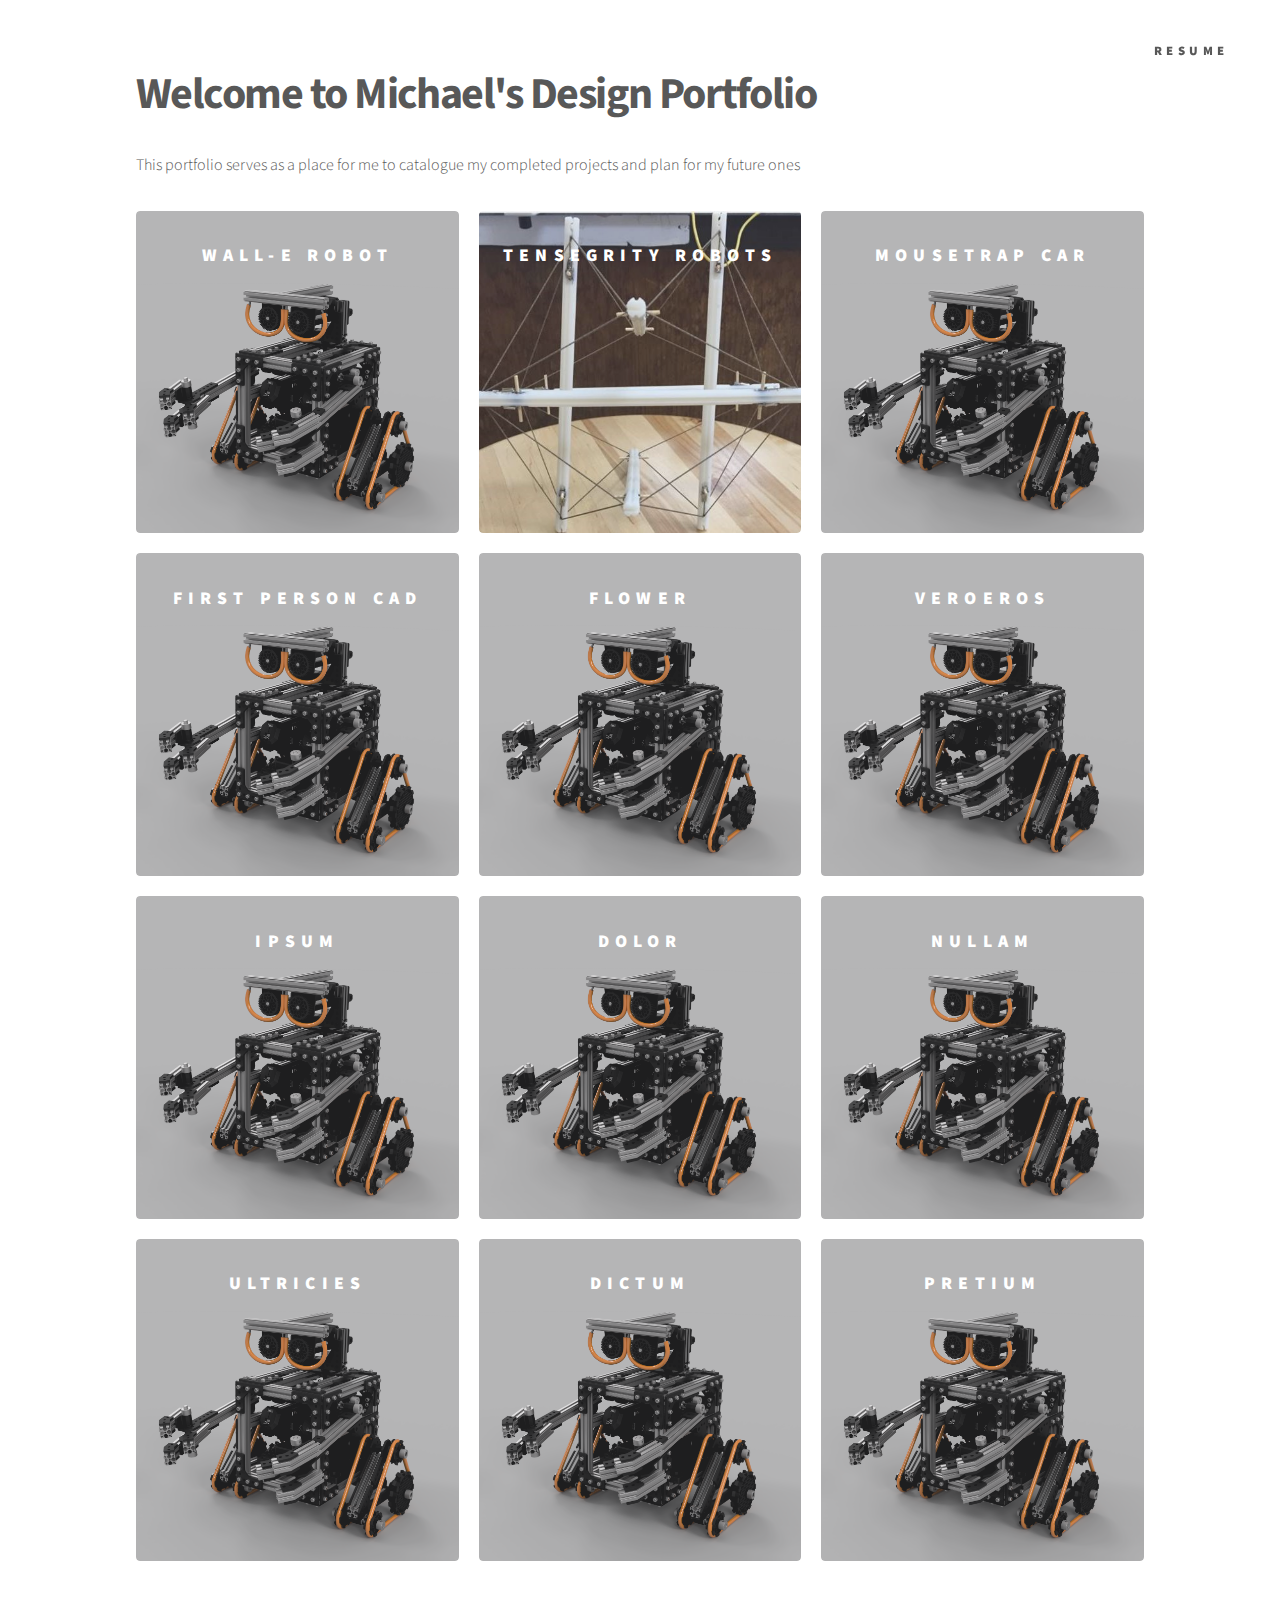
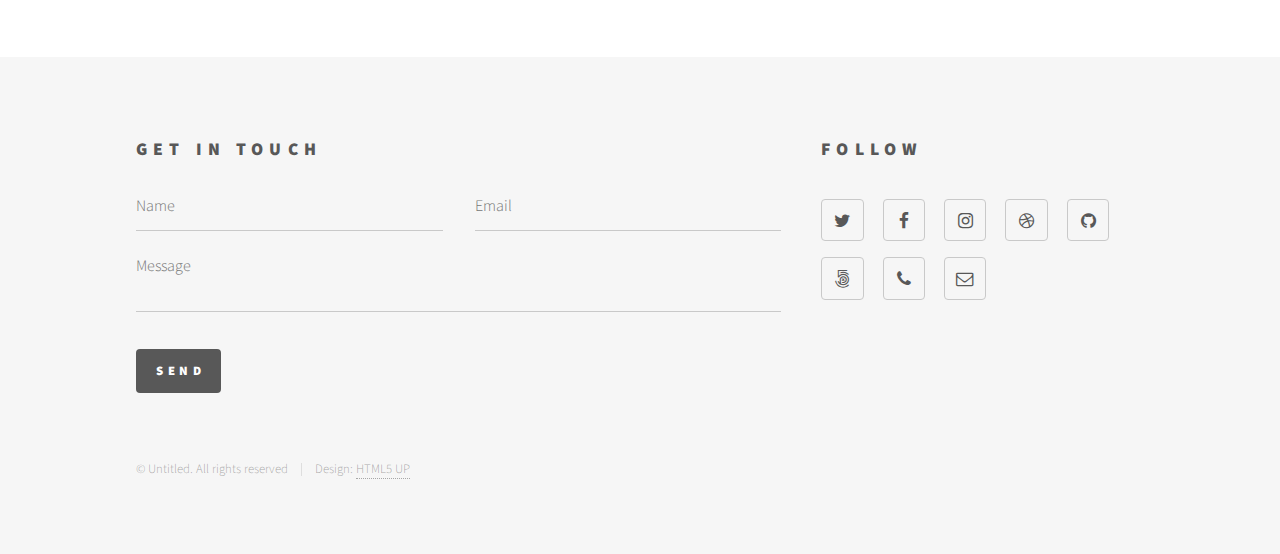
<file: index.html>
<!DOCTYPE HTML>
<!--
	Phantom by HTML5 UP
	html5up.net | @ajlkn
	Free for personal and commercial use under the CCA 3.0 license (html5up.net/license)
-->
<html>
	<head>
		<title>Michael Mong</title>
		<meta charset="utf-8" />
		<meta name="viewport" content="width=device-width, initial-scale=1" />
		<!--[if lte IE 8]><script src="assets/js/ie/html5shiv.js"></script><![endif]-->
		<link rel="stylesheet" href="assets/css/main.css" />
		<!--[if lte IE 9]><link rel="stylesheet" href="assets/css/ie9.css" /><![endif]-->
		<!--[if lte IE 8]><link rel="stylesheet" href="assets/css/ie8.css" /><![endif]-->
	</head>
	<body>
		<!-- Wrapper -->
			<div id="wrapper">

				<!-- Header -->
					<header id="header">
						<div class="inner">

							<!-- Logo -->
							<!--
								<a class="logo">
									<span class="symbol"><img src="images/MMsmall1.svg" alt="" /></span><span class="title">Michael Mong</span>
								</a>
							-->

							<!-- Nav -->
								<nav>
									<ul>
										<li><a href="Michael_Resume.pdf">Resume</a></li>
									</ul>
								</nav>

						</div>
					</header>

				<!-- Menu -->
				<!--TODO delete this later
					<nav id="menu">
						<h2>Menu</h2>
						<ul>
							<li><a href="index.html">Home</a></li>
							<li><a href="generic.html">Ipsum veroeros</a></li>
							<li><a href="generic.html">Tempus etiam</a></li>
							<li><a href="generic.html">Consequat dolor</a></li>
							<li><a href="elements.html">Elements</a></li>
						</ul>
					</nav>
-->
				<!-- Main -->
					<div id="main">
						<div class="inner">
							<header>
								<h1>Welcome to Michael's Design Portfolio</a></h1>
								<p>This portfolio serves as a place for me
									to catalogue my completed projects and plan for my future ones</p>
							</header>
							<section class="tiles">
								<article class="style1">
									<span class="image">
										<a href="Wall-E.html">
											<img src="images/Wall-E render.png" alt="" />
										</a>
									</span>
									<a href="Wall-E.html">
										<h2>WALL-E Robot</h2>
										<div class="content">
											<p>Promotional WALL-E robot created using all REV Robotics parts.</p>
										</div>
									</a>
								</article>
								<article class="style1">
									<span class="image">
										<a href="Tensegrity.html">
											<img src="images/Tensegrity.png" alt="" />
										</a>
									</span>
									<a href="Tensegrity.html">
										<h2>Tensegrity Robots</h2>
										<div class="content">
											<p>Explorations into integrating nylon 66 artificial muscles into tensegrity structures to make robots.</p>
										</div>
									</a>
								</article>
								<article class="style1">
									<span class="image">
										<a href="Wall-E.html">
											<img src="images/Wall-E render.png" alt="" />
										</a>
									</span>
									<a href="generic.html">
										<h2>Mousetrap Car</h2>
										<div class="content">
											<p>Sed nisl arcu euismod sit amet nisi lorem etiam dolor veroeros et feugiat.</p>
										</div>
									</a>
								</article>
								<article class="style1">
									<span class="image">
										<a href="Wall-E.html">
											<img src="images/Wall-E render.png" alt="" />
										</a>
									</span>
									<a href="generic.html">
										<h2>First Person CAD</h2>
										<div class="content">
											<p>Sed nisl arcu euismod sit amet nisi lorem etiam dolor veroeros et feugiat.</p>
										</div>
									</a>
								</article>
								<article class="style1">
									<span class="image">
										<a href="Wall-E.html">
											<img src="images/Wall-E render.png" alt="" />
										</a>
									</span>
									<a href="generic.html">
										<h2>Flower</h2>
										<div class="content">
											<p>Sed nisl arcu euismod sit amet nisi lorem etiam dolor veroeros et feugiat.</p>
										</div>
									</a>
								</article>
								<article class="style1">
									<span class="image">
										<a href="Wall-E.html">
											<img src="images/Wall-E render.png" alt="" />
										</a>
									</span>
									<a href="generic.html">
										<h2>Veroeros</h2>
										<div class="content">
											<p>Sed nisl arcu euismod sit amet nisi lorem etiam dolor veroeros et feugiat.</p>
										</div>
									</a>
								</article>
								<article class="style1">
									<span class="image">
										<a href="Wall-E.html">
											<img src="images/Wall-E render.png" alt="" />
										</a>
									</span>
									<a href="generic.html">
										<h2>Ipsum</h2>
										<div class="content">
											<p>Sed nisl arcu euismod sit amet nisi lorem etiam dolor veroeros et feugiat.</p>
										</div>
									</a>
								</article>
								<article class="style1">
									<span class="image">
										<a href="Wall-E.html">
											<img src="images/Wall-E render.png" alt="" />
										</a>
									</span>
									<a href="generic.html">
										<h2>Dolor</h2>
										<div class="content">
											<p>Sed nisl arcu euismod sit amet nisi lorem etiam dolor veroeros et feugiat.</p>
										</div>
									</a>
								</article>
								<article class="style1">
									<span class="image">
										<a href="Wall-E.html">
											<img src="images/Wall-E render.png" alt="" />
										</a>
									</span>
									<a href="generic.html">
										<h2>Nullam</h2>
										<div class="content">
											<p>Sed nisl arcu euismod sit amet nisi lorem etiam dolor veroeros et feugiat.</p>
										</div>
									</a>
								</article>
								<article class="style1">
									<span class="image">
										<a href="Wall-E.html">
											<img src="images/Wall-E render.png" alt="" />
										</a>
									</span>
									<a href="generic.html">
										<h2>Ultricies</h2>
										<div class="content">
											<p>Sed nisl arcu euismod sit amet nisi lorem etiam dolor veroeros et feugiat.</p>
										</div>
									</a>
								</article>
								<article class="style1">
									<span class="image">
										<a href="Wall-E.html">
											<img src="images/Wall-E render.png" alt="" />
										</a>
									</span>
									<a href="generic.html">
										<h2>Dictum</h2>
										<div class="content">
											<p>Sed nisl arcu euismod sit amet nisi lorem etiam dolor veroeros et feugiat.</p>
										</div>
									</a>
								</article>
								<article class="style1">
									<span class="image">
										<a href="Wall-E.html">
											<img src="images/Wall-E render.png" alt="" />
										</a>
									</span>
									<a href="generic.html">
										<h2>Pretium</h2>
										<div class="content">
											<p>Sed nisl arcu euismod sit amet nisi lorem etiam dolor veroeros et feugiat.</p>
										</div>
									</a>
								</article>
							</section>
						</div>
					</div>

				<!-- Footer -->
					<footer id="footer">
						<div class="inner">
							<section>
								<h2>Get in touch</h2>
								<form method="post" action="#">
									<div class="field half first">
										<input type="text" name="name" id="name" placeholder="Name" />
									</div>
									<div class="field half">
										<input type="email" name="email" id="email" placeholder="Email" />
									</div>
									<div class="field">
										<textarea name="message" id="message" placeholder="Message"></textarea>
									</div>
									<ul class="actions">
										<li><input type="submit" value="Send" class="special" /></li>
									</ul>
								</form>
							</section>
							<section>
								<h2>Follow</h2>
								<ul class="icons">
									<li><a href="#" class="icon style2 fa-twitter"><span class="label">Twitter</span></a></li>
									<li><a href="#" class="icon style2 fa-facebook"><span class="label">Facebook</span></a></li>
									<li><a href="#" class="icon style2 fa-instagram"><span class="label">Instagram</span></a></li>
									<li><a href="#" class="icon style2 fa-dribbble"><span class="label">Dribbble</span></a></li>
									<li><a href="#" class="icon style2 fa-github"><span class="label">GitHub</span></a></li>
									<li><a href="#" class="icon style2 fa-500px"><span class="label">500px</span></a></li>
									<li><a href="#" class="icon style2 fa-phone"><span class="label">Phone</span></a></li>
									<li><a href="#" class="icon style2 fa-envelope-o"><span class="label">Email</span></a></li>
								</ul>
							</section>
							<ul class="copyright">
								<li>&copy; Untitled. All rights reserved</li><li>Design: <a href="http://html5up.net">HTML5 UP</a></li>
							</ul>
						</div>
					</footer>

			</div>

		<!-- Scripts -->
			<script src="assets/js/jquery.min.js"></script>
			<script src="assets/js/skel.min.js"></script>
			<script src="assets/js/util.js"></script>
			<!--[if lte IE 8]><script src="assets/js/ie/respond.min.js"></script><![endif]-->
			<script src="assets/js/main.js"></script>

	</body>
</html>
</file>
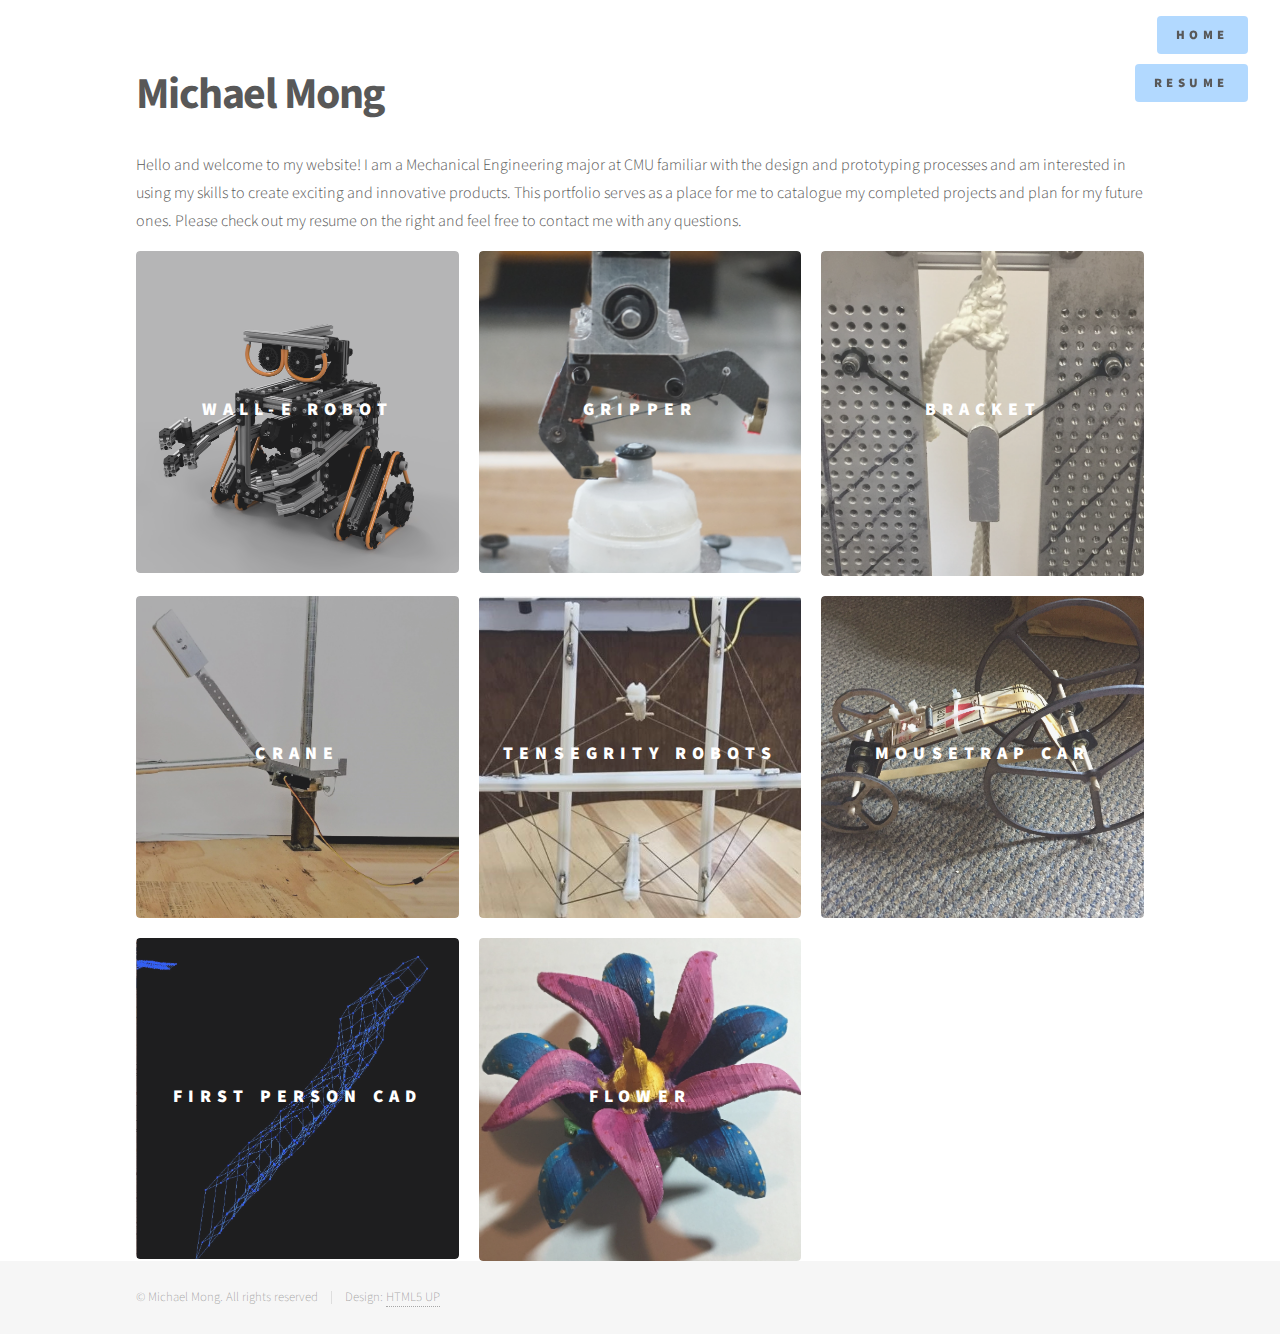
<file: public_html/index.html>
<!DOCTYPE HTML>
<!--
	Phantom by HTML5 UP
	html5up.net | @ajlkn
	Free for personal and commercial use under the CCA 3.0 license (html5up.net/license)
-->
<html>
	<head>
		<title>Michael Mong</title>
		<meta charset="utf-8" />
		<meta name="viewport" content="width=device-width, initial-scale=1" />
		<!--[if lte IE 8]><script src="assets/js/ie/html5shiv.js"></script><![endif]-->
		<link rel="stylesheet" href="assets/css/main.css" />
		<!--[if lte IE 9]><link rel="stylesheet" href="assets/css/ie9.css" /><![endif]-->
		<!--[if lte IE 8]><link rel="stylesheet" href="assets/css/ie8.css" /><![endif]-->
	</head>
	<body>
		<!-- Wrapper -->
			<div id="wrapper">

				<!-- Header -->
					<header id="header">
						<div class="inner">

							<!-- Logo -->
							<!--
								<a class="logo">
									<span class="symbol"><img src="images/MMsmall1.svg" alt="" /></span><span class="title">Michael Mong</span>
								</a>
							-->

							<!-- Nav -->
								<nav>
									<ul>
										<li><a href="Michael_Resume.pdf">Resume</a></li>
									</ul>
								</nav>

							<!-- Home -->
								<home>
									<ul>
										<li><a href="index.html">Home</a></li>
									</ul>
								</home>

						</div>
					</header>

				<!-- Menu -->
				<!--TODO delete this later
					<nav id="menu">
						<h2>Menu</h2>
						<ul>
							<li><a href="index.html">Home</a></li>
							<li><a href="generic.html">Ipsum veroeros</a></li>
							<li><a href="generic.html">Tempus etiam</a></li>
							<li><a href="generic.html">Consequat dolor</a></li>
							<li><a href="elements.html">Elements</a></li>
						</ul>
					</nav>
-->
				<!-- Main -->
					<div id="main">
						<div class="inner">
							<header>
								<h1>Michael Mong</a></h1>
								<p>Hello and welcome to my website! I am a Mechanical Engineering major at CMU familiar with the design and prototyping processes and am interested in using my skills to create exciting and innovative products. This portfolio serves as a place for me
									to catalogue my completed projects and plan for my future ones. Please check out my resume on the right and feel free to contact me with any questions.</p>
							</header>
							<section class="tiles">
								<article class="style1">
									<span class="image">
										<a href="Wall-E.html">
											<img src="images/Wall-E/Wall-E render.jpg" alt="" />
										</a>
									</span>
									<a href="Wall-E.html">
										<h2>WALL-E Robot</h2>
										<div class="content">
											<p>Promotional WALL-E robot created using all REV Robotics parts.</p>
										</div>
									</a>
								</article>
								<article class="style1">
									<span class="image">
										<a href="Gripper.html">
											<img src="images/Gripper/TalonSquare.jpg" alt="" />
										</a>
									</span>
									<a href="Gripper.html">
										<h2>Gripper</h2>
										<div class="content">
											<p>Design 1(34-370) Project 2. Group came in 1st out of 30 teams.</p>
										</div>
									</a>
								</article>
								<article class="style1">
									<span class="image">
										<a href="Bracket.html">
											<img src="images/Bracket/BracketSquare.PNG" alt="" />
										</a>
									</span>
									<a href="Bracket.html">
										<h2>Bracket</h2>
										<div class="content">
											<p>Design 1(34-370) Project 1. Bracket was 0.1 grams heavier than lightest bracket.</p>
										</div>
									</a>
								</article>
								<article class="style1">
									<span class="image">
										<a href="Crane.html">
											<img src="images/Crane/Crane.jpg" alt="" />
										</a>
									</span>
									<a href="Crane.html">
										<h2>Crane</h2>
										<div class="content">
											<p>Stress Analysis(24-261) Final Project. Placed 2nd out of 40 teams</p>
										</div>
									</a>
								</article>
								<article class="style1">
									<span class="image">
										<a href="Tensegrity.html">
											<img src="images/Tensegrity/Tensegrity.jpg" alt="" />
										</a>
									</span>
									<a href="Tensegrity.html">
										<h2>Tensegrity Robots</h2>
										<div class="content">
											<p>Explorations into integrating nylon 66 artificial muscles into tensegrity structures to make robots.</p>
										</div>
									</a>
								</article>
								<article class="style1">
									<span class="image">
										<a href="MousetrapCar.html">
											<img src="images/Mousetrap/Proto2Mousetrap.jpg" alt="" />
										</a>
									</span>
									<a href="MousetrapCar.html">
										<h2>Mousetrap Car</h2>
										<div class="content">
											<p>Introduction to Mechanical Engineering(24-101) Final Project. <br \>  Placed 1st in class of 120 students.</p>
										</div>
									</a>
								</article>

								<article class="style1">
									<span class="image">
										<a>
											<img src="images/First-Person CAD/Spiral.jpg" alt="" />
										</a>
									</span>
									<a>
										<h2>First Person CAD</h2>
										<div class="content">
											<p>Coming Soon...</p>
										</div>
									</a>
								</article>
								<article class="style1">
									<span class="image">
										<a>
											<img src="images/Flower/Flower.JPG" alt="" />
										</a>
									</span>
									<a>
										<h2>Flower</h2>
										<div class="content">
											<p>Coming Soon...</p>
										</div>
									</a>
								</article>
							<!--
								<article class="style1">
									<span class="image">
										<a href="Wall-E.html">
											<img src="images/Wall-E render.png" alt="" />
										</a>
									</span>
									<a href="generic.html">
										<h2>Veroeros</h2>
										<div class="content">
											<p>Sed nisl arcu euismod sit amet nisi lorem etiam dolor veroeros et feugiat.</p>
										</div>
									</a>
								</article>
								<article class="style1">
									<span class="image">
										<a href="Wall-E.html">
											<img src="images/Wall-E render.png" alt="" />
										</a>
									</span>
									<a href="generic.html">
										<h2>Ipsum</h2>
										<div class="content">
											<p>Sed nisl arcu euismod sit amet nisi lorem etiam dolor veroeros et feugiat.</p>
										</div>
									</a>
								</article>
								<article class="style1">
									<span class="image">
										<a href="Wall-E.html">
											<img src="images/Wall-E render.png" alt="" />
										</a>
									</span>
									<a href="generic.html">
										<h2>Dolor</h2>
										<div class="content">
											<p>Sed nisl arcu euismod sit amet nisi lorem etiam dolor veroeros et feugiat.</p>
										</div>
									</a>
								</article>
								<article class="style1">
									<span class="image">
										<a href="Wall-E.html">
											<img src="images/Wall-E render.png" alt="" />
										</a>
									</span>
									<a href="generic.html">
										<h2>Nullam</h2>
										<div class="content">
											<p>Sed nisl arcu euismod sit amet nisi lorem etiam dolor veroeros et feugiat.</p>
										</div>
									</a>
								</article>
								<article class="style1">
									<span class="image">
										<a href="Wall-E.html">
											<img src="images/Wall-E render.png" alt="" />
										</a>
									</span>
									<a href="generic.html">
										<h2>Ultricies</h2>
										<div class="content">
											<p>Sed nisl arcu euismod sit amet nisi lorem etiam dolor veroeros et feugiat.</p>
										</div>
									</a>
								</article>
								<article class="style1">
									<span class="image">
										<a href="Wall-E.html">
											<img src="images/Wall-E render.png" alt="" />
										</a>
									</span>
									<a href="generic.html">
										<h2>Dictum</h2>
										<div class="content">
											<p>Sed nisl arcu euismod sit amet nisi lorem etiam dolor veroeros et feugiat.</p>
										</div>
									</a>
								</article>
								<article class="style1">
									<span class="image">
										<a href="Wall-E.html">
											<img src="images/Wall-E render.png" alt="" />
										</a>
									</span>
									<a href="generic.html">
										<h2>Pretium</h2>
										<div class="content">
											<p>Sed nisl arcu euismod sit amet nisi lorem etiam dolor veroeros et feugiat.</p>
										</div>
									</a>
								</article>
							-->
							</section>
						</div>
					</div>

				<!-- Footer -->
					<footer id="footer">
						<div class="inner">
							<!--
							<section>
								<h2>Get in touch</h2>
								<form method="post" action="#">
									<div class="field half first">
										<input type="text" name="name" id="name" placeholder="Name" />
									</div>
									<div class="field half">
										<input type="email" name="email" id="email" placeholder="Email" />
									</div>
									<div class="field">
										<textarea name="message" id="message" placeholder="Message"></textarea>
									</div>
									<ul class="actions">
										<li><input type="submit" value="Send" class="special" /></li>
									</ul>
								</form>
							</section>
							<section>
								<h2>Follow</h2>
								<ul class="icons">
									<li><a href="#" class="icon style2 fa-twitter"><span class="label">Twitter</span></a></li>
									<li><a href="#" class="icon style2 fa-facebook"><span class="label">Facebook</span></a></li>
									<li><a href="#" class="icon style2 fa-instagram"><span class="label">Instagram</span></a></li>
									<li><a href="#" class="icon style2 fa-dribbble"><span class="label">Dribbble</span></a></li>
									<li><a href="#" class="icon style2 fa-github"><span class="label">GitHub</span></a></li>
									<li><a href="#" class="icon style2 fa-500px"><span class="label">500px</span></a></li>
									<li><a href="#" class="icon style2 fa-phone"><span class="label">Phone</span></a></li>
									<li><a href="#" class="icon style2 fa-envelope-o"><span class="label">Email</span></a></li>
								</ul>
							</section>
							-->
							<ul class="copyright">
								<li>&copy; Michael Mong. All rights reserved</li><li>Design: <a href="http://html5up.net">HTML5 UP</a></li>
							</ul>
						</div>
					</footer>

			</div>

		<!-- Scripts -->
			<script src="assets/js/jquery.min.js"></script>
			<script src="assets/js/skel.min.js"></script>
			<script src="assets/js/util.js"></script>
			<!--[if lte IE 8]><script src="assets/js/ie/respond.min.js"></script><![endif]-->
			<script src="assets/js/main.js"></script>

	</body>
</html>
</file>
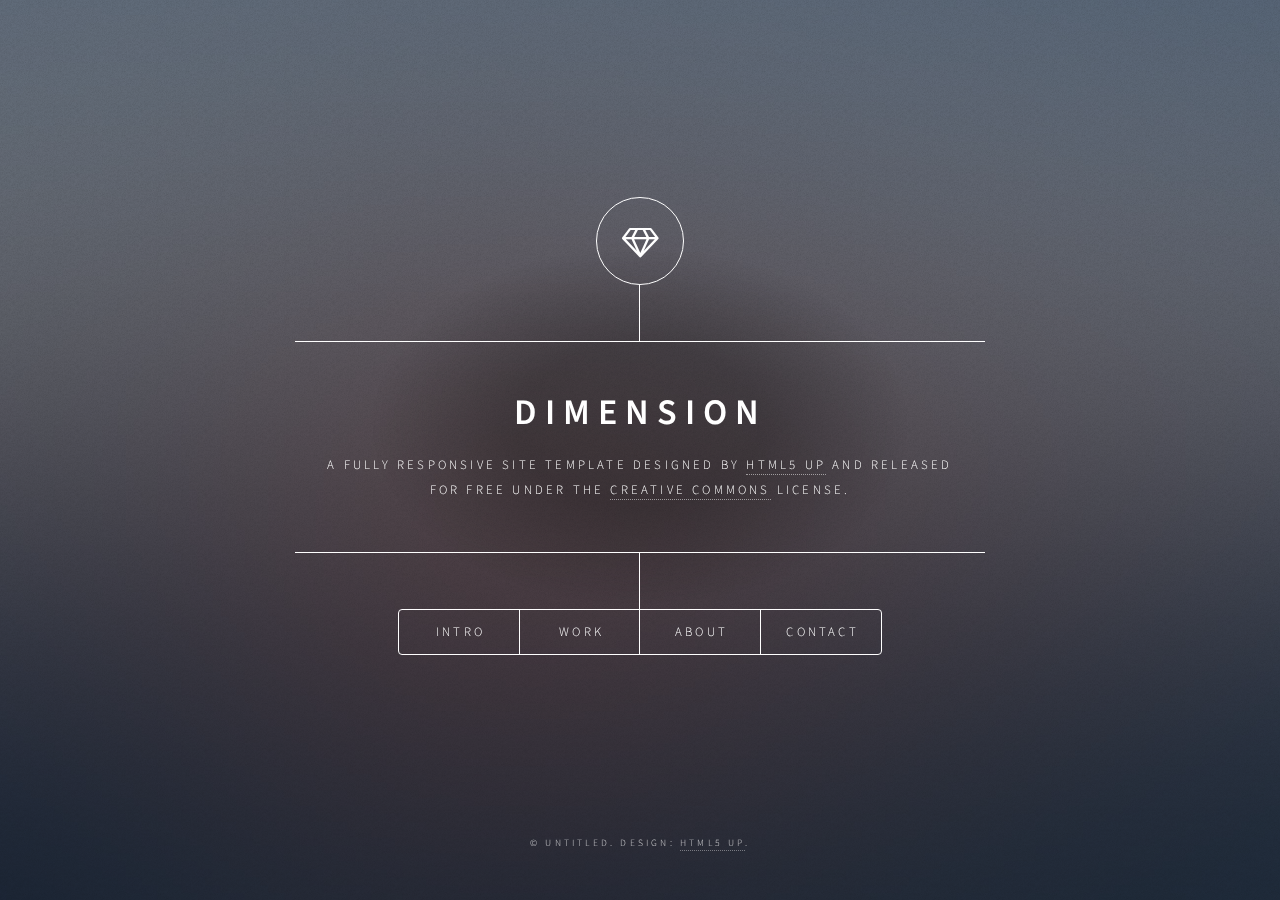
<file: PastWebsiteAttempts/Button Test/index.html>
<!DOCTYPE HTML>
<!--
	Dimension by HTML5 UP
	html5up.net | @ajlkn
	Free for personal and commercial use under the CCA 3.0 license (html5up.net/license)
-->
<html>
	<head>
		<title>Dimension by HTML5 UP</title>
		<meta charset="utf-8" />
		<meta name="viewport" content="width=device-width, initial-scale=1, user-scalable=no" />
		<link rel="stylesheet" href="assets/css/main.css" />
		<!--[if lte IE 9]><link rel="stylesheet" href="assets/css/ie9.css" /><![endif]-->
		<noscript><link rel="stylesheet" href="assets/css/noscript.css" /></noscript>
	</head>
	<body>

		<!-- Wrapper -->
			<div id="wrapper">

				<!-- Header -->
					<header id="header">
						<div class="logo">
							<span class="icon fa-diamond"></span>
						</div>
						<div class="content">
							<div class="inner">
								<h1>Dimension</h1>
								<p>A fully responsive site template designed by <a href="https://html5up.net">HTML5 UP</a> and released<br />
								for free under the <a href="https://html5up.net/license">Creative Commons</a> license.</p>
							</div>
						</div>
						<nav>
							<ul>
								<li><a href="#intro">Intro</a></li>
								<li><a href="#work">Work</a></li>
								<li><a href="#about">About</a></li>
								<li><a href="#contact">Contact</a></li>
								<!--<li><a href="#elements">Elements</a></li>-->
							</ul>
						</nav>
					</header>

				<!-- Main -->
					<div id="main">

						<!-- Intro -->
							<article id="intro">
								<h2 class="major">Intro</h2>
								<span class="image main"><img src="images/pic01.jpg" alt="" /></span>
								<p>Aenean ornare velit lacus, ac varius enim ullamcorper eu. Proin aliquam facilisis ante interdum congue. Integer mollis, nisl amet convallis, porttitor magna ullamcorper, amet egestas mauris. Ut magna finibus nisi nec lacinia. Nam maximus erat id euismod egestas. By the way, check out my <a href="#work">awesome work</a>.</p>
								<p>Lorem ipsum dolor sit amet, consectetur adipiscing elit. Duis dapibus rutrum facilisis. Class aptent taciti sociosqu ad litora torquent per conubia nostra, per inceptos himenaeos. Etiam tristique libero eu nibh porttitor fermentum. Nullam venenatis erat id vehicula viverra. Nunc ultrices eros ut ultricies condimentum. Mauris risus lacus, blandit sit amet venenatis non, bibendum vitae dolor. Nunc lorem mauris, fringilla in aliquam at, euismod in lectus. Pellentesque habitant morbi tristique senectus et netus et malesuada fames ac turpis egestas. In non lorem sit amet elit placerat maximus. Pellentesque aliquam maximus risus, vel sed vehicula.</p>
							</article>

						<!-- Work -->
							<article id="work">
								<h2 class="major">Work</h2>
								<span class="image main"><img src="images/pic02.jpg" alt="" /></span>
								<p>Adipiscing magna sed dolor elit. Praesent eleifend dignissim arcu, at eleifend sapien imperdiet ac. Aliquam erat volutpat. Praesent urna nisi, fringila lorem et vehicula lacinia quam. Integer sollicitudin mauris nec lorem luctus ultrices.</p>
								<p>Nullam et orci eu lorem consequat tincidunt vivamus et sagittis libero. Mauris aliquet magna magna sed nunc rhoncus pharetra. Pellentesque condimentum sem. In efficitur ligula tate urna. Maecenas laoreet massa vel lacinia pellentesque lorem ipsum dolor. Nullam et orci eu lorem consequat tincidunt. Vivamus et sagittis libero. Mauris aliquet magna magna sed nunc rhoncus amet feugiat tempus.</p>
							</article>

						<!-- About -->
							<article id="about">
								<h2 class="major">About</h2>
								<span class="image main"><img src="images/pic03.jpg" alt="" /></span>
								<p>Lorem ipsum dolor sit amet, consectetur et adipiscing elit. Praesent eleifend dignissim arcu, at eleifend sapien imperdiet ac. Aliquam erat volutpat. Praesent urna nisi, fringila lorem et vehicula lacinia quam. Integer sollicitudin mauris nec lorem luctus ultrices. Aliquam libero et malesuada fames ac ante ipsum primis in faucibus. Cras viverra ligula sit amet ex mollis mattis lorem ipsum dolor sit amet.</p>
							</article>

						<!-- Contact -->
							<article id="contact">
								<h2 class="major">Contact</h2>
								<form method="post" action="#">
									<div class="field half first">
										<label for="name">Name</label>
										<input type="text" name="name" id="name" />
									</div>
									<div class="field half">
										<label for="email">Email</label>
										<input type="text" name="email" id="email" />
									</div>
									<div class="field">
										<label for="message">Message</label>
										<textarea name="message" id="message" rows="4"></textarea>
									</div>
									<ul class="actions">
										<li><input type="submit" value="Send Message" class="special" /></li>
										<li><input type="reset" value="Reset" /></li>
									</ul>
								</form>
								<ul class="icons">
									<li><a href="#" class="icon fa-twitter"><span class="label">Twitter</span></a></li>
									<li><a href="#" class="icon fa-facebook"><span class="label">Facebook</span></a></li>
									<li><a href="#" class="icon fa-instagram"><span class="label">Instagram</span></a></li>
									<li><a href="#" class="icon fa-github"><span class="label">GitHub</span></a></li>
								</ul>
							</article>

						<!-- Elements -->
							<article id="elements">
								<h2 class="major">Elements</h2>

								<section>
									<h3 class="major">Text</h3>
									<p>This is <b>bold</b> and this is <strong>strong</strong>. This is <i>italic</i> and this is <em>emphasized</em>.
									This is <sup>superscript</sup> text and this is <sub>subscript</sub> text.
									This is <u>underlined</u> and this is code: <code>for (;;) { ... }</code>. Finally, <a href="#">this is a link</a>.</p>
									<hr />
									<h2>Heading Level 2</h2>
									<h3>Heading Level 3</h3>
									<h4>Heading Level 4</h4>
									<h5>Heading Level 5</h5>
									<h6>Heading Level 6</h6>
									<hr />
									<h4>Blockquote</h4>
									<blockquote>Fringilla nisl. Donec accumsan interdum nisi, quis tincidunt felis sagittis eget tempus euismod. Vestibulum ante ipsum primis in faucibus vestibulum. Blandit adipiscing eu felis iaculis volutpat ac adipiscing accumsan faucibus. Vestibulum ante ipsum primis in faucibus lorem ipsum dolor sit amet nullam adipiscing eu felis.</blockquote>
									<h4>Preformatted</h4>
									<pre><code>i = 0;

while (!deck.isInOrder()) {
    print 'Iteration ' + i;
    deck.shuffle();
    i++;
}

print 'It took ' + i + ' iterations to sort the deck.';</code></pre>
								</section>

								<section>
									<h3 class="major">Lists</h3>

									<h4>Unordered</h4>
									<ul>
										<li>Dolor pulvinar etiam.</li>
										<li>Sagittis adipiscing.</li>
										<li>Felis enim feugiat.</li>
									</ul>

									<h4>Alternate</h4>
									<ul class="alt">
										<li>Dolor pulvinar etiam.</li>
										<li>Sagittis adipiscing.</li>
										<li>Felis enim feugiat.</li>
									</ul>

									<h4>Ordered</h4>
									<ol>
										<li>Dolor pulvinar etiam.</li>
										<li>Etiam vel felis viverra.</li>
										<li>Felis enim feugiat.</li>
										<li>Dolor pulvinar etiam.</li>
										<li>Etiam vel felis lorem.</li>
										<li>Felis enim et feugiat.</li>
									</ol>
									<h4>Icons</h4>
									<ul class="icons">
										<li><a href="#" class="icon fa-twitter"><span class="label">Twitter</span></a></li>
										<li><a href="#" class="icon fa-facebook"><span class="label">Facebook</span></a></li>
										<li><a href="#" class="icon fa-instagram"><span class="label">Instagram</span></a></li>
										<li><a href="#" class="icon fa-github"><span class="label">Github</span></a></li>
									</ul>

									<h4>Actions</h4>
									<ul class="actions">
										<li><a href="#" class="button special">Default</a></li>
										<li><a href="#" class="button">Default</a></li>
									</ul>
									<ul class="actions vertical">
										<li><a href="#" class="button special">Default</a></li>
										<li><a href="#" class="button">Default</a></li>
									</ul>
								</section>

								<section>
									<h3 class="major">Table</h3>
									<h4>Default</h4>
									<div class="table-wrapper">
										<table>
											<thead>
												<tr>
													<th>Name</th>
													<th>Description</th>
													<th>Price</th>
												</tr>
											</thead>
											<tbody>
												<tr>
													<td>Item One</td>
													<td>Ante turpis integer aliquet porttitor.</td>
													<td>29.99</td>
												</tr>
												<tr>
													<td>Item Two</td>
													<td>Vis ac commodo adipiscing arcu aliquet.</td>
													<td>19.99</td>
												</tr>
												<tr>
													<td>Item Three</td>
													<td> Morbi faucibus arcu accumsan lorem.</td>
													<td>29.99</td>
												</tr>
												<tr>
													<td>Item Four</td>
													<td>Vitae integer tempus condimentum.</td>
													<td>19.99</td>
												</tr>
												<tr>
													<td>Item Five</td>
													<td>Ante turpis integer aliquet porttitor.</td>
													<td>29.99</td>
												</tr>
											</tbody>
											<tfoot>
												<tr>
													<td colspan="2"></td>
													<td>100.00</td>
												</tr>
											</tfoot>
										</table>
									</div>

									<h4>Alternate</h4>
									<div class="table-wrapper">
										<table class="alt">
											<thead>
												<tr>
													<th>Name</th>
													<th>Description</th>
													<th>Price</th>
												</tr>
											</thead>
											<tbody>
												<tr>
													<td>Item One</td>
													<td>Ante turpis integer aliquet porttitor.</td>
													<td>29.99</td>
												</tr>
												<tr>
													<td>Item Two</td>
													<td>Vis ac commodo adipiscing arcu aliquet.</td>
													<td>19.99</td>
												</tr>
												<tr>
													<td>Item Three</td>
													<td> Morbi faucibus arcu accumsan lorem.</td>
													<td>29.99</td>
												</tr>
												<tr>
													<td>Item Four</td>
													<td>Vitae integer tempus condimentum.</td>
													<td>19.99</td>
												</tr>
												<tr>
													<td>Item Five</td>
													<td>Ante turpis integer aliquet porttitor.</td>
													<td>29.99</td>
												</tr>
											</tbody>
											<tfoot>
												<tr>
													<td colspan="2"></td>
													<td>100.00</td>
												</tr>
											</tfoot>
										</table>
									</div>
								</section>

								<section>
									<h3 class="major">Buttons</h3>
									<ul class="actions">
										<li><a href="#" class="button special">Special</a></li>
										<li><a href="#" class="button">Default</a></li>
									</ul>
									<ul class="actions">
										<li><a href="#" class="button">Default</a></li>
										<li><a href="#" class="button small">Small</a></li>
									</ul>
									<ul class="actions">
										<li><a href="#" class="button special icon fa-download">Icon</a></li>
										<li><a href="#" class="button icon fa-download">Icon</a></li>
									</ul>
									<ul class="actions">
										<li><span class="button special disabled">Disabled</span></li>
										<li><span class="button disabled">Disabled</span></li>
									</ul>
								</section>

								<section>
									<h3 class="major">Form</h3>
									<form method="post" action="#">
										<div class="field half first">
											<label for="demo-name">Name</label>
											<input type="text" name="demo-name" id="demo-name" value="" placeholder="Jane Doe" />
										</div>
										<div class="field half">
											<label for="demo-email">Email</label>
											<input type="email" name="demo-email" id="demo-email" value="" placeholder="jane@untitled.tld" />
										</div>
										<div class="field">
											<label for="demo-category">Category</label>
											<div class="select-wrapper">
												<select name="demo-category" id="demo-category">
													<option value="">-</option>
													<option value="1">Manufacturing</option>
													<option value="1">Shipping</option>
													<option value="1">Administration</option>
													<option value="1">Human Resources</option>
												</select>
											</div>
										</div>
										<div class="field half first">
											<input type="radio" id="demo-priority-low" name="demo-priority" checked>
											<label for="demo-priority-low">Low</label>
										</div>
										<div class="field half">
											<input type="radio" id="demo-priority-high" name="demo-priority">
											<label for="demo-priority-high">High</label>
										</div>
										<div class="field half first">
											<input type="checkbox" id="demo-copy" name="demo-copy">
											<label for="demo-copy">Email me a copy</label>
										</div>
										<div class="field half">
											<input type="checkbox" id="demo-human" name="demo-human" checked>
											<label for="demo-human">Not a robot</label>
										</div>
										<div class="field">
											<label for="demo-message">Message</label>
											<textarea name="demo-message" id="demo-message" placeholder="Enter your message" rows="6"></textarea>
										</div>
										<ul class="actions">
											<li><input type="submit" value="Send Message" class="special" /></li>
											<li><input type="reset" value="Reset" /></li>
										</ul>
									</form>
								</section>

							</article>

					</div>

				<!-- Footer -->
					<footer id="footer">
						<p class="copyright">&copy; Untitled. Design: <a href="https://html5up.net">HTML5 UP</a>.</p>
					</footer>

			</div>

		<!-- BG -->
			<div id="bg"></div>

		<!-- Scripts -->
			<script src="assets/js/jquery.min.js"></script>
			<script src="assets/js/skel.min.js"></script>
			<script src="assets/js/util.js"></script>
			<script src="assets/js/main.js"></script>

	</body>
</html>
</file>
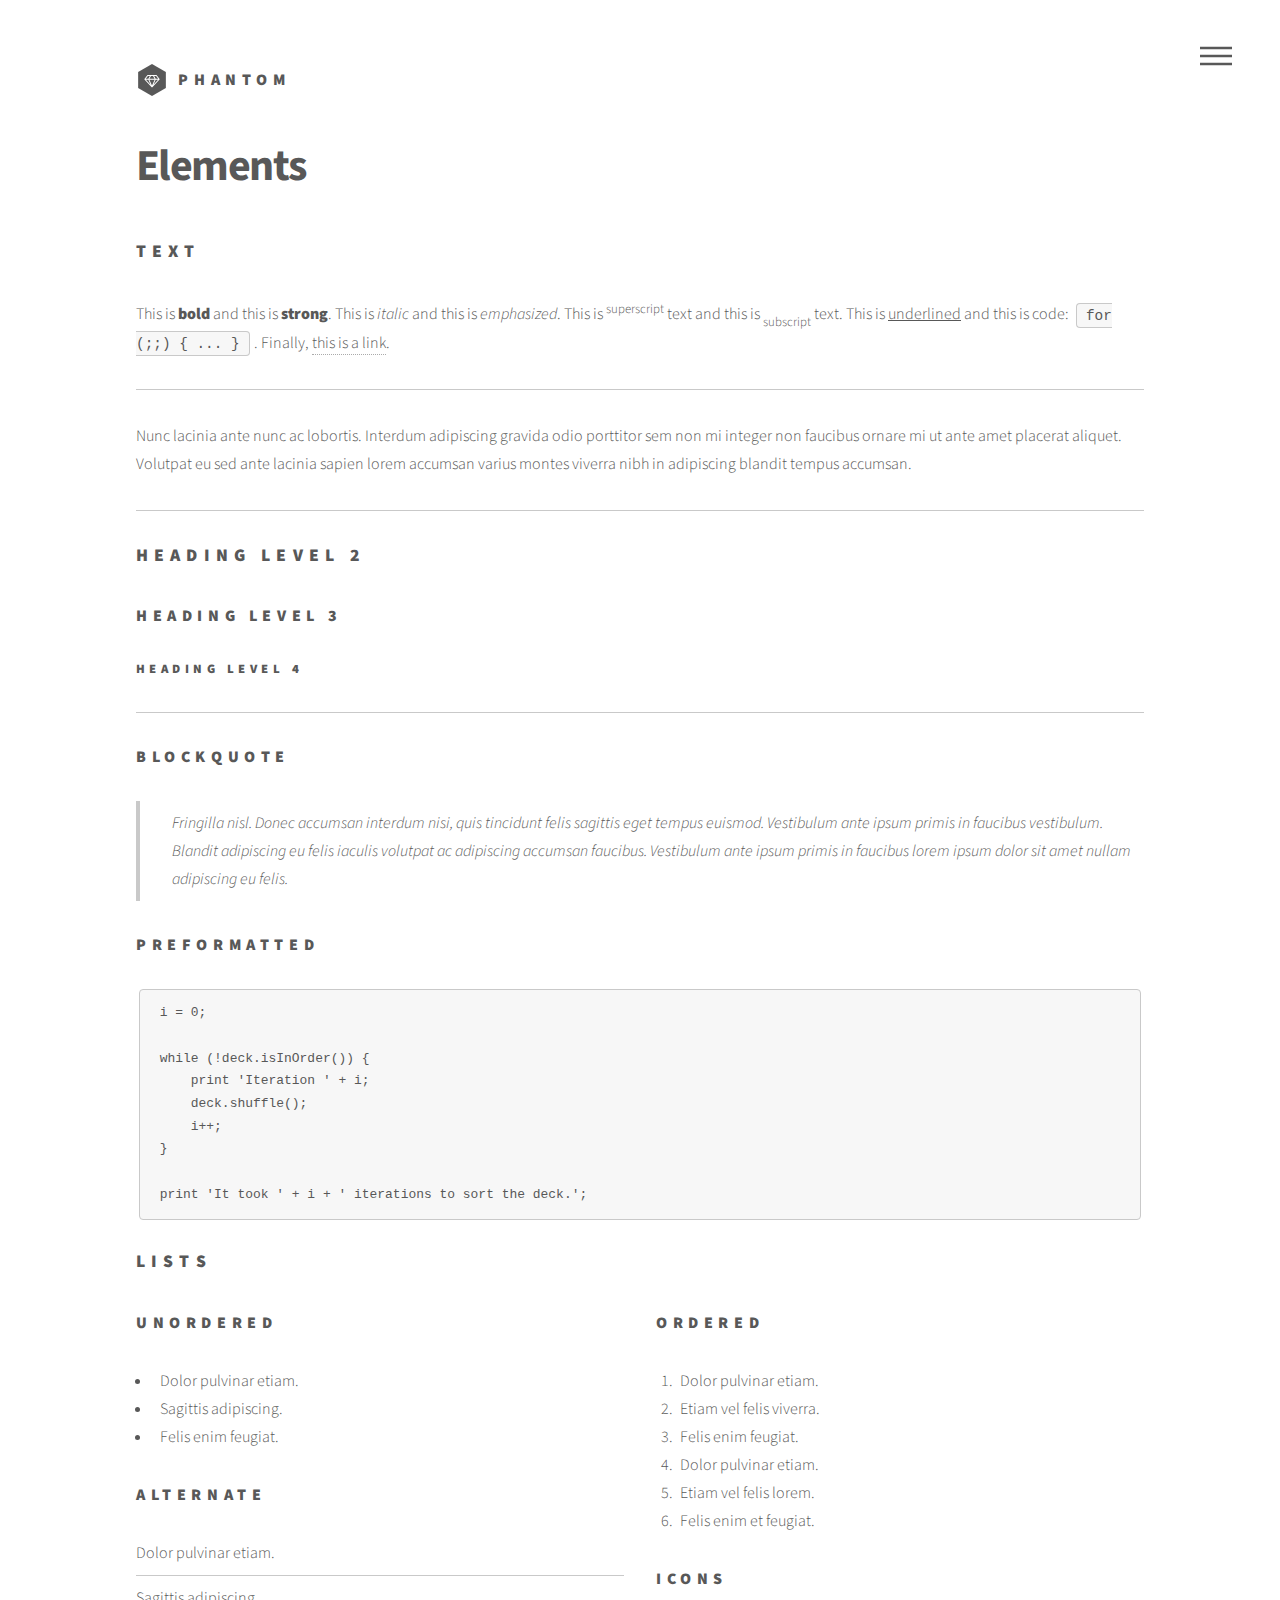
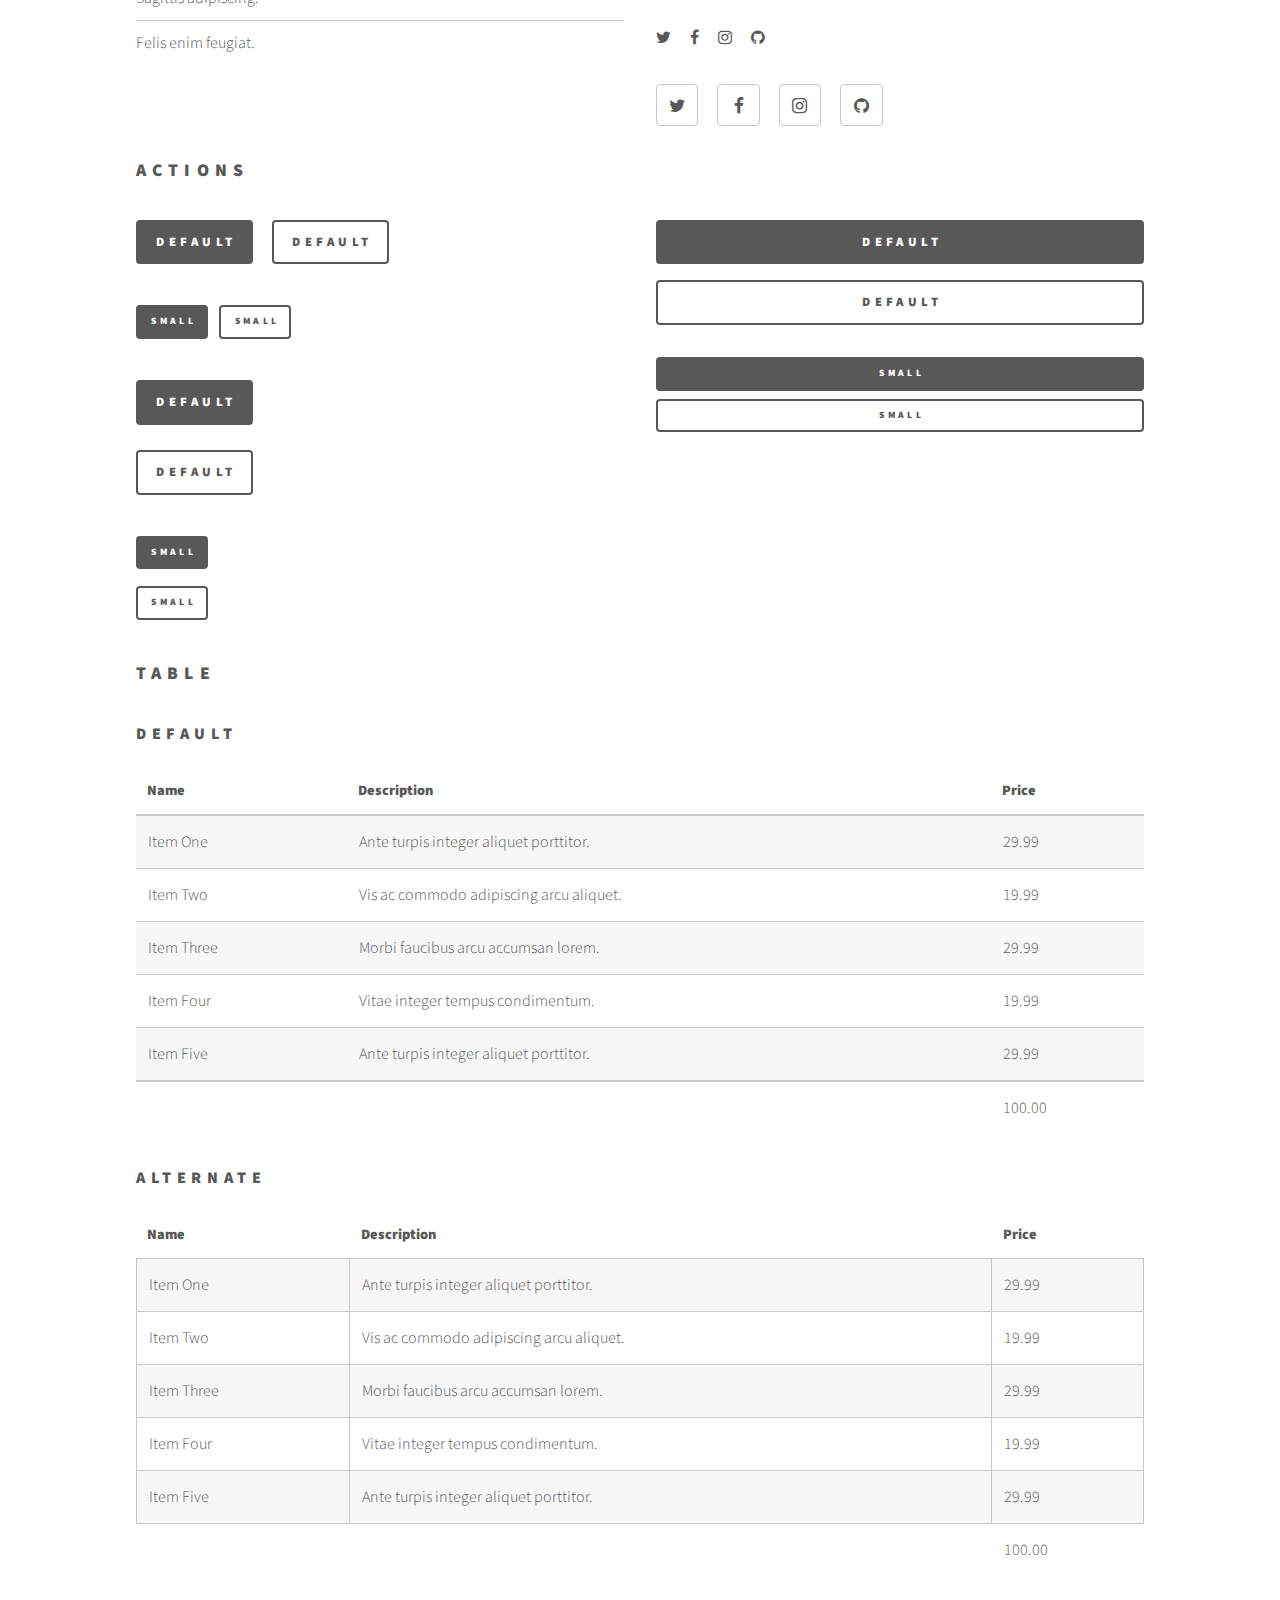
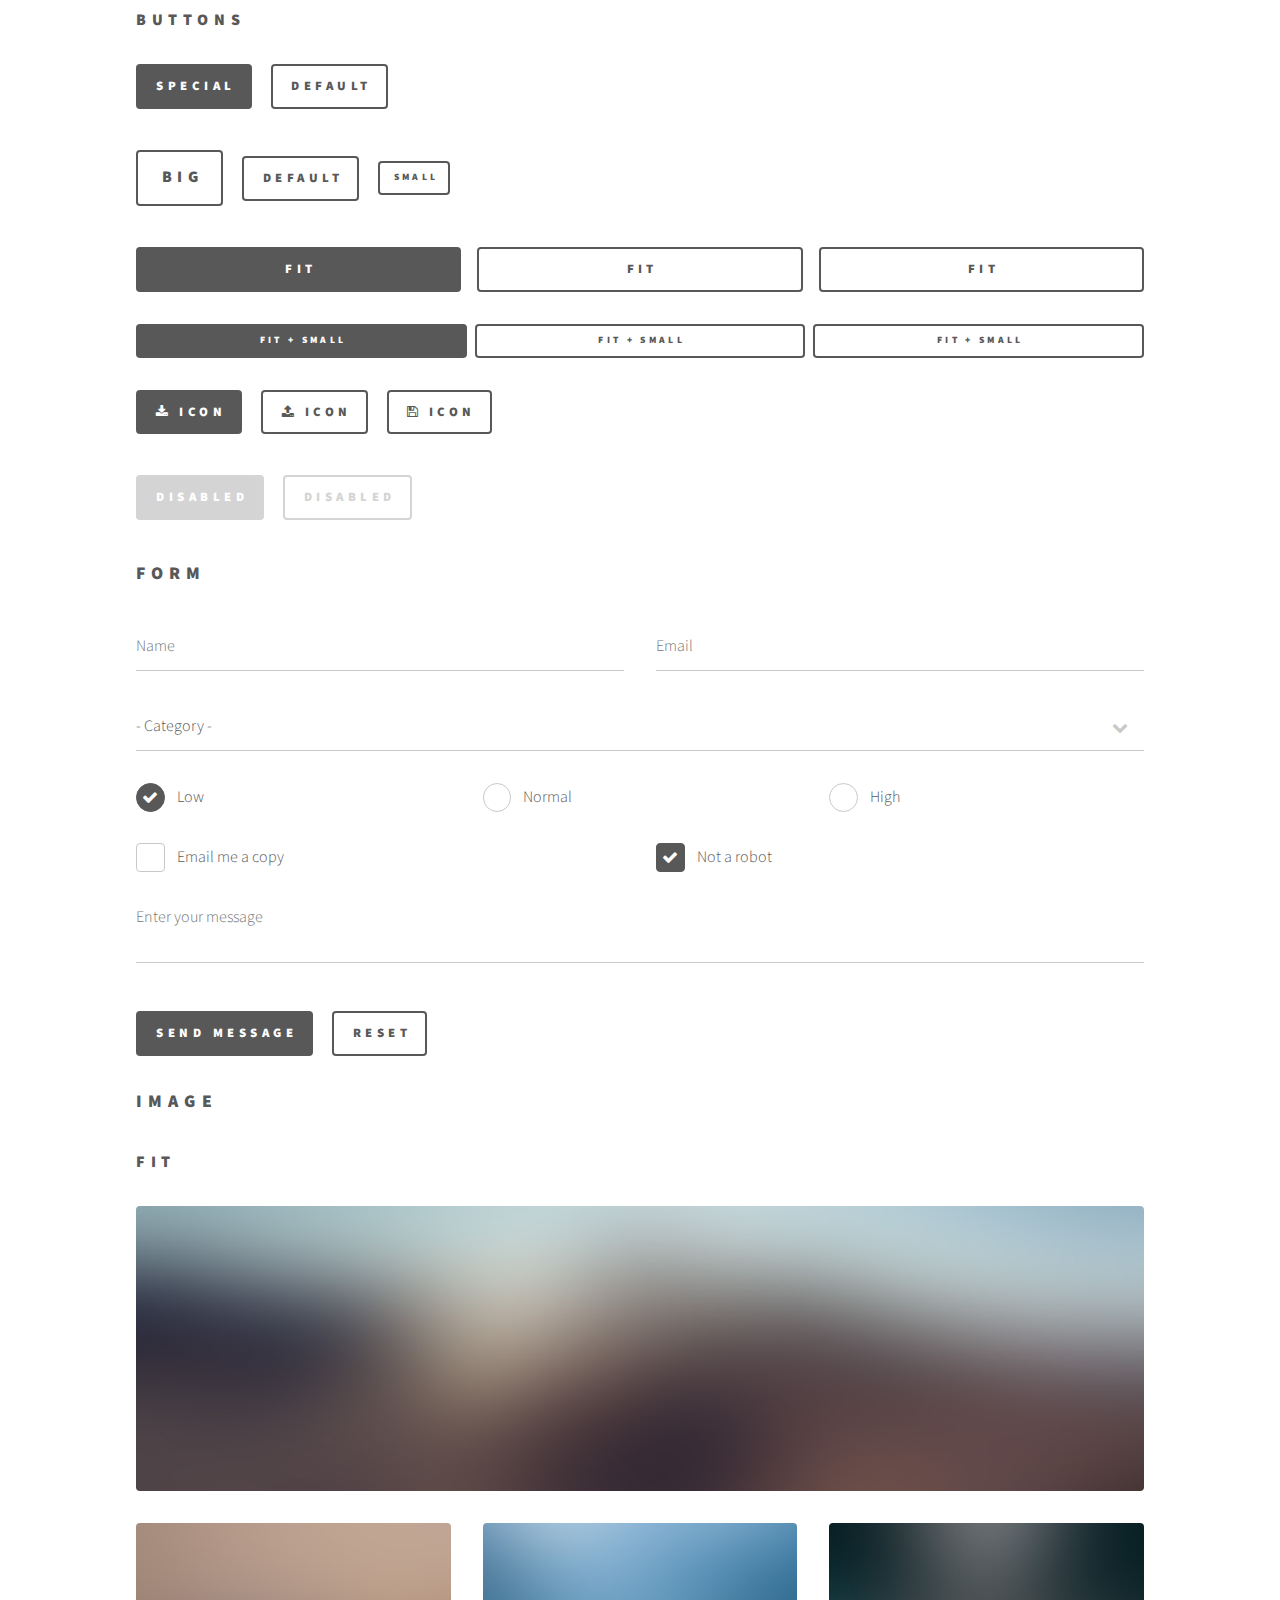
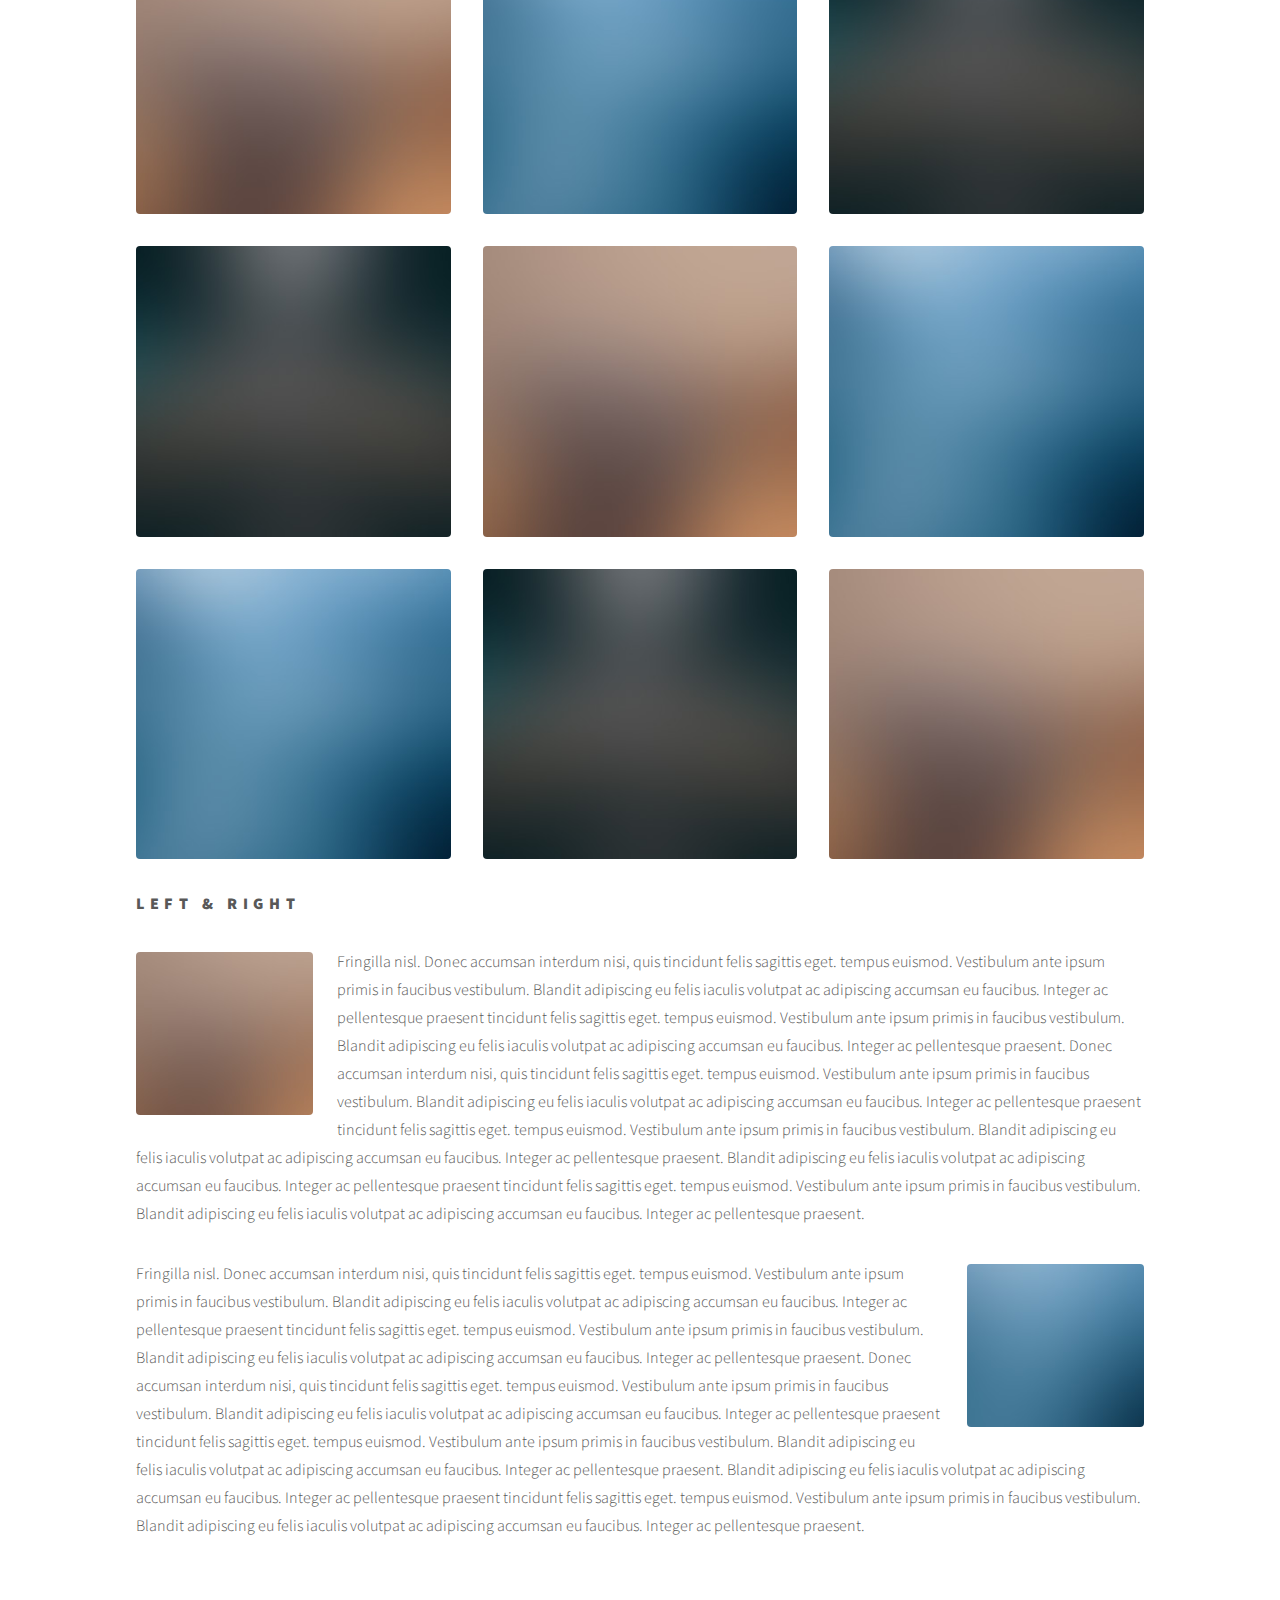
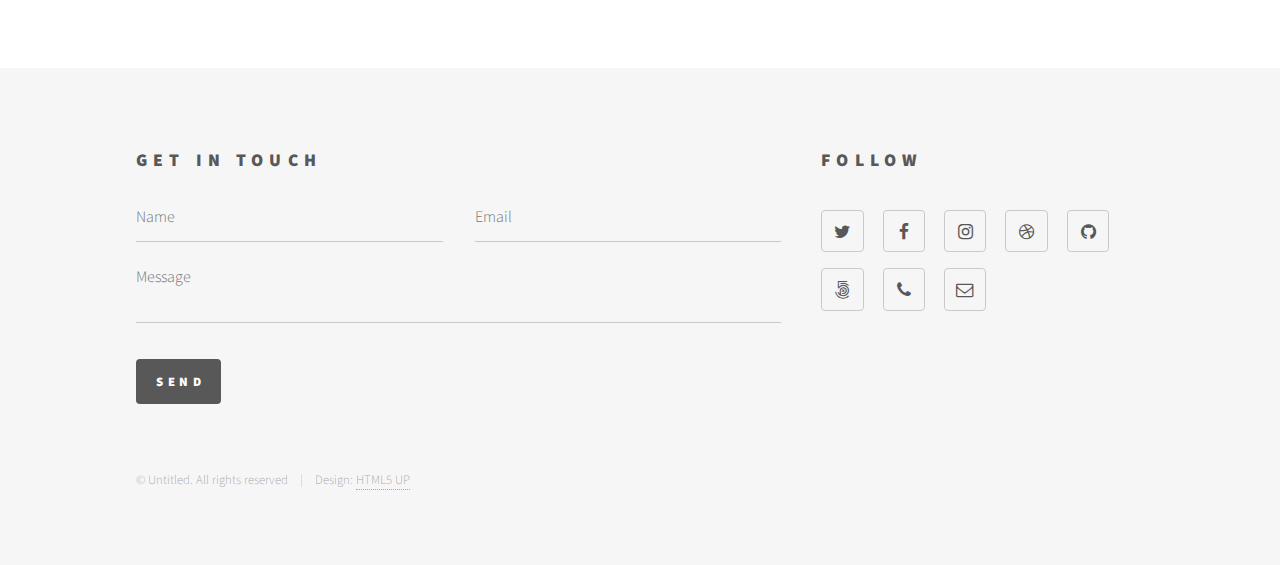
<file: elements.html>
<!DOCTYPE HTML>
<!--
	Phantom by HTML5 UP
	html5up.net | @ajlkn
	Free for personal and commercial use under the CCA 3.0 license (html5up.net/license)
-->
<html>
	<head>
		<title>Elements - Phantom by HTML5 UP</title>
		<meta charset="utf-8" />
		<meta name="viewport" content="width=device-width, initial-scale=1" />
		<!--[if lte IE 8]><script src="assets/js/ie/html5shiv.js"></script><![endif]-->
		<link rel="stylesheet" href="assets/css/main.css" />
		<!--[if lte IE 9]><link rel="stylesheet" href="assets/css/ie9.css" /><![endif]-->
		<!--[if lte IE 8]><link rel="stylesheet" href="assets/css/ie8.css" /><![endif]-->
	</head>
	<body>
		<!-- Wrapper -->
			<div id="wrapper">

				<!-- Header -->
					<header id="header">
						<div class="inner">

							<!-- Logo -->
								<a href="index.html" class="logo">
									<span class="symbol"><img src="images/logo.svg" alt="" /></span><span class="title">Phantom</span>
								</a>

							<!-- Nav -->
								<nav>
									<ul>
										<li><a href="#menu">Menu</a></li>
									</ul>
								</nav>

						</div>
					</header>

				<!-- Menu -->
					<nav id="menu">
						<h2>Menu</h2>
						<ul>
							<li><a href="index.html">Home</a></li>
							<li><a href="generic.html">Ipsum veroeros</a></li>
							<li><a href="generic.html">Tempus etiam</a></li>
							<li><a href="generic.html">Consequat dolor</a></li>
							<li><a href="elements.html">Elements</a></li>
						</ul>
					</nav>

				<!-- Main -->
					<div id="main">
						<div class="inner">
							<h1>Elements</h1>

							<!-- Text -->
								<section>
									<h2>Text</h2>
									<p>This is <b>bold</b> and this is <strong>strong</strong>. This is <i>italic</i> and this is <em>emphasized</em>.
									This is <sup>superscript</sup> text and this is <sub>subscript</sub> text.
									This is <u>underlined</u> and this is code: <code>for (;;) { ... }</code>. Finally, <a href="#">this is a link</a>.</p>
									<hr />
									<p>Nunc lacinia ante nunc ac lobortis. Interdum adipiscing gravida odio porttitor sem non mi integer non faucibus ornare mi ut ante amet placerat aliquet. Volutpat eu sed ante lacinia sapien lorem accumsan varius montes viverra nibh in adipiscing blandit tempus accumsan.</p>
									<hr />
									<h2>Heading Level 2</h2>
									<h3>Heading Level 3</h3>
									<h4>Heading Level 4</h4>
									<hr />
									<h3>Blockquote</h3>
									<blockquote>Fringilla nisl. Donec accumsan interdum nisi, quis tincidunt felis sagittis eget tempus euismod. Vestibulum ante ipsum primis in faucibus vestibulum. Blandit adipiscing eu felis iaculis volutpat ac adipiscing accumsan faucibus. Vestibulum ante ipsum primis in faucibus lorem ipsum dolor sit amet nullam adipiscing eu felis.</blockquote>
									<h3>Preformatted</h3>
									<pre><code>i = 0;

while (!deck.isInOrder()) {
    print 'Iteration ' + i;
    deck.shuffle();
    i++;
}

print 'It took ' + i + ' iterations to sort the deck.';</code></pre>
								</section>

							<!-- Lists -->
								<section>
									<h2>Lists</h2>
									<div class="row">
										<div class="6u 12u$(medium)">
											<h3>Unordered</h3>
											<ul>
												<li>Dolor pulvinar etiam.</li>
												<li>Sagittis adipiscing.</li>
												<li>Felis enim feugiat.</li>
											</ul>
											<h3>Alternate</h3>
											<ul class="alt">
												<li>Dolor pulvinar etiam.</li>
												<li>Sagittis adipiscing.</li>
												<li>Felis enim feugiat.</li>
											</ul>
										</div>
										<div class="6u$ 12u$(medium)">
											<h3>Ordered</h3>
											<ol>
												<li>Dolor pulvinar etiam.</li>
												<li>Etiam vel felis viverra.</li>
												<li>Felis enim feugiat.</li>
												<li>Dolor pulvinar etiam.</li>
												<li>Etiam vel felis lorem.</li>
												<li>Felis enim et feugiat.</li>
											</ol>
											<h3>Icons</h3>
											<ul class="icons">
												<li><a href="#" class="icon style1 fa-twitter"><span class="label">Twitter</span></a></li>
												<li><a href="#" class="icon style1 fa-facebook"><span class="label">Facebook</span></a></li>
												<li><a href="#" class="icon style1 fa-instagram"><span class="label">Instagram</span></a></li>
												<li><a href="#" class="icon style1 fa-github"><span class="label">Github</span></a></li>
											</ul>
											<ul class="icons">
												<li><a href="#" class="icon style2 fa-twitter"><span class="label">Twitter</span></a></li>
												<li><a href="#" class="icon style2 fa-facebook"><span class="label">Facebook</span></a></li>
												<li><a href="#" class="icon style2 fa-instagram"><span class="label">Instagram</span></a></li>
												<li><a href="#" class="icon style2 fa-github"><span class="label">Github</span></a></li>
											</ul>
										</div>
									</div>
									<h2>Actions</h2>
									<div class="row">
										<div class="6u 12u$(medium)">
											<ul class="actions">
												<li><a href="#" class="button special">Default</a></li>
												<li><a href="#" class="button">Default</a></li>
											</ul>
											<ul class="actions small">
												<li><a href="#" class="button special small">Small</a></li>
												<li><a href="#" class="button small">Small</a></li>
											</ul>
											<ul class="actions vertical">
												<li><a href="#" class="button special">Default</a></li>
												<li><a href="#" class="button">Default</a></li>
											</ul>
											<ul class="actions vertical small">
												<li><a href="#" class="button special small">Small</a></li>
												<li><a href="#" class="button small">Small</a></li>
											</ul>
										</div>
										<div class="6u 12u$(medium)">
											<ul class="actions vertical">
												<li><a href="#" class="button special fit">Default</a></li>
												<li><a href="#" class="button fit">Default</a></li>
											</ul>
											<ul class="actions vertical small">
												<li><a href="#" class="button special small fit">Small</a></li>
												<li><a href="#" class="button small fit">Small</a></li>
											</ul>
										</div>
									</div>
								</section>

							<!-- Table -->
								<section>
									<h2>Table</h2>
									<h3>Default</h3>
									<div class="table-wrapper">
										<table>
											<thead>
												<tr>
													<th>Name</th>
													<th>Description</th>
													<th>Price</th>
												</tr>
											</thead>
											<tbody>
												<tr>
													<td>Item One</td>
													<td>Ante turpis integer aliquet porttitor.</td>
													<td>29.99</td>
												</tr>
												<tr>
													<td>Item Two</td>
													<td>Vis ac commodo adipiscing arcu aliquet.</td>
													<td>19.99</td>
												</tr>
												<tr>
													<td>Item Three</td>
													<td> Morbi faucibus arcu accumsan lorem.</td>
													<td>29.99</td>
												</tr>
												<tr>
													<td>Item Four</td>
													<td>Vitae integer tempus condimentum.</td>
													<td>19.99</td>
												</tr>
												<tr>
													<td>Item Five</td>
													<td>Ante turpis integer aliquet porttitor.</td>
													<td>29.99</td>
												</tr>
											</tbody>
											<tfoot>
												<tr>
													<td colspan="2"></td>
													<td>100.00</td>
												</tr>
											</tfoot>
										</table>
									</div>

									<h3>Alternate</h3>
									<div class="table-wrapper">
										<table class="alt">
											<thead>
												<tr>
													<th>Name</th>
													<th>Description</th>
													<th>Price</th>
												</tr>
											</thead>
											<tbody>
												<tr>
													<td>Item One</td>
													<td>Ante turpis integer aliquet porttitor.</td>
													<td>29.99</td>
												</tr>
												<tr>
													<td>Item Two</td>
													<td>Vis ac commodo adipiscing arcu aliquet.</td>
													<td>19.99</td>
												</tr>
												<tr>
													<td>Item Three</td>
													<td> Morbi faucibus arcu accumsan lorem.</td>
													<td>29.99</td>
												</tr>
												<tr>
													<td>Item Four</td>
													<td>Vitae integer tempus condimentum.</td>
													<td>19.99</td>
												</tr>
												<tr>
													<td>Item Five</td>
													<td>Ante turpis integer aliquet porttitor.</td>
													<td>29.99</td>
												</tr>
											</tbody>
											<tfoot>
												<tr>
													<td colspan="2"></td>
													<td>100.00</td>
												</tr>
											</tfoot>
										</table>
									</div>
								</section>

							<!-- Buttons -->
								<section>
									<h3>Buttons</h3>
									<ul class="actions">
										<li><a href="#" class="button special">Special</a></li>
										<li><a href="#" class="button">Default</a></li>
									</ul>
									<ul class="actions">
										<li><a href="#" class="button big">Big</a></li>
										<li><a href="#" class="button">Default</a></li>
										<li><a href="#" class="button small">Small</a></li>
									</ul>
									<ul class="actions fit">
										<li><a href="#" class="button special fit">Fit</a></li>
										<li><a href="#" class="button fit">Fit</a></li>
										<li><a href="#" class="button fit">Fit</a></li>
									</ul>
									<ul class="actions fit small">
										<li><a href="#" class="button special fit small">Fit + Small</a></li>
										<li><a href="#" class="button fit small">Fit + Small</a></li>
										<li><a href="#" class="button fit small">Fit + Small</a></li>
									</ul>
									<ul class="actions">
										<li><a href="#" class="button special icon fa-download">Icon</a></li>
										<li><a href="#" class="button icon fa-upload">Icon</a></li>
										<li><a href="#" class="button icon fa-save">Icon</a></li>
									</ul>
									<ul class="actions">
										<li><span class="button special disabled">Disabled</span></li>
										<li><span class="button disabled">Disabled</span></li>
									</ul>
								</section>

							<!-- Form -->
								<section>
									<h2>Form</h2>
									<form method="post" action="#">
										<div class="row uniform">
											<div class="6u 12u$(xsmall)">
												<input type="text" name="demo-name" id="demo-name" value="" placeholder="Name" />
											</div>
											<div class="6u$ 12u$(xsmall)">
												<input type="email" name="demo-email" id="demo-email" value="" placeholder="Email" />
											</div>
											<div class="12u$">
												<div class="select-wrapper">
													<select name="demo-category" id="demo-category">
														<option value="">- Category -</option>
														<option value="1">Manufacturing</option>
														<option value="1">Shipping</option>
														<option value="1">Administration</option>
														<option value="1">Human Resources</option>
													</select>
												</div>
											</div>
											<div class="4u 12u$(small)">
												<input type="radio" id="demo-priority-low" name="demo-priority" checked>
												<label for="demo-priority-low">Low</label>
											</div>
											<div class="4u 12u$(small)">
												<input type="radio" id="demo-priority-normal" name="demo-priority">
												<label for="demo-priority-normal">Normal</label>
											</div>
											<div class="4u$ 12u$(small)">
												<input type="radio" id="demo-priority-high" name="demo-priority">
												<label for="demo-priority-high">High</label>
											</div>
											<div class="6u 12u$(small)">
												<input type="checkbox" id="demo-copy" name="demo-copy">
												<label for="demo-copy">Email me a copy</label>
											</div>
											<div class="6u$ 12u$(small)">
												<input type="checkbox" id="demo-human" name="demo-human" checked>
												<label for="demo-human">Not a robot</label>
											</div>
											<div class="12u$">
												<textarea name="demo-message" id="demo-message" placeholder="Enter your message" rows="6"></textarea>
											</div>
											<div class="12u$">
												<ul class="actions">
													<li><input type="submit" value="Send Message" class="special" /></li>
													<li><input type="reset" value="Reset" /></li>
												</ul>
											</div>
										</div>
									</form>
								</section>

							<!-- Image -->
								<section>
									<h2>Image</h2>
									<h3>Fit</h3>
									<div class="box alt">
										<div class="row uniform">
											<div class="12u$"><span class="image fit"><img src="images/pic13.jpg" alt="" /></span></div>
											<div class="4u"><span class="image fit"><img src="images/pic01.jpg" alt="" /></span></div>
											<div class="4u"><span class="image fit"><img src="images/pic02.jpg" alt="" /></span></div>
											<div class="4u$"><span class="image fit"><img src="images/pic03.jpg" alt="" /></span></div>
											<div class="4u"><span class="image fit"><img src="images/pic03.jpg" alt="" /></span></div>
											<div class="4u"><span class="image fit"><img src="images/pic01.jpg" alt="" /></span></div>
											<div class="4u$"><span class="image fit"><img src="images/pic02.jpg" alt="" /></span></div>
											<div class="4u"><span class="image fit"><img src="images/pic02.jpg" alt="" /></span></div>
											<div class="4u"><span class="image fit"><img src="images/pic03.jpg" alt="" /></span></div>
											<div class="4u$"><span class="image fit"><img src="images/pic01.jpg" alt="" /></span></div>
										</div>
									</div>
									<h3>Left &amp; Right</h3>
									<p><span class="image left"><img src="images/pic14.jpg" alt="" /></span>Fringilla nisl. Donec accumsan interdum nisi, quis tincidunt felis sagittis eget. tempus euismod. Vestibulum ante ipsum primis in faucibus vestibulum. Blandit adipiscing eu felis iaculis volutpat ac adipiscing accumsan eu faucibus. Integer ac pellentesque praesent tincidunt felis sagittis eget. tempus euismod. Vestibulum ante ipsum primis in faucibus vestibulum. Blandit adipiscing eu felis iaculis volutpat ac adipiscing accumsan eu faucibus. Integer ac pellentesque praesent. Donec accumsan interdum nisi, quis tincidunt felis sagittis eget. tempus euismod. Vestibulum ante ipsum primis in faucibus vestibulum. Blandit adipiscing eu felis iaculis volutpat ac adipiscing accumsan eu faucibus. Integer ac pellentesque praesent tincidunt felis sagittis eget. tempus euismod. Vestibulum ante ipsum primis in faucibus vestibulum. Blandit adipiscing eu felis iaculis volutpat ac adipiscing accumsan eu faucibus. Integer ac pellentesque praesent. Blandit adipiscing eu felis iaculis volutpat ac adipiscing accumsan eu faucibus. Integer ac pellentesque praesent tincidunt felis sagittis eget. tempus euismod. Vestibulum ante ipsum primis in faucibus vestibulum. Blandit adipiscing eu felis iaculis volutpat ac adipiscing accumsan eu faucibus. Integer ac pellentesque praesent.</p>
									<p><span class="image right"><img src="images/pic15.jpg" alt="" /></span>Fringilla nisl. Donec accumsan interdum nisi, quis tincidunt felis sagittis eget. tempus euismod. Vestibulum ante ipsum primis in faucibus vestibulum. Blandit adipiscing eu felis iaculis volutpat ac adipiscing accumsan eu faucibus. Integer ac pellentesque praesent tincidunt felis sagittis eget. tempus euismod. Vestibulum ante ipsum primis in faucibus vestibulum. Blandit adipiscing eu felis iaculis volutpat ac adipiscing accumsan eu faucibus. Integer ac pellentesque praesent. Donec accumsan interdum nisi, quis tincidunt felis sagittis eget. tempus euismod. Vestibulum ante ipsum primis in faucibus vestibulum. Blandit adipiscing eu felis iaculis volutpat ac adipiscing accumsan eu faucibus. Integer ac pellentesque praesent tincidunt felis sagittis eget. tempus euismod. Vestibulum ante ipsum primis in faucibus vestibulum. Blandit adipiscing eu felis iaculis volutpat ac adipiscing accumsan eu faucibus. Integer ac pellentesque praesent. Blandit adipiscing eu felis iaculis volutpat ac adipiscing accumsan eu faucibus. Integer ac pellentesque praesent tincidunt felis sagittis eget. tempus euismod. Vestibulum ante ipsum primis in faucibus vestibulum. Blandit adipiscing eu felis iaculis volutpat ac adipiscing accumsan eu faucibus. Integer ac pellentesque praesent.</p>
								</section>

						</div>
					</div>

				<!-- Footer -->
					<footer id="footer">
						<div class="inner">
							<section>
								<h2>Get in touch</h2>
								<form method="post" action="#">
									<div class="field half first">
										<input type="text" name="name" id="name" placeholder="Name" />
									</div>
									<div class="field half">
										<input type="email" name="email" id="email" placeholder="Email" />
									</div>
									<div class="field">
										<textarea name="message" id="message" placeholder="Message"></textarea>
									</div>
									<ul class="actions">
										<li><input type="submit" value="Send" class="special" /></li>
									</ul>
								</form>
							</section>
							<section>
								<h2>Follow</h2>
								<ul class="icons">
									<li><a href="#" class="icon style2 fa-twitter"><span class="label">Twitter</span></a></li>
									<li><a href="#" class="icon style2 fa-facebook"><span class="label">Facebook</span></a></li>
									<li><a href="#" class="icon style2 fa-instagram"><span class="label">Instagram</span></a></li>
									<li><a href="#" class="icon style2 fa-dribbble"><span class="label">Dribbble</span></a></li>
									<li><a href="#" class="icon style2 fa-github"><span class="label">GitHub</span></a></li>
									<li><a href="#" class="icon style2 fa-500px"><span class="label">500px</span></a></li>
									<li><a href="#" class="icon style2 fa-phone"><span class="label">Phone</span></a></li>
									<li><a href="#" class="icon style2 fa-envelope-o"><span class="label">Email</span></a></li>
								</ul>
							</section>
							<ul class="copyright">
								<li>&copy; Untitled. All rights reserved</li><li>Design: <a href="http://html5up.net">HTML5 UP</a></li>
							</ul>
						</div>
					</footer>

			</div>

		<!-- Scripts -->
			<script src="assets/js/jquery.min.js"></script>
			<script src="assets/js/skel.min.js"></script>
			<script src="assets/js/util.js"></script>
			<!--[if lte IE 8]><script src="assets/js/ie/respond.min.js"></script><![endif]-->
			<script src="assets/js/main.js"></script>

	</body>
</html>
</file>
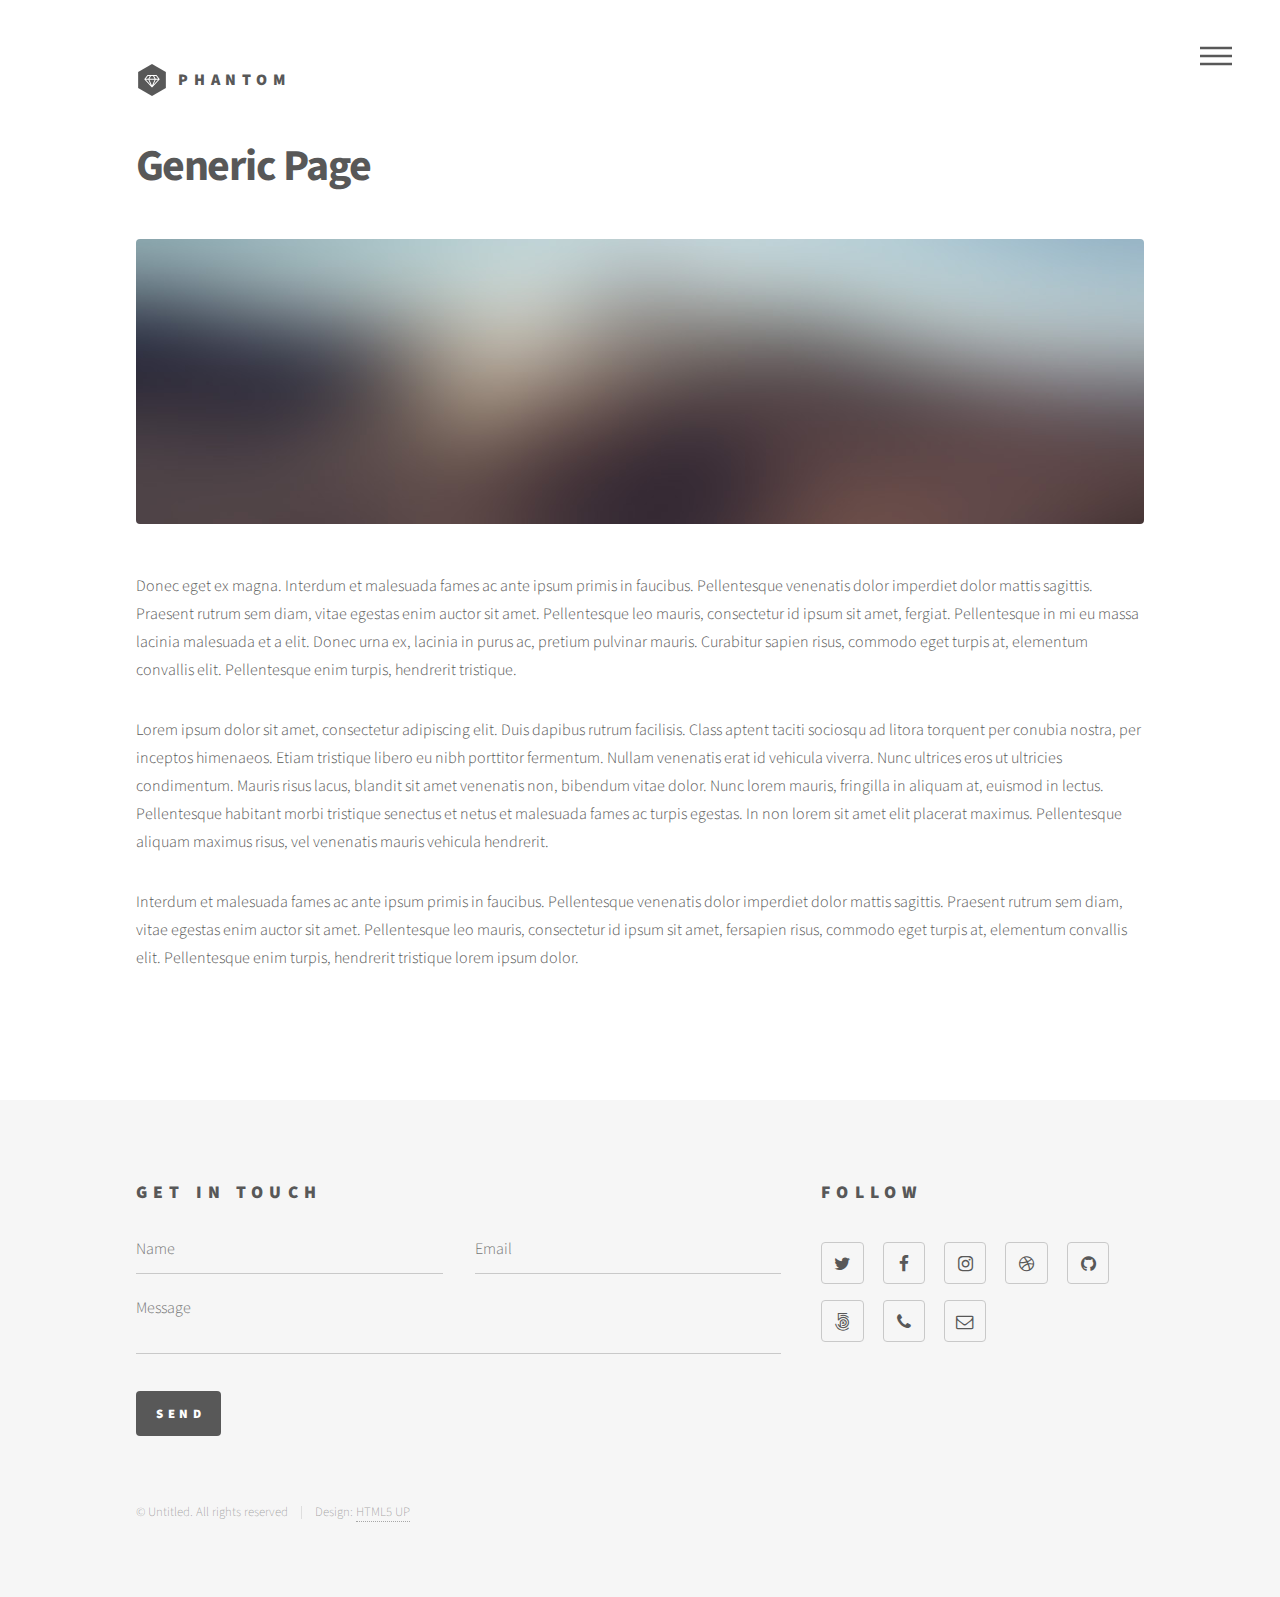
<file: generic.html>
<!DOCTYPE HTML>
<!--
	Phantom by HTML5 UP
	html5up.net | @ajlkn
	Free for personal and commercial use under the CCA 3.0 license (html5up.net/license)
-->
<html>
	<head>
		<title>Generic - Phantom by HTML5 UP</title>
		<meta charset="utf-8" />
		<meta name="viewport" content="width=device-width, initial-scale=1" />
		<!--[if lte IE 8]><script src="assets/js/ie/html5shiv.js"></script><![endif]-->
		<link rel="stylesheet" href="assets/css/main.css" />
		<!--[if lte IE 9]><link rel="stylesheet" href="assets/css/ie9.css" /><![endif]-->
		<!--[if lte IE 8]><link rel="stylesheet" href="assets/css/ie8.css" /><![endif]-->
	</head>
	<body>
		<!-- Wrapper -->
			<div id="wrapper">

				<!-- Header -->
					<header id="header">
						<div class="inner">

							<!-- Logo -->
								<a href="index.html" class="logo">
									<span class="symbol"><img src="images/logo.svg" alt="" /></span><span class="title">Phantom</span>
								</a>

							<!-- Nav -->
								<nav>
									<ul>
										<li><a href="#menu">Menu</a></li>
									</ul>
								</nav>

						</div>
					</header>

				<!-- Menu -->
					<nav id="menu">
						<h2>Menu</h2>
						<ul>
							<li><a href="index.html">Home</a></li>
							<li><a href="generic.html">Ipsum veroeros</a></li>
							<li><a href="generic.html">Tempus etiam</a></li>
							<li><a href="generic.html">Consequat dolor</a></li>
							<li><a href="elements.html">Elements</a></li>
						</ul>
					</nav>

				<!-- Main -->
					<div id="main">
						<div class="inner">
							<h1>Generic Page</h1>
							<span class="image main"><img src="images/pic13.jpg" alt="" /></span>
							<p>Donec eget ex magna. Interdum et malesuada fames ac ante ipsum primis in faucibus. Pellentesque venenatis dolor imperdiet dolor mattis sagittis. Praesent rutrum sem diam, vitae egestas enim auctor sit amet. Pellentesque leo mauris, consectetur id ipsum sit amet, fergiat. Pellentesque in mi eu massa lacinia malesuada et a elit. Donec urna ex, lacinia in purus ac, pretium pulvinar mauris. Curabitur sapien risus, commodo eget turpis at, elementum convallis elit. Pellentesque enim turpis, hendrerit tristique.</p>
							<p>Lorem ipsum dolor sit amet, consectetur adipiscing elit. Duis dapibus rutrum facilisis. Class aptent taciti sociosqu ad litora torquent per conubia nostra, per inceptos himenaeos. Etiam tristique libero eu nibh porttitor fermentum. Nullam venenatis erat id vehicula viverra. Nunc ultrices eros ut ultricies condimentum. Mauris risus lacus, blandit sit amet venenatis non, bibendum vitae dolor. Nunc lorem mauris, fringilla in aliquam at, euismod in lectus. Pellentesque habitant morbi tristique senectus et netus et malesuada fames ac turpis egestas. In non lorem sit amet elit placerat maximus. Pellentesque aliquam maximus risus, vel venenatis mauris vehicula hendrerit.</p>
							<p>Interdum et malesuada fames ac ante ipsum primis in faucibus. Pellentesque venenatis dolor imperdiet dolor mattis sagittis. Praesent rutrum sem diam, vitae egestas enim auctor sit amet. Pellentesque leo mauris, consectetur id ipsum sit amet, fersapien risus, commodo eget turpis at, elementum convallis elit. Pellentesque enim turpis, hendrerit tristique lorem ipsum dolor.</p>
						</div>
					</div>

				<!-- Footer -->
					<footer id="footer">
						<div class="inner">
							<section>
								<h2>Get in touch</h2>
								<form method="post" action="#">
									<div class="field half first">
										<input type="text" name="name" id="name" placeholder="Name" />
									</div>
									<div class="field half">
										<input type="email" name="email" id="email" placeholder="Email" />
									</div>
									<div class="field">
										<textarea name="message" id="message" placeholder="Message"></textarea>
									</div>
									<ul class="actions">
										<li><input type="submit" value="Send" class="special" /></li>
									</ul>
								</form>
							</section>
							<section>
								<h2>Follow</h2>
								<ul class="icons">
									<li><a href="#" class="icon style2 fa-twitter"><span class="label">Twitter</span></a></li>
									<li><a href="#" class="icon style2 fa-facebook"><span class="label">Facebook</span></a></li>
									<li><a href="#" class="icon style2 fa-instagram"><span class="label">Instagram</span></a></li>
									<li><a href="#" class="icon style2 fa-dribbble"><span class="label">Dribbble</span></a></li>
									<li><a href="#" class="icon style2 fa-github"><span class="label">GitHub</span></a></li>
									<li><a href="#" class="icon style2 fa-500px"><span class="label">500px</span></a></li>
									<li><a href="#" class="icon style2 fa-phone"><span class="label">Phone</span></a></li>
									<li><a href="#" class="icon style2 fa-envelope-o"><span class="label">Email</span></a></li>
								</ul>
							</section>
							<ul class="copyright">
								<li>&copy; Untitled. All rights reserved</li><li>Design: <a href="http://html5up.net">HTML5 UP</a></li>
							</ul>
						</div>
					</footer>

			</div>

		<!-- Scripts -->
			<script src="assets/js/jquery.min.js"></script>
			<script src="assets/js/skel.min.js"></script>
			<script src="assets/js/util.js"></script>
			<!--[if lte IE 8]><script src="assets/js/ie/respond.min.js"></script><![endif]-->
			<script src="assets/js/main.js"></script>

	</body>
</html>
</file>
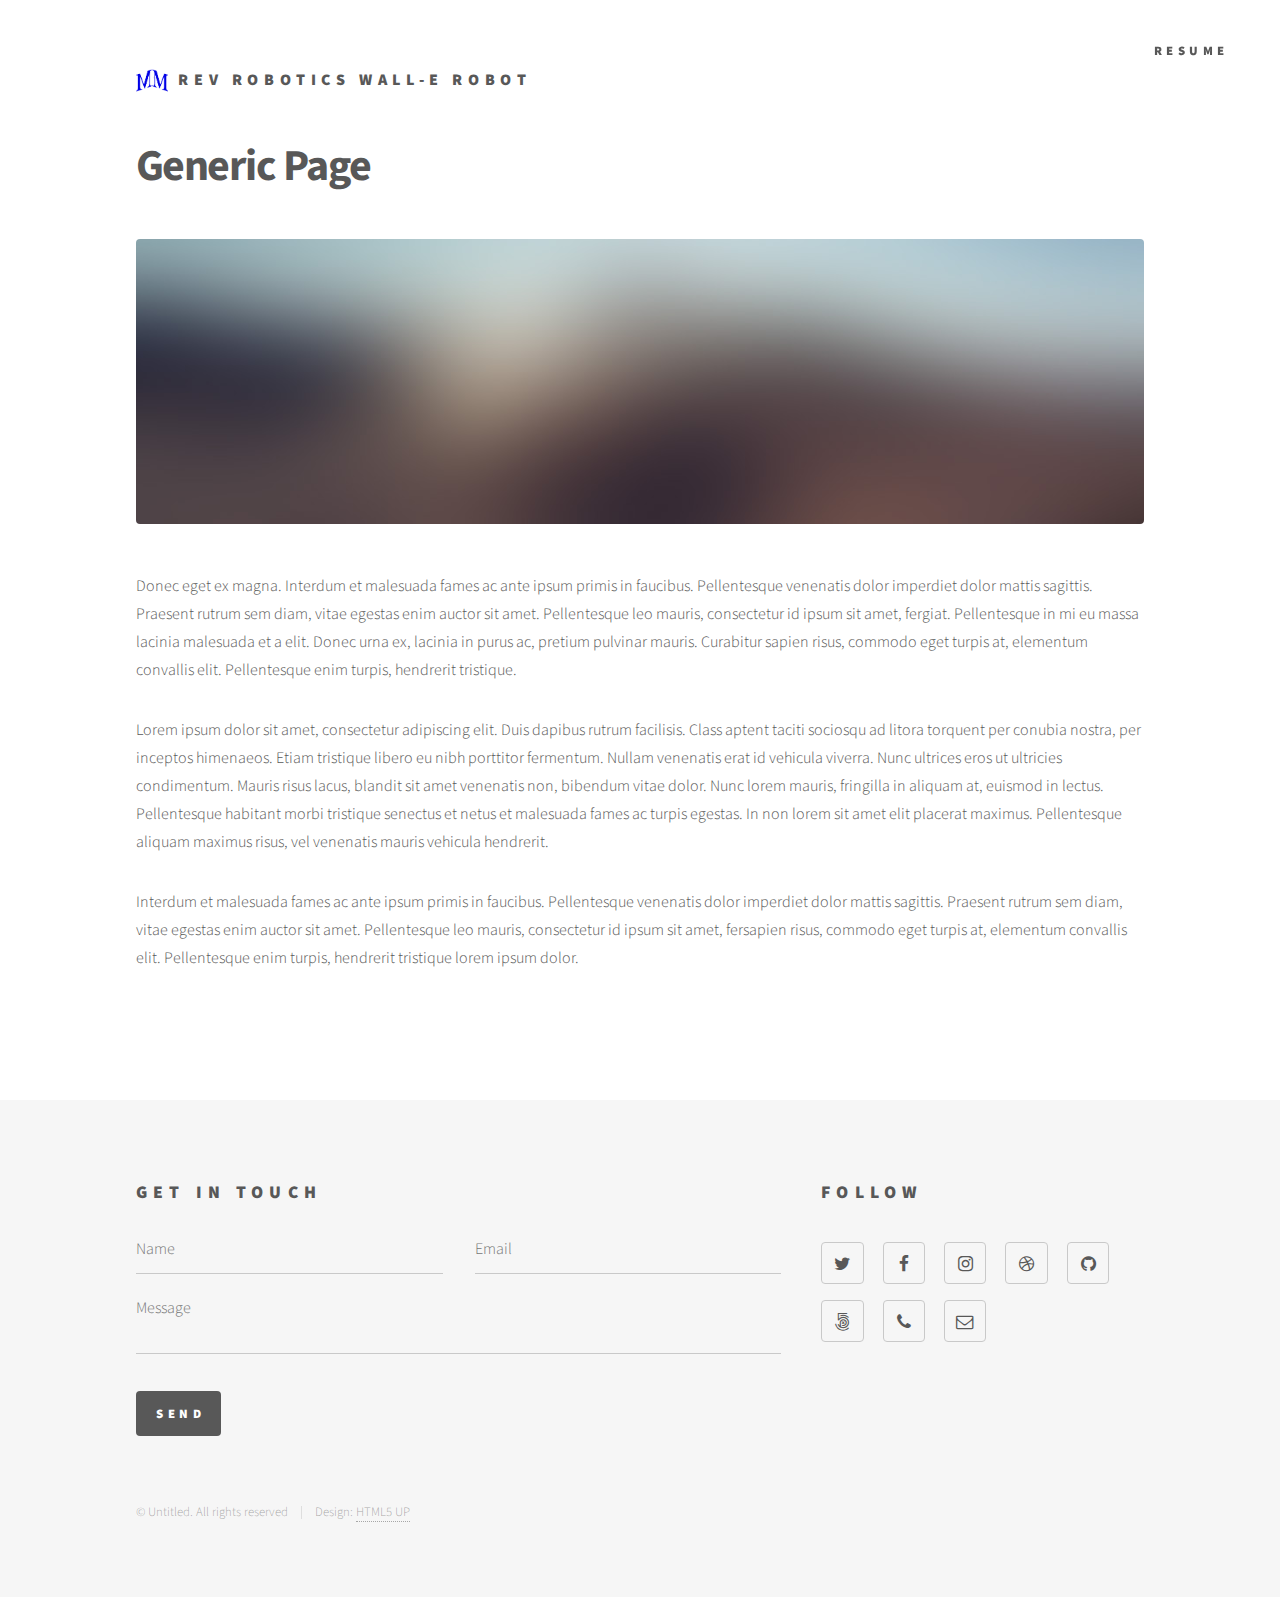
<file: Wall-E.html>
<!DOCTYPE HTML>
<!--
	Phantom by HTML5 UP
	html5up.net | @ajlkn
	Free for personal and commercial use under the CCA 3.0 license (html5up.net/license)
-->
<html>
	<head>
		<title>Rev Robotics Wall-E Robot</title>
		<meta charset="utf-8" />
		<meta name="viewport" content="width=device-width, initial-scale=1" />
		<!--[if lte IE 8]><script src="assets/js/ie/html5shiv.js"></script><![endif]-->
		<link rel="stylesheet" href="assets/css/main.css" />
		<!--[if lte IE 9]><link rel="stylesheet" href="assets/css/ie9.css" /><![endif]-->
		<!--[if lte IE 8]><link rel="stylesheet" href="assets/css/ie8.css" /><![endif]-->
	</head>
	<body>
		<!-- Wrapper -->
			<div id="wrapper">

				<!-- Header -->
					<header id="header">
						<div class="inner">

							<!-- Logo -->
								<a href="index.html" class="logo">
									<span class="symbol"><img src="images/MMsmall1.svg" alt="" /></span><span class="title">Rev Robotics Wall-E Robot</span>
								</a>

							<!-- Nav -->
							<nav>
								<ul>
									<li><a href="Michael_Resume.pdf">Resume</a></li>
								</ul>
							</nav>

						</div>
					</header>

				<!-- Menu -->
				<!--TODO delete later
					<nav id="menu">
						<h2>Menu</h2>
						<ul>
							<li><a href="index.html">Home</a></li>
							<li><a href="generic.html">Ipsum veroeros</a></li>
							<li><a href="generic.html">Tempus etiam</a></li>
							<li><a href="generic.html">Consequat dolor</a></li>
							<li><a href="elements.html">Elements</a></li>
						</ul>
					</nav>
				-->

				<!-- Main -->
					<div id="main">
						<div class="inner">
							<h1>Generic Page</h1>
							<span class="image main"><img src="images/pic13.jpg" alt="" /></span>
							<p>Donec eget ex magna. Interdum et malesuada fames ac ante ipsum primis in faucibus. Pellentesque venenatis dolor imperdiet dolor mattis sagittis. Praesent rutrum sem diam, vitae egestas enim auctor sit amet. Pellentesque leo mauris, consectetur id ipsum sit amet, fergiat. Pellentesque in mi eu massa lacinia malesuada et a elit. Donec urna ex, lacinia in purus ac, pretium pulvinar mauris. Curabitur sapien risus, commodo eget turpis at, elementum convallis elit. Pellentesque enim turpis, hendrerit tristique.</p>
							<p>Lorem ipsum dolor sit amet, consectetur adipiscing elit. Duis dapibus rutrum facilisis. Class aptent taciti sociosqu ad litora torquent per conubia nostra, per inceptos himenaeos. Etiam tristique libero eu nibh porttitor fermentum. Nullam venenatis erat id vehicula viverra. Nunc ultrices eros ut ultricies condimentum. Mauris risus lacus, blandit sit amet venenatis non, bibendum vitae dolor. Nunc lorem mauris, fringilla in aliquam at, euismod in lectus. Pellentesque habitant morbi tristique senectus et netus et malesuada fames ac turpis egestas. In non lorem sit amet elit placerat maximus. Pellentesque aliquam maximus risus, vel venenatis mauris vehicula hendrerit.</p>
							<p>Interdum et malesuada fames ac ante ipsum primis in faucibus. Pellentesque venenatis dolor imperdiet dolor mattis sagittis. Praesent rutrum sem diam, vitae egestas enim auctor sit amet. Pellentesque leo mauris, consectetur id ipsum sit amet, fersapien risus, commodo eget turpis at, elementum convallis elit. Pellentesque enim turpis, hendrerit tristique lorem ipsum dolor.</p>
						</div>
					</div>

				<!-- Footer -->
					<footer id="footer">
						<div class="inner">
							<section>
								<h2>Get in touch</h2>
								<form method="post" action="#">
									<div class="field half first">
										<input type="text" name="name" id="name" placeholder="Name" />
									</div>
									<div class="field half">
										<input type="email" name="email" id="email" placeholder="Email" />
									</div>
									<div class="field">
										<textarea name="message" id="message" placeholder="Message"></textarea>
									</div>
									<ul class="actions">
										<li><input type="submit" value="Send" class="special" /></li>
									</ul>
								</form>
							</section>
							<section>
								<h2>Follow</h2>
								<ul class="icons">
									<li><a href="#" class="icon style2 fa-twitter"><span class="label">Twitter</span></a></li>
									<li><a href="#" class="icon style2 fa-facebook"><span class="label">Facebook</span></a></li>
									<li><a href="#" class="icon style2 fa-instagram"><span class="label">Instagram</span></a></li>
									<li><a href="#" class="icon style2 fa-dribbble"><span class="label">Dribbble</span></a></li>
									<li><a href="#" class="icon style2 fa-github"><span class="label">GitHub</span></a></li>
									<li><a href="#" class="icon style2 fa-500px"><span class="label">500px</span></a></li>
									<li><a href="#" class="icon style2 fa-phone"><span class="label">Phone</span></a></li>
									<li><a href="#" class="icon style2 fa-envelope-o"><span class="label">Email</span></a></li>
								</ul>
							</section>
							<ul class="copyright">
								<li>&copy; Untitled. All rights reserved</li><li>Design: <a href="http://html5up.net">HTML5 UP</a></li>
							</ul>
						</div>
					</footer>

			</div>

		<!-- Scripts -->
			<script src="assets/js/jquery.min.js"></script>
			<script src="assets/js/skel.min.js"></script>
			<script src="assets/js/util.js"></script>
			<!--[if lte IE 8]><script src="assets/js/ie/respond.min.js"></script><![endif]-->
			<script src="assets/js/main.js"></script>

	</body>
</html>
</file>
<file: assets/css/ie9.css>
/*
	Phantom by HTML5 UP
	html5up.net | @ajlkn
	Free for personal and commercial use under the CCA 3.0 license (html5up.net/license)
*/

/* Tiles */

	.tiles:after {
		content: '';
		display: block;
		clear: both;
	}

	.tiles article {
		float: left;
	}

		.tiles article > a {
			padding-top: 50%;
			margin-top: -1.75em;
		}

		body:not(.is-touch) .tiles article:hover > .image {
			-moz-transform: none;
			-webkit-transform: none;
			-ms-transform: none;
			transform: none;
		}

/* Footer */

	#footer > .inner section {
		float: left;
	}

	#footer > .inner .copyright {
		clear: both;
		padding-top: 4em;
	}
</file>
<file: assets/css/ie8.css>
/*
	Phantom by HTML5 UP
	html5up.net | @ajlkn
	Free for personal and commercial use under the CCA 3.0 license (html5up.net/license)
*/

/* Form */

	form .field {
		float: none !important;
		width: 100% !important;
		padding-left: 0 !important;
	}

/* Button */

	input[type="submit"],
	input[type="reset"],
	input[type="button"],
	button,
	.button {
		border: solid 2px #585858 !important;
	}

		input[type="submit"]:hover,
		input[type="reset"]:hover,
		input[type="button"]:hover,
		button:hover,
		.button:hover {
			border-color: #f2849e !important;
		}

		input[type="submit"].special,
		input[type="reset"].special,
		input[type="button"].special,
		button.special,
		.button.special {
			border: none !important;
		}

/* Tiles */

	.tiles article > .image:before, .tiles article > .image:after {
		display: none;
	}

/* Header */

	#header .logo .symbol {
		display: none;
	}

	#header nav ul li a[href="#menu"] {
		text-indent: 0;
		width: auto;
		font-size: 0.8em;
	}

		#header nav ul li a[href="#menu"]:before, #header nav ul li a[href="#menu"]:after {
			display: none;
		}

/* Footer */

	#footer > .inner section {
		width: 50%;
		margin-left: 3em;
	}

		#footer > .inner section:first-child {
			margin-left: 0;
			width: 40%;
		}
</file>
<file: public_html/assets/css/ie9.css>
/*
	Phantom by HTML5 UP
	html5up.net | @ajlkn
	Free for personal and commercial use under the CCA 3.0 license (html5up.net/license)
*/

/* Tiles */

	.tiles:after {
		content: '';
		display: block;
		clear: both;
	}

	.tiles article {
		float: left;
	}

		.tiles article > a {
			padding-top: 50%;
			margin-top: -1.75em;
		}

		body:not(.is-touch) .tiles article:hover > .image {
			-moz-transform: none;
			-webkit-transform: none;
			-ms-transform: none;
			transform: none;
		}

/* Footer */

	#footer > .inner section {
		float: left;
	}

	#footer > .inner .copyright {
		clear: both;
		padding-top: 4em;
	}
</file>
<file: public_html/assets/css/ie8.css>
/*
	Phantom by HTML5 UP
	html5up.net | @ajlkn
	Free for personal and commercial use under the CCA 3.0 license (html5up.net/license)
*/

/* Form */

	form .field {
		float: none !important;
		width: 100% !important;
		padding-left: 0 !important;
	}

/* Button */

	input[type="submit"],
	input[type="reset"],
	input[type="button"],
	button,
	.button {
		border: solid 2px #585858 !important;
	}

		input[type="submit"]:hover,
		input[type="reset"]:hover,
		input[type="button"]:hover,
		button:hover,
		.button:hover {
			border-color: #f2849e !important;
		}

		input[type="submit"].special,
		input[type="reset"].special,
		input[type="button"].special,
		button.special,
		.button.special {
			border: none !important;
		}

/* Tiles */

	.tiles article > .image:before, .tiles article > .image:after {
		display: none;
	}

/* Header */

	#header .logo .symbol {
		display: none;
	}

	#header nav ul li a[href="#menu"] {
		text-indent: 0;
		width: auto;
		font-size: 0.8em;
	}

		#header nav ul li a[href="#menu"]:before, #header nav ul li a[href="#menu"]:after {
			display: none;
		}

/* Footer */

	#footer > .inner section {
		width: 50%;
		margin-left: 3em;
	}

		#footer > .inner section:first-child {
			margin-left: 0;
			width: 40%;
		}
</file>
<file: PastWebsiteAttempts/Button Test/assets/css/ie9.css>
/*
	Dimension by HTML5 UP
	html5up.net | @ajlkn
	Free for personal and commercial use under the CCA 3.0 license (html5up.net/license)
*/

/* BG */

	#bg:before {
		background: rgba(19, 21, 25, 0.5);
	}

/* Header */

	#header .logo {
		margin: 0 auto;
	}

	#header .content {
		display: inline-block;
	}

	#header nav ul {
		display: inline-block;
	}

		#header nav ul li {
			display: inline-block;
		}

/* Main */

	#main article {
		margin: 0 auto;
	}
</file>
<file: PastWebsiteAttempts/Button Test/assets/css/noscript.css>
/*
	Dimension by HTML5 UP
	html5up.net | @ajlkn
	Free for personal and commercial use under the CCA 3.0 license (html5up.net/license)
*/

/* Main */

	#main article {
		opacity: 1;
		margin: 4rem 0 0 0;
	}
</file>
<file: assets/css/main.css>
@import url(font-awesome.min.css);
@import url("https://fonts.googleapis.com/css?family=Source+Sans+Pro:300,700,900");

/*
	Phantom by HTML5 UP
	html5up.net | @ajlkn
	Free for personal and commercial use under the CCA 3.0 license (html5up.net/license)
*/

/* Reset */

	html, body, div, span, applet, object, iframe, h1, h2, h3, h4, h5, h6, p, blockquote, pre, a, abbr, acronym, address, big, cite, code, del, dfn, em, img, ins, kbd, q, s, samp, small, strike, strong, sub, sup, tt, var, b, u, i, center, dl, dt, dd, ol, ul, li, fieldset, form, label, legend, table, caption, tbody, tfoot, thead, tr, th, td, article, aside, canvas, details, embed, figure, figcaption, footer, header, hgroup, menu, nav, output, ruby, section, summary, time, mark, audio, video {
		margin: 0;
		padding: 0;
		border: 0;
		font-size: 100%;
		font: inherit;
		vertical-align: baseline;
	}

	article, aside, details, figcaption, figure, footer, header, hgroup, menu, nav, section {
		display: block;
	}

	body {
		line-height: 1;
	}

	ol, ul {
		list-style: none;
	}

	blockquote, q {
		quotes: none;
	}

	blockquote:before, blockquote:after, q:before, q:after {
		content: '';
		content: none;
	}

	table {
		border-collapse: collapse;
		border-spacing: 0;
	}

	body {
		-webkit-text-size-adjust: none;
	}

/* Box Model */

	*, *:before, *:after {
		-moz-box-sizing: border-box;
		-webkit-box-sizing: border-box;
		box-sizing: border-box;
	}

/* Grid */

	.row {
		border-bottom: solid 1px transparent;
		-moz-box-sizing: border-box;
		-webkit-box-sizing: border-box;
		box-sizing: border-box;
	}

	.row > * {
		float: left;
		-moz-box-sizing: border-box;
		-webkit-box-sizing: border-box;
		box-sizing: border-box;
	}

	.row:after, .row:before {
		content: '';
		display: block;
		clear: both;
		height: 0;
	}

	.row.uniform > * > :first-child {
		margin-top: 0;
	}

	.row.uniform > * > :last-child {
		margin-bottom: 0;
	}

	.row.\30 \25 > * {
		padding: 0 0 0 0em;
	}

	.row.\30 \25 {
		margin: 0 0 -1px 0em;
	}

	.row.uniform.\30 \25 > * {
		padding: 0em 0 0 0em;
	}

	.row.uniform.\30 \25 {
		margin: 0em 0 -1px 0em;
	}

	.row > * {
		padding: 0 0 0 2em;
	}

	.row {
		margin: 0 0 -1px -2em;
	}

	.row.uniform > * {
		padding: 2em 0 0 2em;
	}

	.row.uniform {
		margin: -2em 0 -1px -2em;
	}

	.row.\32 00\25 > * {
		padding: 0 0 0 4em;
	}

	.row.\32 00\25 {
		margin: 0 0 -1px -4em;
	}

	.row.uniform.\32 00\25 > * {
		padding: 4em 0 0 4em;
	}

	.row.uniform.\32 00\25 {
		margin: -4em 0 -1px -4em;
	}

	.row.\31 50\25 > * {
		padding: 0 0 0 3em;
	}

	.row.\31 50\25 {
		margin: 0 0 -1px -3em;
	}

	.row.uniform.\31 50\25 > * {
		padding: 3em 0 0 3em;
	}

	.row.uniform.\31 50\25 {
		margin: -3em 0 -1px -3em;
	}

	.row.\35 0\25 > * {
		padding: 0 0 0 1em;
	}

	.row.\35 0\25 {
		margin: 0 0 -1px -1em;
	}

	.row.uniform.\35 0\25 > * {
		padding: 1em 0 0 1em;
	}

	.row.uniform.\35 0\25 {
		margin: -1em 0 -1px -1em;
	}

	.row.\32 5\25 > * {
		padding: 0 0 0 0.5em;
	}

	.row.\32 5\25 {
		margin: 0 0 -1px -0.5em;
	}

	.row.uniform.\32 5\25 > * {
		padding: 0.5em 0 0 0.5em;
	}

	.row.uniform.\32 5\25 {
		margin: -0.5em 0 -1px -0.5em;
	}

	.\31 2u, .\31 2u\24 {
		width: 100%;
		clear: none;
		margin-left: 0;
	}

	.\31 1u, .\31 1u\24 {
		width: 91.6666666667%;
		clear: none;
		margin-left: 0;
	}

	.\31 0u, .\31 0u\24 {
		width: 83.3333333333%;
		clear: none;
		margin-left: 0;
	}

	.\39 u, .\39 u\24 {
		width: 75%;
		clear: none;
		margin-left: 0;
	}

	.\38 u, .\38 u\24 {
		width: 66.6666666667%;
		clear: none;
		margin-left: 0;
	}

	.\37 u, .\37 u\24 {
		width: 58.3333333333%;
		clear: none;
		margin-left: 0;
	}

	.\36 u, .\36 u\24 {
		width: 50%;
		clear: none;
		margin-left: 0;
	}

	.\35 u, .\35 u\24 {
		width: 41.6666666667%;
		clear: none;
		margin-left: 0;
	}

	.\34 u, .\34 u\24 {
		width: 33.3333333333%;
		clear: none;
		margin-left: 0;
	}

	.\33 u, .\33 u\24 {
		width: 25%;
		clear: none;
		margin-left: 0;
	}

	.\32 u, .\32 u\24 {
		width: 16.6666666667%;
		clear: none;
		margin-left: 0;
	}

	.\31 u, .\31 u\24 {
		width: 8.3333333333%;
		clear: none;
		margin-left: 0;
	}

	.\31 2u\24 + *,
	.\31 1u\24 + *,
	.\31 0u\24 + *,
	.\39 u\24 + *,
	.\38 u\24 + *,
	.\37 u\24 + *,
	.\36 u\24 + *,
	.\35 u\24 + *,
	.\34 u\24 + *,
	.\33 u\24 + *,
	.\32 u\24 + *,
	.\31 u\24 + * {
		clear: left;
	}

	.\-11u {
		margin-left: 91.66667%;
	}

	.\-10u {
		margin-left: 83.33333%;
	}

	.\-9u {
		margin-left: 75%;
	}

	.\-8u {
		margin-left: 66.66667%;
	}

	.\-7u {
		margin-left: 58.33333%;
	}

	.\-6u {
		margin-left: 50%;
	}

	.\-5u {
		margin-left: 41.66667%;
	}

	.\-4u {
		margin-left: 33.33333%;
	}

	.\-3u {
		margin-left: 25%;
	}

	.\-2u {
		margin-left: 16.66667%;
	}

	.\-1u {
		margin-left: 8.33333%;
	}

	@media screen and (max-width: 1680px) {

		.row > * {
			padding: 0 0 0 2em;
		}

		.row {
			margin: 0 0 -1px -2em;
		}

		.row.uniform > * {
			padding: 2em 0 0 2em;
		}

		.row.uniform {
			margin: -2em 0 -1px -2em;
		}

		.row.\32 00\25 > * {
			padding: 0 0 0 4em;
		}

		.row.\32 00\25 {
			margin: 0 0 -1px -4em;
		}

		.row.uniform.\32 00\25 > * {
			padding: 4em 0 0 4em;
		}

		.row.uniform.\32 00\25 {
			margin: -4em 0 -1px -4em;
		}

		.row.\31 50\25 > * {
			padding: 0 0 0 3em;
		}

		.row.\31 50\25 {
			margin: 0 0 -1px -3em;
		}

		.row.uniform.\31 50\25 > * {
			padding: 3em 0 0 3em;
		}

		.row.uniform.\31 50\25 {
			margin: -3em 0 -1px -3em;
		}

		.row.\35 0\25 > * {
			padding: 0 0 0 1em;
		}

		.row.\35 0\25 {
			margin: 0 0 -1px -1em;
		}

		.row.uniform.\35 0\25 > * {
			padding: 1em 0 0 1em;
		}

		.row.uniform.\35 0\25 {
			margin: -1em 0 -1px -1em;
		}

		.row.\32 5\25 > * {
			padding: 0 0 0 0.5em;
		}

		.row.\32 5\25 {
			margin: 0 0 -1px -0.5em;
		}

		.row.uniform.\32 5\25 > * {
			padding: 0.5em 0 0 0.5em;
		}

		.row.uniform.\32 5\25 {
			margin: -0.5em 0 -1px -0.5em;
		}

		.\31 2u\28xlarge\29, .\31 2u\24\28xlarge\29 {
			width: 100%;
			clear: none;
			margin-left: 0;
		}

		.\31 1u\28xlarge\29, .\31 1u\24\28xlarge\29 {
			width: 91.6666666667%;
			clear: none;
			margin-left: 0;
		}

		.\31 0u\28xlarge\29, .\31 0u\24\28xlarge\29 {
			width: 83.3333333333%;
			clear: none;
			margin-left: 0;
		}

		.\39 u\28xlarge\29, .\39 u\24\28xlarge\29 {
			width: 75%;
			clear: none;
			margin-left: 0;
		}

		.\38 u\28xlarge\29, .\38 u\24\28xlarge\29 {
			width: 66.6666666667%;
			clear: none;
			margin-left: 0;
		}

		.\37 u\28xlarge\29, .\37 u\24\28xlarge\29 {
			width: 58.3333333333%;
			clear: none;
			margin-left: 0;
		}

		.\36 u\28xlarge\29, .\36 u\24\28xlarge\29 {
			width: 50%;
			clear: none;
			margin-left: 0;
		}

		.\35 u\28xlarge\29, .\35 u\24\28xlarge\29 {
			width: 41.6666666667%;
			clear: none;
			margin-left: 0;
		}

		.\34 u\28xlarge\29, .\34 u\24\28xlarge\29 {
			width: 33.3333333333%;
			clear: none;
			margin-left: 0;
		}

		.\33 u\28xlarge\29, .\33 u\24\28xlarge\29 {
			width: 25%;
			clear: none;
			margin-left: 0;
		}

		.\32 u\28xlarge\29, .\32 u\24\28xlarge\29 {
			width: 16.6666666667%;
			clear: none;
			margin-left: 0;
		}

		.\31 u\28xlarge\29, .\31 u\24\28xlarge\29 {
			width: 8.3333333333%;
			clear: none;
			margin-left: 0;
		}

		.\31 2u\24\28xlarge\29 + *,
		.\31 1u\24\28xlarge\29 + *,
		.\31 0u\24\28xlarge\29 + *,
		.\39 u\24\28xlarge\29 + *,
		.\38 u\24\28xlarge\29 + *,
		.\37 u\24\28xlarge\29 + *,
		.\36 u\24\28xlarge\29 + *,
		.\35 u\24\28xlarge\29 + *,
		.\34 u\24\28xlarge\29 + *,
		.\33 u\24\28xlarge\29 + *,
		.\32 u\24\28xlarge\29 + *,
		.\31 u\24\28xlarge\29 + * {
			clear: left;
		}

		.\-11u\28xlarge\29 {
			margin-left: 91.66667%;
		}

		.\-10u\28xlarge\29 {
			margin-left: 83.33333%;
		}

		.\-9u\28xlarge\29 {
			margin-left: 75%;
		}

		.\-8u\28xlarge\29 {
			margin-left: 66.66667%;
		}

		.\-7u\28xlarge\29 {
			margin-left: 58.33333%;
		}

		.\-6u\28xlarge\29 {
			margin-left: 50%;
		}

		.\-5u\28xlarge\29 {
			margin-left: 41.66667%;
		}

		.\-4u\28xlarge\29 {
			margin-left: 33.33333%;
		}

		.\-3u\28xlarge\29 {
			margin-left: 25%;
		}

		.\-2u\28xlarge\29 {
			margin-left: 16.66667%;
		}

		.\-1u\28xlarge\29 {
			margin-left: 8.33333%;
		}

	}

	@media screen and (max-width: 1280px) {

		.row > * {
			padding: 0 0 0 2em;
		}

		.row {
			margin: 0 0 -1px -2em;
		}

		.row.uniform > * {
			padding: 2em 0 0 2em;
		}

		.row.uniform {
			margin: -2em 0 -1px -2em;
		}

		.row.\32 00\25 > * {
			padding: 0 0 0 4em;
		}

		.row.\32 00\25 {
			margin: 0 0 -1px -4em;
		}

		.row.uniform.\32 00\25 > * {
			padding: 4em 0 0 4em;
		}

		.row.uniform.\32 00\25 {
			margin: -4em 0 -1px -4em;
		}

		.row.\31 50\25 > * {
			padding: 0 0 0 3em;
		}

		.row.\31 50\25 {
			margin: 0 0 -1px -3em;
		}

		.row.uniform.\31 50\25 > * {
			padding: 3em 0 0 3em;
		}

		.row.uniform.\31 50\25 {
			margin: -3em 0 -1px -3em;
		}

		.row.\35 0\25 > * {
			padding: 0 0 0 1em;
		}

		.row.\35 0\25 {
			margin: 0 0 -1px -1em;
		}

		.row.uniform.\35 0\25 > * {
			padding: 1em 0 0 1em;
		}

		.row.uniform.\35 0\25 {
			margin: -1em 0 -1px -1em;
		}

		.row.\32 5\25 > * {
			padding: 0 0 0 0.5em;
		}

		.row.\32 5\25 {
			margin: 0 0 -1px -0.5em;
		}

		.row.uniform.\32 5\25 > * {
			padding: 0.5em 0 0 0.5em;
		}

		.row.uniform.\32 5\25 {
			margin: -0.5em 0 -1px -0.5em;
		}

		.\31 2u\28large\29, .\31 2u\24\28large\29 {
			width: 100%;
			clear: none;
			margin-left: 0;
		}

		.\31 1u\28large\29, .\31 1u\24\28large\29 {
			width: 91.6666666667%;
			clear: none;
			margin-left: 0;
		}

		.\31 0u\28large\29, .\31 0u\24\28large\29 {
			width: 83.3333333333%;
			clear: none;
			margin-left: 0;
		}

		.\39 u\28large\29, .\39 u\24\28large\29 {
			width: 75%;
			clear: none;
			margin-left: 0;
		}

		.\38 u\28large\29, .\38 u\24\28large\29 {
			width: 66.6666666667%;
			clear: none;
			margin-left: 0;
		}

		.\37 u\28large\29, .\37 u\24\28large\29 {
			width: 58.3333333333%;
			clear: none;
			margin-left: 0;
		}

		.\36 u\28large\29, .\36 u\24\28large\29 {
			width: 50%;
			clear: none;
			margin-left: 0;
		}

		.\35 u\28large\29, .\35 u\24\28large\29 {
			width: 41.6666666667%;
			clear: none;
			margin-left: 0;
		}

		.\34 u\28large\29, .\34 u\24\28large\29 {
			width: 33.3333333333%;
			clear: none;
			margin-left: 0;
		}

		.\33 u\28large\29, .\33 u\24\28large\29 {
			width: 25%;
			clear: none;
			margin-left: 0;
		}

		.\32 u\28large\29, .\32 u\24\28large\29 {
			width: 16.6666666667%;
			clear: none;
			margin-left: 0;
		}

		.\31 u\28large\29, .\31 u\24\28large\29 {
			width: 8.3333333333%;
			clear: none;
			margin-left: 0;
		}

		.\31 2u\24\28large\29 + *,
		.\31 1u\24\28large\29 + *,
		.\31 0u\24\28large\29 + *,
		.\39 u\24\28large\29 + *,
		.\38 u\24\28large\29 + *,
		.\37 u\24\28large\29 + *,
		.\36 u\24\28large\29 + *,
		.\35 u\24\28large\29 + *,
		.\34 u\24\28large\29 + *,
		.\33 u\24\28large\29 + *,
		.\32 u\24\28large\29 + *,
		.\31 u\24\28large\29 + * {
			clear: left;
		}

		.\-11u\28large\29 {
			margin-left: 91.66667%;
		}

		.\-10u\28large\29 {
			margin-left: 83.33333%;
		}

		.\-9u\28large\29 {
			margin-left: 75%;
		}

		.\-8u\28large\29 {
			margin-left: 66.66667%;
		}

		.\-7u\28large\29 {
			margin-left: 58.33333%;
		}

		.\-6u\28large\29 {
			margin-left: 50%;
		}

		.\-5u\28large\29 {
			margin-left: 41.66667%;
		}

		.\-4u\28large\29 {
			margin-left: 33.33333%;
		}

		.\-3u\28large\29 {
			margin-left: 25%;
		}

		.\-2u\28large\29 {
			margin-left: 16.66667%;
		}

		.\-1u\28large\29 {
			margin-left: 8.33333%;
		}

	}

	@media screen and (max-width: 980px) {

		.row > * {
			padding: 0 0 0 1.5em;
		}

		.row {
			margin: 0 0 -1px -1.5em;
		}

		.row.uniform > * {
			padding: 1.5em 0 0 1.5em;
		}

		.row.uniform {
			margin: -1.5em 0 -1px -1.5em;
		}

		.row.\32 00\25 > * {
			padding: 0 0 0 3em;
		}

		.row.\32 00\25 {
			margin: 0 0 -1px -3em;
		}

		.row.uniform.\32 00\25 > * {
			padding: 3em 0 0 3em;
		}

		.row.uniform.\32 00\25 {
			margin: -3em 0 -1px -3em;
		}

		.row.\31 50\25 > * {
			padding: 0 0 0 2.25em;
		}

		.row.\31 50\25 {
			margin: 0 0 -1px -2.25em;
		}

		.row.uniform.\31 50\25 > * {
			padding: 2.25em 0 0 2.25em;
		}

		.row.uniform.\31 50\25 {
			margin: -2.25em 0 -1px -2.25em;
		}

		.row.\35 0\25 > * {
			padding: 0 0 0 0.75em;
		}

		.row.\35 0\25 {
			margin: 0 0 -1px -0.75em;
		}

		.row.uniform.\35 0\25 > * {
			padding: 0.75em 0 0 0.75em;
		}

		.row.uniform.\35 0\25 {
			margin: -0.75em 0 -1px -0.75em;
		}

		.row.\32 5\25 > * {
			padding: 0 0 0 0.375em;
		}

		.row.\32 5\25 {
			margin: 0 0 -1px -0.375em;
		}

		.row.uniform.\32 5\25 > * {
			padding: 0.375em 0 0 0.375em;
		}

		.row.uniform.\32 5\25 {
			margin: -0.375em 0 -1px -0.375em;
		}

		.\31 2u\28medium\29, .\31 2u\24\28medium\29 {
			width: 100%;
			clear: none;
			margin-left: 0;
		}

		.\31 1u\28medium\29, .\31 1u\24\28medium\29 {
			width: 91.6666666667%;
			clear: none;
			margin-left: 0;
		}

		.\31 0u\28medium\29, .\31 0u\24\28medium\29 {
			width: 83.3333333333%;
			clear: none;
			margin-left: 0;
		}

		.\39 u\28medium\29, .\39 u\24\28medium\29 {
			width: 75%;
			clear: none;
			margin-left: 0;
		}

		.\38 u\28medium\29, .\38 u\24\28medium\29 {
			width: 66.6666666667%;
			clear: none;
			margin-left: 0;
		}

		.\37 u\28medium\29, .\37 u\24\28medium\29 {
			width: 58.3333333333%;
			clear: none;
			margin-left: 0;
		}

		.\36 u\28medium\29, .\36 u\24\28medium\29 {
			width: 50%;
			clear: none;
			margin-left: 0;
		}

		.\35 u\28medium\29, .\35 u\24\28medium\29 {
			width: 41.6666666667%;
			clear: none;
			margin-left: 0;
		}

		.\34 u\28medium\29, .\34 u\24\28medium\29 {
			width: 33.3333333333%;
			clear: none;
			margin-left: 0;
		}

		.\33 u\28medium\29, .\33 u\24\28medium\29 {
			width: 25%;
			clear: none;
			margin-left: 0;
		}

		.\32 u\28medium\29, .\32 u\24\28medium\29 {
			width: 16.6666666667%;
			clear: none;
			margin-left: 0;
		}

		.\31 u\28medium\29, .\31 u\24\28medium\29 {
			width: 8.3333333333%;
			clear: none;
			margin-left: 0;
		}

		.\31 2u\24\28medium\29 + *,
		.\31 1u\24\28medium\29 + *,
		.\31 0u\24\28medium\29 + *,
		.\39 u\24\28medium\29 + *,
		.\38 u\24\28medium\29 + *,
		.\37 u\24\28medium\29 + *,
		.\36 u\24\28medium\29 + *,
		.\35 u\24\28medium\29 + *,
		.\34 u\24\28medium\29 + *,
		.\33 u\24\28medium\29 + *,
		.\32 u\24\28medium\29 + *,
		.\31 u\24\28medium\29 + * {
			clear: left;
		}

		.\-11u\28medium\29 {
			margin-left: 91.66667%;
		}

		.\-10u\28medium\29 {
			margin-left: 83.33333%;
		}

		.\-9u\28medium\29 {
			margin-left: 75%;
		}

		.\-8u\28medium\29 {
			margin-left: 66.66667%;
		}

		.\-7u\28medium\29 {
			margin-left: 58.33333%;
		}

		.\-6u\28medium\29 {
			margin-left: 50%;
		}

		.\-5u\28medium\29 {
			margin-left: 41.66667%;
		}

		.\-4u\28medium\29 {
			margin-left: 33.33333%;
		}

		.\-3u\28medium\29 {
			margin-left: 25%;
		}

		.\-2u\28medium\29 {
			margin-left: 16.66667%;
		}

		.\-1u\28medium\29 {
			margin-left: 8.33333%;
		}

	}

	@media screen and (max-width: 736px) {

		.row > * {
			padding: 0 0 0 1em;
		}

		.row {
			margin: 0 0 -1px -1em;
		}

		.row.uniform > * {
			padding: 1em 0 0 1em;
		}

		.row.uniform {
			margin: -1em 0 -1px -1em;
		}

		.row.\32 00\25 > * {
			padding: 0 0 0 2em;
		}

		.row.\32 00\25 {
			margin: 0 0 -1px -2em;
		}

		.row.uniform.\32 00\25 > * {
			padding: 2em 0 0 2em;
		}

		.row.uniform.\32 00\25 {
			margin: -2em 0 -1px -2em;
		}

		.row.\31 50\25 > * {
			padding: 0 0 0 1.5em;
		}

		.row.\31 50\25 {
			margin: 0 0 -1px -1.5em;
		}

		.row.uniform.\31 50\25 > * {
			padding: 1.5em 0 0 1.5em;
		}

		.row.uniform.\31 50\25 {
			margin: -1.5em 0 -1px -1.5em;
		}

		.row.\35 0\25 > * {
			padding: 0 0 0 0.5em;
		}

		.row.\35 0\25 {
			margin: 0 0 -1px -0.5em;
		}

		.row.uniform.\35 0\25 > * {
			padding: 0.5em 0 0 0.5em;
		}

		.row.uniform.\35 0\25 {
			margin: -0.5em 0 -1px -0.5em;
		}

		.row.\32 5\25 > * {
			padding: 0 0 0 0.25em;
		}

		.row.\32 5\25 {
			margin: 0 0 -1px -0.25em;
		}

		.row.uniform.\32 5\25 > * {
			padding: 0.25em 0 0 0.25em;
		}

		.row.uniform.\32 5\25 {
			margin: -0.25em 0 -1px -0.25em;
		}

		.\31 2u\28small\29, .\31 2u\24\28small\29 {
			width: 100%;
			clear: none;
			margin-left: 0;
		}

		.\31 1u\28small\29, .\31 1u\24\28small\29 {
			width: 91.6666666667%;
			clear: none;
			margin-left: 0;
		}

		.\31 0u\28small\29, .\31 0u\24\28small\29 {
			width: 83.3333333333%;
			clear: none;
			margin-left: 0;
		}

		.\39 u\28small\29, .\39 u\24\28small\29 {
			width: 75%;
			clear: none;
			margin-left: 0;
		}

		.\38 u\28small\29, .\38 u\24\28small\29 {
			width: 66.6666666667%;
			clear: none;
			margin-left: 0;
		}

		.\37 u\28small\29, .\37 u\24\28small\29 {
			width: 58.3333333333%;
			clear: none;
			margin-left: 0;
		}

		.\36 u\28small\29, .\36 u\24\28small\29 {
			width: 50%;
			clear: none;
			margin-left: 0;
		}

		.\35 u\28small\29, .\35 u\24\28small\29 {
			width: 41.6666666667%;
			clear: none;
			margin-left: 0;
		}

		.\34 u\28small\29, .\34 u\24\28small\29 {
			width: 33.3333333333%;
			clear: none;
			margin-left: 0;
		}

		.\33 u\28small\29, .\33 u\24\28small\29 {
			width: 25%;
			clear: none;
			margin-left: 0;
		}

		.\32 u\28small\29, .\32 u\24\28small\29 {
			width: 16.6666666667%;
			clear: none;
			margin-left: 0;
		}

		.\31 u\28small\29, .\31 u\24\28small\29 {
			width: 8.3333333333%;
			clear: none;
			margin-left: 0;
		}

		.\31 2u\24\28small\29 + *,
		.\31 1u\24\28small\29 + *,
		.\31 0u\24\28small\29 + *,
		.\39 u\24\28small\29 + *,
		.\38 u\24\28small\29 + *,
		.\37 u\24\28small\29 + *,
		.\36 u\24\28small\29 + *,
		.\35 u\24\28small\29 + *,
		.\34 u\24\28small\29 + *,
		.\33 u\24\28small\29 + *,
		.\32 u\24\28small\29 + *,
		.\31 u\24\28small\29 + * {
			clear: left;
		}

		.\-11u\28small\29 {
			margin-left: 91.66667%;
		}

		.\-10u\28small\29 {
			margin-left: 83.33333%;
		}

		.\-9u\28small\29 {
			margin-left: 75%;
		}

		.\-8u\28small\29 {
			margin-left: 66.66667%;
		}

		.\-7u\28small\29 {
			margin-left: 58.33333%;
		}

		.\-6u\28small\29 {
			margin-left: 50%;
		}

		.\-5u\28small\29 {
			margin-left: 41.66667%;
		}

		.\-4u\28small\29 {
			margin-left: 33.33333%;
		}

		.\-3u\28small\29 {
			margin-left: 25%;
		}

		.\-2u\28small\29 {
			margin-left: 16.66667%;
		}

		.\-1u\28small\29 {
			margin-left: 8.33333%;
		}

	}

	@media screen and (max-width: 480px) {

		.row > * {
			padding: 0 0 0 1em;
		}

		.row {
			margin: 0 0 -1px -1em;
		}

		.row.uniform > * {
			padding: 1em 0 0 1em;
		}

		.row.uniform {
			margin: -1em 0 -1px -1em;
		}

		.row.\32 00\25 > * {
			padding: 0 0 0 2em;
		}

		.row.\32 00\25 {
			margin: 0 0 -1px -2em;
		}

		.row.uniform.\32 00\25 > * {
			padding: 2em 0 0 2em;
		}

		.row.uniform.\32 00\25 {
			margin: -2em 0 -1px -2em;
		}

		.row.\31 50\25 > * {
			padding: 0 0 0 1.5em;
		}

		.row.\31 50\25 {
			margin: 0 0 -1px -1.5em;
		}

		.row.uniform.\31 50\25 > * {
			padding: 1.5em 0 0 1.5em;
		}

		.row.uniform.\31 50\25 {
			margin: -1.5em 0 -1px -1.5em;
		}

		.row.\35 0\25 > * {
			padding: 0 0 0 0.5em;
		}

		.row.\35 0\25 {
			margin: 0 0 -1px -0.5em;
		}

		.row.uniform.\35 0\25 > * {
			padding: 0.5em 0 0 0.5em;
		}

		.row.uniform.\35 0\25 {
			margin: -0.5em 0 -1px -0.5em;
		}

		.row.\32 5\25 > * {
			padding: 0 0 0 0.25em;
		}

		.row.\32 5\25 {
			margin: 0 0 -1px -0.25em;
		}

		.row.uniform.\32 5\25 > * {
			padding: 0.25em 0 0 0.25em;
		}

		.row.uniform.\32 5\25 {
			margin: -0.25em 0 -1px -0.25em;
		}

		.\31 2u\28xsmall\29, .\31 2u\24\28xsmall\29 {
			width: 100%;
			clear: none;
			margin-left: 0;
		}

		.\31 1u\28xsmall\29, .\31 1u\24\28xsmall\29 {
			width: 91.6666666667%;
			clear: none;
			margin-left: 0;
		}

		.\31 0u\28xsmall\29, .\31 0u\24\28xsmall\29 {
			width: 83.3333333333%;
			clear: none;
			margin-left: 0;
		}

		.\39 u\28xsmall\29, .\39 u\24\28xsmall\29 {
			width: 75%;
			clear: none;
			margin-left: 0;
		}

		.\38 u\28xsmall\29, .\38 u\24\28xsmall\29 {
			width: 66.6666666667%;
			clear: none;
			margin-left: 0;
		}

		.\37 u\28xsmall\29, .\37 u\24\28xsmall\29 {
			width: 58.3333333333%;
			clear: none;
			margin-left: 0;
		}

		.\36 u\28xsmall\29, .\36 u\24\28xsmall\29 {
			width: 50%;
			clear: none;
			margin-left: 0;
		}

		.\35 u\28xsmall\29, .\35 u\24\28xsmall\29 {
			width: 41.6666666667%;
			clear: none;
			margin-left: 0;
		}

		.\34 u\28xsmall\29, .\34 u\24\28xsmall\29 {
			width: 33.3333333333%;
			clear: none;
			margin-left: 0;
		}

		.\33 u\28xsmall\29, .\33 u\24\28xsmall\29 {
			width: 25%;
			clear: none;
			margin-left: 0;
		}

		.\32 u\28xsmall\29, .\32 u\24\28xsmall\29 {
			width: 16.6666666667%;
			clear: none;
			margin-left: 0;
		}

		.\31 u\28xsmall\29, .\31 u\24\28xsmall\29 {
			width: 8.3333333333%;
			clear: none;
			margin-left: 0;
		}

		.\31 2u\24\28xsmall\29 + *,
		.\31 1u\24\28xsmall\29 + *,
		.\31 0u\24\28xsmall\29 + *,
		.\39 u\24\28xsmall\29 + *,
		.\38 u\24\28xsmall\29 + *,
		.\37 u\24\28xsmall\29 + *,
		.\36 u\24\28xsmall\29 + *,
		.\35 u\24\28xsmall\29 + *,
		.\34 u\24\28xsmall\29 + *,
		.\33 u\24\28xsmall\29 + *,
		.\32 u\24\28xsmall\29 + *,
		.\31 u\24\28xsmall\29 + * {
			clear: left;
		}

		.\-11u\28xsmall\29 {
			margin-left: 91.66667%;
		}

		.\-10u\28xsmall\29 {
			margin-left: 83.33333%;
		}

		.\-9u\28xsmall\29 {
			margin-left: 75%;
		}

		.\-8u\28xsmall\29 {
			margin-left: 66.66667%;
		}

		.\-7u\28xsmall\29 {
			margin-left: 58.33333%;
		}

		.\-6u\28xsmall\29 {
			margin-left: 50%;
		}

		.\-5u\28xsmall\29 {
			margin-left: 41.66667%;
		}

		.\-4u\28xsmall\29 {
			margin-left: 33.33333%;
		}

		.\-3u\28xsmall\29 {
			margin-left: 25%;
		}

		.\-2u\28xsmall\29 {
			margin-left: 16.66667%;
		}

		.\-1u\28xsmall\29 {
			margin-left: 8.33333%;
		}

	}

	@media screen and (max-width: 360px) {

		.row > * {
			padding: 0 0 0 1em;
		}

		.row {
			margin: 0 0 -1px -1em;
		}

		.row.uniform > * {
			padding: 1em 0 0 1em;
		}

		.row.uniform {
			margin: -1em 0 -1px -1em;
		}

		.row.\32 00\25 > * {
			padding: 0 0 0 2em;
		}

		.row.\32 00\25 {
			margin: 0 0 -1px -2em;
		}

		.row.uniform.\32 00\25 > * {
			padding: 2em 0 0 2em;
		}

		.row.uniform.\32 00\25 {
			margin: -2em 0 -1px -2em;
		}

		.row.\31 50\25 > * {
			padding: 0 0 0 1.5em;
		}

		.row.\31 50\25 {
			margin: 0 0 -1px -1.5em;
		}

		.row.uniform.\31 50\25 > * {
			padding: 1.5em 0 0 1.5em;
		}

		.row.uniform.\31 50\25 {
			margin: -1.5em 0 -1px -1.5em;
		}

		.row.\35 0\25 > * {
			padding: 0 0 0 0.5em;
		}

		.row.\35 0\25 {
			margin: 0 0 -1px -0.5em;
		}

		.row.uniform.\35 0\25 > * {
			padding: 0.5em 0 0 0.5em;
		}

		.row.uniform.\35 0\25 {
			margin: -0.5em 0 -1px -0.5em;
		}

		.row.\32 5\25 > * {
			padding: 0 0 0 0.25em;
		}

		.row.\32 5\25 {
			margin: 0 0 -1px -0.25em;
		}

		.row.uniform.\32 5\25 > * {
			padding: 0.25em 0 0 0.25em;
		}

		.row.uniform.\32 5\25 {
			margin: -0.25em 0 -1px -0.25em;
		}

		.\31 2u\28xxsmall\29, .\31 2u\24\28xxsmall\29 {
			width: 100%;
			clear: none;
			margin-left: 0;
		}

		.\31 1u\28xxsmall\29, .\31 1u\24\28xxsmall\29 {
			width: 91.6666666667%;
			clear: none;
			margin-left: 0;
		}

		.\31 0u\28xxsmall\29, .\31 0u\24\28xxsmall\29 {
			width: 83.3333333333%;
			clear: none;
			margin-left: 0;
		}

		.\39 u\28xxsmall\29, .\39 u\24\28xxsmall\29 {
			width: 75%;
			clear: none;
			margin-left: 0;
		}

		.\38 u\28xxsmall\29, .\38 u\24\28xxsmall\29 {
			width: 66.6666666667%;
			clear: none;
			margin-left: 0;
		}

		.\37 u\28xxsmall\29, .\37 u\24\28xxsmall\29 {
			width: 58.3333333333%;
			clear: none;
			margin-left: 0;
		}

		.\36 u\28xxsmall\29, .\36 u\24\28xxsmall\29 {
			width: 50%;
			clear: none;
			margin-left: 0;
		}

		.\35 u\28xxsmall\29, .\35 u\24\28xxsmall\29 {
			width: 41.6666666667%;
			clear: none;
			margin-left: 0;
		}

		.\34 u\28xxsmall\29, .\34 u\24\28xxsmall\29 {
			width: 33.3333333333%;
			clear: none;
			margin-left: 0;
		}

		.\33 u\28xxsmall\29, .\33 u\24\28xxsmall\29 {
			width: 25%;
			clear: none;
			margin-left: 0;
		}

		.\32 u\28xxsmall\29, .\32 u\24\28xxsmall\29 {
			width: 16.6666666667%;
			clear: none;
			margin-left: 0;
		}

		.\31 u\28xxsmall\29, .\31 u\24\28xxsmall\29 {
			width: 8.3333333333%;
			clear: none;
			margin-left: 0;
		}

		.\31 2u\24\28xxsmall\29 + *,
		.\31 1u\24\28xxsmall\29 + *,
		.\31 0u\24\28xxsmall\29 + *,
		.\39 u\24\28xxsmall\29 + *,
		.\38 u\24\28xxsmall\29 + *,
		.\37 u\24\28xxsmall\29 + *,
		.\36 u\24\28xxsmall\29 + *,
		.\35 u\24\28xxsmall\29 + *,
		.\34 u\24\28xxsmall\29 + *,
		.\33 u\24\28xxsmall\29 + *,
		.\32 u\24\28xxsmall\29 + *,
		.\31 u\24\28xxsmall\29 + * {
			clear: left;
		}

		.\-11u\28xxsmall\29 {
			margin-left: 91.66667%;
		}

		.\-10u\28xxsmall\29 {
			margin-left: 83.33333%;
		}

		.\-9u\28xxsmall\29 {
			margin-left: 75%;
		}

		.\-8u\28xxsmall\29 {
			margin-left: 66.66667%;
		}

		.\-7u\28xxsmall\29 {
			margin-left: 58.33333%;
		}

		.\-6u\28xxsmall\29 {
			margin-left: 50%;
		}

		.\-5u\28xxsmall\29 {
			margin-left: 41.66667%;
		}

		.\-4u\28xxsmall\29 {
			margin-left: 33.33333%;
		}

		.\-3u\28xxsmall\29 {
			margin-left: 25%;
		}

		.\-2u\28xxsmall\29 {
			margin-left: 16.66667%;
		}

		.\-1u\28xxsmall\29 {
			margin-left: 8.33333%;
		}

	}

/* Basic */

	@-ms-viewport {
		width: device-width;
	}

	body {
		-ms-overflow-style: scrollbar;
	}

	@media screen and (max-width: 480px) {

		html, body {
			min-width: 320px;
		}

	}

	body {
		background: #ffffff;
	}

		body.is-loading *, body.is-loading *:before, body.is-loading *:after {
			-moz-animation: none !important;
			-webkit-animation: none !important;
			-ms-animation: none !important;
			animation: none !important;
			-moz-transition: none !important;
			-webkit-transition: none !important;
			-ms-transition: none !important;
			transition: none !important;
		}

/* Type */

	body, input, select, textarea {
		color: #585858;
		font-family: "Source Sans Pro", Helvetica, sans-serif;
		font-size: 16pt;
		font-weight: 300;
		line-height: 1.75;
	}

		@media screen and (max-width: 1680px) {

			body, input, select, textarea {
				font-size: 14pt;
			}

		}

		@media screen and (max-width: 1280px) {

			body, input, select, textarea {
				font-size: 12pt;
			}

		}

	a {
		-moz-transition: border-bottom-color 0.2s ease, color 0.2s ease;
		-webkit-transition: border-bottom-color 0.2s ease, color 0.2s ease;
		-ms-transition: border-bottom-color 0.2s ease, color 0.2s ease;
		transition: border-bottom-color 0.2s ease, color 0.2s ease;
		text-decoration: none;
		color: #585858;
		border-bottom: dotted 1px rgba(88, 88, 88, 0.5);
	}
		/*
		a:hover {
			border-bottom-color: transparent;
			color: #f2849e !important;
		}
		*/

	strong, b {
		font-weight: 900;
	}

	em, i {
		font-style: italic;
	}

	p {
		margin: 0 0 2em 0;
	}

	h1 {
		font-size: 2.75em;
		font-weight: 700;
		line-height: 1.3;
		margin: 0 0 1em 0;
		letter-spacing: -0.035em;
	}

		h1 a {
			color: inherit;
		}

		@media screen and (max-width: 736px) {

			h1 {
				font-size: 2em;
				margin: 0 0 1em 0;
			}

		}

		@media screen and (max-width: 360px) {

			h1 {
				font-size: 1.75em;
			}

		}

	h2, h3, h4, h5, h6 {
		font-weight: 900;
		line-height: 1.5;
		margin: 0 0 2em 0;
		text-transform: uppercase;
		letter-spacing: 0.35em;
	}

		h2 a, h3 a, h4 a, h5 a, h6 a {
			color: inherit;
		}

	h2 {
		font-size: 1.1em;
	}

	h3 {
		font-size: 1em;
	}

	h4 {
		font-size: 0.8em;
	}

	h5 {
		font-size: 0.8em;
	}

	h6 {
		font-size: 0.8em;
	}

	@media screen and (max-width: 980px) {

		h1 br, h2 br, h3 br, h4 br, h5 br, h6 br {
			display: none;
		}

	}

	@media screen and (max-width: 736px) {

		h2 {
			font-size: 1em;
		}

		h3 {
			font-size: 0.8em;
		}

	}

	sub {
		font-size: 0.8em;
		position: relative;
		top: 0.5em;
	}

	sup {
		font-size: 0.8em;
		position: relative;
		top: -0.5em;
	}

	blockquote {
		border-left: solid 4px #c9c9c9;
		font-style: italic;
		margin: 0 0 2em 0;
		padding: 0.5em 0 0.5em 2em;
	}

	code {
		background: rgba(144, 144, 144, 0.075);
		border-radius: 4px;
		border: solid 1px #c9c9c9;
		font-family: "Courier New", monospace;
		font-size: 0.9em;
		margin: 0 0.25em;
		padding: 0.25em 0.65em;
	}

	pre {
		-webkit-overflow-scrolling: touch;
		font-family: "Courier New", monospace;
		font-size: 0.9em;
		margin: 0 0 2em 0;
	}

		pre code {
			display: block;
			line-height: 1.75;
			padding: 1em 1.5em;
			overflow-x: auto;
		}

	hr {
		border: 0;
		border-bottom: solid 1px #c9c9c9;
		margin: 2em 0;
	}

		hr.major {
			margin: 3em 0;
		}

	.align-left {
		text-align: left;
	}

	.align-center {
		text-align: center;
	}

	.align-right {
		text-align: right;
	}

/* Section/Article */

	section.special, article.special {
		text-align: center;
	}

	header p {
		margin-top: -1em;
	}

	@media screen and (max-width: 736px) {

		header p {
			margin-top: 0;
		}

	}

/* Icon */

	.icon {
		text-decoration: none;
		border-bottom: none;
		position: relative;
	}

		.icon:before {
			-moz-osx-font-smoothing: grayscale;
			-webkit-font-smoothing: antialiased;
			font-family: FontAwesome;
			font-style: normal;
			font-weight: normal;
			text-transform: none !important;
		}

		.icon > .label {
			display: none;
		}

		.icon.style2 {
			-moz-transition: background-color 0.2s ease-in-out, color 0.2s ease-in-out, border-color 0.2s ease-in-out;
			-webkit-transition: background-color 0.2s ease-in-out, color 0.2s ease-in-out, border-color 0.2s ease-in-out;
			-ms-transition: background-color 0.2s ease-in-out, color 0.2s ease-in-out, border-color 0.2s ease-in-out;
			transition: background-color 0.2s ease-in-out, color 0.2s ease-in-out, border-color 0.2s ease-in-out;
			background-color: transparent;
			border: solid 1px #c9c9c9;
			border-radius: 4px;
			width: 2.65em;
			height: 2.65em;
			display: inline-block;
			text-align: center;
			line-height: 2.65em;
			color: inherit;
		}

			.icon.style2:before {
				font-size: 1.1em;
			}

			.icon.style2:hover {
				color: #f2849e;
				border-color: #f2849e;
			}

			.icon.style2:active {
				background-color: rgba(242, 132, 158, 0.1);
			}

/* List */

	ol {
		list-style: decimal;
		margin: 0 0 2em 0;
		padding-left: 1.25em;
	}

		ol li {
			padding-left: 0.25em;
		}

	ul {
		list-style: disc;
		margin: 0 0 2em 0;
		padding-left: 1em;
	}

		ul li {
			padding-left: 0.5em;
		}

		ul.alt {
			list-style: none;
			padding-left: 0;
		}

			ul.alt li {
				border-top: solid 1px #c9c9c9;
				padding: 0.5em 0;
			}

				ul.alt li:first-child {
					border-top: 0;
					padding-top: 0;
				}

		ul.icons {
			cursor: default;
			list-style: none;
			padding-left: 0;
			margin: -1em 0 2em -1em;
		}

			ul.icons li {
				display: inline-block;
				padding: 1em 0 0 1em;
			}

		ul.actions {
			cursor: default;
			list-style: none;
			padding-left: 0;
		}

			ul.actions li {
				display: inline-block;
				padding: 0 1em 0 0;
				vertical-align: middle;
			}

				ul.actions li:last-child {
					padding-right: 0;
				}

			ul.actions.small li {
				padding: 0 0.5em 0 0;
			}

			ul.actions.vertical li {
				display: block;
				padding: 1em 0 0 0;
			}

				ul.actions.vertical li:first-child {
					padding-top: 0;
				}

				ul.actions.vertical li > * {
					margin-bottom: 0;
				}

			ul.actions.vertical.small li {
				padding: 0.5em 0 0 0;
			}

				ul.actions.vertical.small li:first-child {
					padding-top: 0;
				}

			ul.actions.fit {
				display: table;
				margin-left: -1em;
				padding: 0;
				table-layout: fixed;
				width: calc(100% + 1em);
			}

				ul.actions.fit li {
					display: table-cell;
					padding: 0 0 0 1em;
				}

					ul.actions.fit li > * {
						margin-bottom: 0;
					}

				ul.actions.fit.small {
					margin-left: -0.5em;
					width: calc(100% + 0.5em);
				}

					ul.actions.fit.small li {
						padding: 0 0 0 0.5em;
					}

			@media screen and (max-width: 480px) {

				ul.actions {
					margin: 0 0 2em 0;
				}

					ul.actions li {
						padding: 1em 0 0 0;
						display: block;
						text-align: center;
						width: 100%;
					}

						ul.actions li:first-child {
							padding-top: 0;
						}

						ul.actions li > * {
							width: 100%;
							margin: 0 !important;
						}

							ul.actions li > *.icon:before {
								margin-left: -2em;
							}

					ul.actions.small li {
						padding: 0.5em 0 0 0;
					}

						ul.actions.small li:first-child {
							padding-top: 0;
						}

			}

	dl {
		margin: 0 0 2em 0;
	}

		dl dt {
			display: block;
			font-weight: 900;
			margin: 0 0 1em 0;
		}

		dl dd {
			margin-left: 2em;
		}

/* Form */

	form {
		margin: -1em 0 2em 0;
	}

		form:after {
			content: '';
			display: block;
			clear: both;
			height: 1px;
		}

		form .field {
			position: relative;
			float: left;
			margin: 0 0 1.3em 0;
			vertical-align: top;
			width: 100%;
		}

		form .half {
			width: calc(50% + 1em) !important;
			padding-left: 2em;
		}

		form .half.first {
			width: calc(50% - 1em) !important;
			padding-left: 0;
		}

		form :last-child {
			margin-bottom: 0;
		}

		form .half:nth-last-child(2) {
			margin-bottom: 0;
		}

		form .actions {
			position: relative;
			clear: both;
			padding-top: 1em;
		}

		@media screen and (max-width: 480px) {

			form .half {
				width: 100% !important;
				padding-left: 0;
			}

			form .half.first {
				width: 100% !important;
				padding-left: 0;
			}

			form .half:nth-last-child(2) {
				margin: 0 0 1.3em 0;
			}

		}

	label {
		display: block;
		font-size: 0.9em;
		font-weight: 900;
		margin: 0 0 1em 0;
	}

	input[type="text"],
	input[type="password"],
	input[type="email"],
	input[type="tel"],
	select,
	textarea {
		-moz-appearance: none;
		-webkit-appearance: none;
		-ms-appearance: none;
		appearance: none;
		background-color: transparent;
		border: none;
		border-radius: 0;
		border-bottom: solid 1px #c9c9c9;
		color: inherit;
		display: block;
		outline: 0;
		padding: 0;
		text-decoration: none;
		width: 100%;
	}

		input[type="text"]:invalid,
		input[type="password"]:invalid,
		input[type="email"]:invalid,
		input[type="tel"]:invalid,
		select:invalid,
		textarea:invalid {
			box-shadow: none;
		}

		input[type="text"]:focus,
		input[type="password"]:focus,
		input[type="email"]:focus,
		input[type="tel"]:focus,
		select:focus,
		textarea:focus {
			border-bottom-color: #f2849e;
			box-shadow: inset 0 -1px 0 0 #f2849e;
		}

	.select-wrapper {
		text-decoration: none;
		display: block;
		position: relative;
	}

		.select-wrapper:before {
			-moz-osx-font-smoothing: grayscale;
			-webkit-font-smoothing: antialiased;
			font-family: FontAwesome;
			font-style: normal;
			font-weight: normal;
			text-transform: none !important;
		}

		.select-wrapper:before {
			color: #c9c9c9;
			content: '\f078';
			display: block;
			height: 3em;
			line-height: 3em;
			pointer-events: none;
			position: absolute;
			right: 0;
			text-align: center;
			top: 0;
			width: 3em;
		}

		.select-wrapper select::-ms-expand {
			display: none;
		}

	input[type="text"],
	input[type="password"],
	input[type="email"],
	select {
		height: 3em;
	}

	textarea {
		padding: 0;
		min-height: 3.75em;
	}

	input[type="checkbox"],
	input[type="radio"] {
		-moz-appearance: none;
		-webkit-appearance: none;
		-ms-appearance: none;
		appearance: none;
		display: block;
		float: left;
		margin-right: -2em;
		opacity: 0;
		width: 1em;
		z-index: -1;
	}

		input[type="checkbox"] + label,
		input[type="radio"] + label {
			text-decoration: none;
			color: #585858;
			cursor: pointer;
			display: inline-block;
			font-size: 1em;
			font-weight: 300;
			padding-left: 2.55em;
			padding-right: 0.75em;
			position: relative;
		}

			input[type="checkbox"] + label:before,
			input[type="radio"] + label:before {
				-moz-osx-font-smoothing: grayscale;
				-webkit-font-smoothing: antialiased;
				font-family: FontAwesome;
				font-style: normal;
				font-weight: normal;
				text-transform: none !important;
			}

			input[type="checkbox"] + label:before,
			input[type="radio"] + label:before {
				border-radius: 4px;
				border: solid 1px #c9c9c9;
				content: '';
				display: inline-block;
				height: 1.8em;
				left: 0;
				line-height: 1.725em;
				position: absolute;
				text-align: center;
				top: 0;
				width: 1.8em;
			}

		input[type="checkbox"]:checked + label:before,
		input[type="radio"]:checked + label:before {
			background: #585858;
			border-color: #585858;
			color: #ffffff;
			content: '\f00c';
		}

		input[type="checkbox"]:focus + label:before,
		input[type="radio"]:focus + label:before {
			border-color: #f2849e;
			box-shadow: 0 0 0 1px #f2849e;
		}

	input[type="checkbox"] + label:before {
		border-radius: 4px;
	}

	input[type="radio"] + label:before {
		border-radius: 100%;
	}

/* Box */

	.box {
		border-radius: 4px;
		border: solid 1px #c9c9c9;
		margin-bottom: 2em;
		padding: 1.5em;
	}

		.box > :last-child,
		.box > :last-child > :last-child,
		.box > :last-child > :last-child > :last-child {
			margin-bottom: 0;
		}

		.box.alt {
			border: 0;
			border-radius: 0;
			padding: 0;
		}

/* Image */

	.image {
		border-radius: 4px;
		border: 0;
		display: inline-block;
		position: relative;
	}

		.image img {
			border-radius: 4px;
			display: block;
		}

		.image.left, .image.right {
			max-width: 40%;
		}

			.image.left img, .image.right img {
				width: 100%;
			}

		.image.left {
			float: left;
			padding: 0 1.5em 1em 0;
			top: 0.25em;
		}

		.image.right {
			float: right;
			padding: 0 0 1em 1.5em;
			top: 0.25em;
		}

		.image.fit {
			display: block;
			margin: 0 0 2em 0;
			width: 100%;
		}

			.image.fit img {
				width: 100%;
			}

		.image.main {
			display: block;
			margin: 0 0 3em 0;
			width: 100%;
		}

			.image.main img {
				width: 100%;
			}

			@media screen and (max-width: 736px) {

				.image.main {
					margin: 0 0 2em 0;
				}

			}

/* Table */

	.table-wrapper {
		-webkit-overflow-scrolling: touch;
		overflow-x: auto;
	}

	table {
		margin: 0 0 2em 0;
		width: 100%;
	}

		table tbody tr {
			border: solid 1px #c9c9c9;
			border-left: 0;
			border-right: 0;
		}

			table tbody tr:nth-child(2n + 1) {
				background-color: rgba(144, 144, 144, 0.075);
			}

		table td {
			padding: 0.75em 0.75em;
		}

		table th {
			font-size: 0.9em;
			font-weight: 900;
			padding: 0 0.75em 0.75em 0.75em;
			text-align: left;
		}

		table thead {
			border-bottom: solid 2px #c9c9c9;
		}

		table tfoot {
			border-top: solid 2px #c9c9c9;
		}

		table.alt {
			border-collapse: separate;
		}

			table.alt tbody tr td {
				border: solid 1px #c9c9c9;
				border-left-width: 0;
				border-top-width: 0;
			}

				table.alt tbody tr td:first-child {
					border-left-width: 1px;
				}

			table.alt tbody tr:first-child td {
				border-top-width: 1px;
			}

			table.alt thead {
				border-bottom: 0;
			}

			table.alt tfoot {
				border-top: 0;
			}

/* Button */

	input[type="submit"],
	input[type="reset"],
	input[type="button"],
	button,
	.button {
		-moz-appearance: none;
		-webkit-appearance: none;
		-ms-appearance: none;
		appearance: none;
		-moz-transition: background-color 0.2s ease-in-out, color 0.2s ease-in-out, box-shadow 0.2s ease-in-out;
		-webkit-transition: background-color 0.2s ease-in-out, color 0.2s ease-in-out, box-shadow 0.2s ease-in-out;
		-ms-transition: background-color 0.2s ease-in-out, color 0.2s ease-in-out, box-shadow 0.2s ease-in-out;
		transition: background-color 0.2s ease-in-out, color 0.2s ease-in-out, box-shadow 0.2s ease-in-out;
		background-color: transparent;
		border-radius: 4px;
		border: 0;
		box-shadow: inset 0 0 0 2px #585858;
		color: #585858 !important;
		cursor: pointer;
		display: inline-block;
		font-size: 0.8em;
		font-weight: 900;
		height: 3.5em;
		letter-spacing: 0.35em;
		line-height: 3.45em;
		overflow: hidden;
		padding: 0 1.25em 0 1.6em;
		text-align: center;
		text-decoration: none;
		text-overflow: ellipsis;
		text-transform: uppercase;
		white-space: nowrap;
	}

		input[type="submit"].icon:before,
		input[type="reset"].icon:before,
		input[type="button"].icon:before,
		button.icon:before,
		.button.icon:before {
			margin-right: 0.5em;
		}

		input[type="submit"].fit,
		input[type="reset"].fit,
		input[type="button"].fit,
		button.fit,
		.button.fit {
			display: block;
			margin: 0 0 1em 0;
			width: 100%;
		}

		input[type="submit"]:hover,
		input[type="reset"]:hover,
		input[type="button"]:hover,
		button:hover,
		.button:hover {
			color: #f2849e !important;
			box-shadow: inset 0 0 0 2px #f2849e;
		}

		input[type="submit"]:active,
		input[type="reset"]:active,
		input[type="button"]:active,
		button:active,
		.button:active {
			background-color: rgba(242, 132, 158, 0.1);
		}

		input[type="submit"].small,
		input[type="reset"].small,
		input[type="button"].small,
		button.small,
		.button.small {
			font-size: 0.6em;
		}

		input[type="submit"].big,
		input[type="reset"].big,
		input[type="button"].big,
		button.big,
		.button.big {
			font-size: 1em;
		}

		input[type="submit"].special,
		input[type="reset"].special,
		input[type="button"].special,
		button.special,
		.button.special {
			box-shadow: none;
			background-color: #585858;
			color: #ffffff !important;
		}

			input[type="submit"].special:hover,
			input[type="reset"].special:hover,
			input[type="button"].special:hover,
			button.special:hover,
			.button.special:hover {
				background-color: #f2849e;
			}

			input[type="submit"].special:active,
			input[type="reset"].special:active,
			input[type="button"].special:active,
			button.special:active,
			.button.special:active {
				background-color: #ee5f81;
			}

		input[type="submit"].disabled, input[type="submit"]:disabled,
		input[type="reset"].disabled,
		input[type="reset"]:disabled,
		input[type="button"].disabled,
		input[type="button"]:disabled,
		button.disabled,
		button:disabled,
		.button.disabled,
		.button:disabled {
			-moz-pointer-events: none;
			-webkit-pointer-events: none;
			-ms-pointer-events: none;
			pointer-events: none;
			opacity: 0.25;
		}

/* Tiles */

	.tiles {
		display: -moz-flex;
		display: -webkit-flex;
		display: -ms-flex;
		display: flex;
		-moz-flex-wrap: wrap;
		-webkit-flex-wrap: wrap;
		-ms-flex-wrap: wrap;
		flex-wrap: wrap;
		postiion: relative;
		margin: -2.5em 0 0 -2.5em;
	}

		.tiles article {
			-moz-transition: -moz-transform 0.5s ease, opacity 0.5s ease;
			-webkit-transition: -webkit-transform 0.5s ease, opacity 0.5s ease;
			-ms-transition: -ms-transform 0.5s ease, opacity 0.5s ease;
			transition: transform 0.5s ease, opacity 0.5s ease;
			position: relative;
			width: calc(33.33333% - 2.5em);
			margin: 2.5em 0 0 2.5em;
		}

			.tiles article > .image {
				-moz-transition: -moz-transform 0.5s ease;
				-webkit-transition: -webkit-transform 0.5s ease;
				-ms-transition: -ms-transform 0.5s ease;
				transition: transform 0.5s ease;
				position: relative;
				display: block;
				width: 100%;
				border-radius: 4px;
				overflow: hidden;
			}

				.tiles article > .image img {
					display: block;
					width: 100%;
				}

				.tiles article > .image:before {
					-moz-pointer-events: none;
					-webkit-pointer-events: none;
					-ms-pointer-events: none;
					pointer-events: none;
					-moz-transition: background-color 0.5s ease, opacity 0.5s ease;
					-webkit-transition: background-color 0.5s ease, opacity 0.5s ease;
					-ms-transition: background-color 0.5s ease, opacity 0.5s ease;
					transition: background-color 0.5s ease, opacity 0.5s ease;
					content: '';
					display: block;
					position: absolute;
					top: 0;
					left: 0;
					width: 100%;
					height: 100%;
					opacity: 1.0;
					z-index: 1;
					opacity: 0.8;
				}

				.tiles article > .image:after {
					-moz-pointer-events: none;
					-webkit-pointer-events: none;
					-ms-pointer-events: none;
					pointer-events: none;
					-moz-transition: opacity 0.5s ease;
					-webkit-transition: opacity 0.5s ease;
					-ms-transition: opacity 0.5s ease;
					transition: opacity 0.5s ease;
					content: '';
					display: block;
					position: absolute;
					top: 0;
					left: 0;
					width: 100%;
					height: 100%;
					/*background-image: url("data:image/svg+xml;charset=utf8,%3Csvg xmlns='http://www.w3.org/2000/svg' width='100' height='100' viewBox='0 0 100 100' preserveAspectRatio='none'%3E%3Cstyle%3Eline %7B stroke-width: 0.25px%3B stroke: %23ffffff%3B %7D%3C/style%3E%3Cline x1='0' y1='0' x2='100' y2='100' /%3E%3Cline x1='100' y1='0' x2='0' y2='100' /%3E%3C/svg%3E");*/
					background-position: center;
					background-repeat: no-repeat;
					background-size: 100% 100%;
					opacity: 0.25;
					z-index: 2;
				}

			.tiles article > a {
				display: -moz-flex;
				display: -webkit-flex;
				display: -ms-flex;
				display: flex;
				-moz-flex-direction: column;
				-webkit-flex-direction: column;
				-ms-flex-direction: column;
				flex-direction: column;
				-moz-align-items: center;
				-webkit-align-items: center;
				-ms-align-items: center;
				align-items: center;
				-moz-justify-content: center;
				-webkit-justify-content: center;
				-ms-justify-content: center;
				justify-content: center;
				-moz-transition: background-color 0.5s ease, -moz-transform 0.5s ease;
				-webkit-transition: background-color 0.5s ease, -webkit-transform 0.5s ease;
				-ms-transition: background-color 0.5s ease, -ms-transform 0.5s ease;
				transition: background-color 0.5s ease, transform 0.5s ease;
				position: absolute;
				top: 0;
				left: 0;
				width: 100%;
				/*adjust title text location*/
				height: 30%;
				padding: 1em;
				border-radius: 4px;
				border-bottom: 0;
				color: #ffffff;
				text-align: center;
				text-decoration: none;
				z-index: 3;
			}

				.tiles article > a > :last-child {
					margin: 0;
				}

				.tiles article > a:hover {
					color: #ffffff !important;
				}

				.tiles article > a h2 {
					margin: 0;
				}

				.tiles article > a .content {
					-moz-transition: max-height 0.5s ease, opacity 0.5s ease;
					-webkit-transition: max-height 0.5s ease, opacity 0.5s ease;
					-ms-transition: max-height 0.5s ease, opacity 0.5s ease;
					transition: max-height 0.5s ease, opacity 0.5s ease;
					width: 100%;
					max-height: 0;
					line-height: 1.5;
					margin-top: 0.35em;
					opacity: 0;
				}

					.tiles article > a .content > :last-child {
						margin-bottom: 0;
					}

			.tiles article.style1 > .image:before {
				background-color: #c8c9d1;
				opacity: .15;
			}
/*
			.tiles article.style2 > .image:before {
				background-color: #7ecaf6;
			}

			.tiles article.style3 > .image:before {
				background-color: #7bd0c1;
			}

			.tiles article.style4 > .image:before {
				background-color: #c75b9b;
			}

			.tiles article.style5 > .image:before {
				background-color: #ae85ca;
			}

			.tiles article.style6 > .image:before {
				background-color: #8499e7;
			}
			*/

			body:not(.is-touch) .tiles article:hover > .image {
				-moz-transform: scale(1.1);
				-webkit-transform: scale(1.1);
				-ms-transform: scale(1.1);
				transform: scale(1.1);
			}
/*TODO create background
			body {
				background-color: #2e3141;
				background-image: linear-gradient(to top left, rgba(46, 49, 65, 0.1), rgba(46, 49, 65, 0.9)), url("../../images/WALL-E-5.jpg");
				background-size: auto, cover;
				background-attachment: fixed, fixed;
				background-position: center, top;
			}
			*/

				body:not(.is-touch) .tiles article:hover > .image:before {
					background-color: #333333;
					opacity: 0.35;
				}

				body:not(.is-touch) .tiles article:hover > .image:after {
					opacity: 0;
				}

			body:not(.is-touch) .tiles article:hover .content {
				max-height: 15em;
				opacity: 1;
			}

		* + .tiles {
			margin-top: 2em;
		}

		body.is-loading .tiles article {
			-moz-transform: scale(0.9);
			-webkit-transform: scale(0.9);
			-ms-transform: scale(0.9);
			transform: scale(0.9);
			opacity: 0;
		}

		body.is-touch .tiles article .content {
			max-height: 15em;
			opacity: 1;
		}

		@media screen and (max-width: 1280px) {

			.tiles {
				margin: -1.25em 0 0 -1.25em;
			}

				.tiles article {
					width: calc(33.33333% - 1.25em);
					margin: 1.25em 0 0 1.25em;
				}

		}

		@media screen and (max-width: 980px) {

			.tiles {
				margin: -2.5em 0 0 -2.5em;
			}

				.tiles article {
					width: calc(50% - 2.5em);
					margin: 2.5em 0 0 2.5em;
				}

		}

		@media screen and (max-width: 736px) {

			.tiles {
				margin: -1.25em 0 0 -1.25em;
			}

				.tiles article {
					width: calc(50% - 1.25em);
					margin: 1.25em 0 0 1.25em;
				}

					.tiles article:hover > .image {
						-moz-transform: scale(1.0);
						-webkit-transform: scale(1.0);
						-ms-transform: scale(1.0);
						transform: scale(1.0);
					}

		}

		@media screen and (max-width: 480px) {

			.tiles {
				margin: 0;
			}

				.tiles article {
					width: 100%;
					margin: 1.25em 0 0 0;
				}

		}

/* Header */

	#header {
		padding: 4em 0 0.1em 0 ;
	}

		#header .logo {
			display: block;
			border-bottom: 0;
			color: inherit;
			font-weight: 900;
			letter-spacing: 0.35em;
			margin: 0 0 2.5em 0;
			text-decoration: none;
			text-transform: uppercase;
			display: inline-block;
		}

			#header .logo > * {
				display: inline-block;
				vertical-align: middle;
			}

			#header .logo .symbol {
				margin-right: 0.65em;
			}

				#header .logo .symbol img {
					display: block;
					width: 2em;
					height: 2em;
				}

		#header nav {
			position: fixed;
			right: 2em;
			top: 2em;
			z-index: 10000;
		}

			#header nav ul {
				display: -moz-flex;
				display: -webkit-flex;
				display: -ms-flex;
				display: flex;
				-moz-align-items: center;
				-webkit-align-items: center;
				-ms-align-items: center;
				align-items: center;
				list-style: none;
				margin: 0;
				padding: 0;
			}

				#header nav ul li {
					display: block;
					padding: 0;
				}

					#header nav ul li a {
						display: block;
						position: relative;
						height: 3em;
						line-height: 3em;
						padding: 0 1.5em;
						background-color: rgba(255, 255, 255, 0.5);
						border-radius: 4px;
						border: 0;
						font-size: 0.8em;
						font-weight: 900;
						letter-spacing: 0.35em;
						text-transform: uppercase;
					}

					#header nav ul li a[href="#menu"] {
						-webkit-tap-highlight-color: transparent;
						width: 4em;
						text-indent: 4em;
						font-size: 1em;
						overflow: hidden;
						padding: 0;
						white-space: nowrap;
					}

						#header nav ul li a[href="#menu"]:before, #header nav ul li a[href="#menu"]:after {
							-moz-transition: opacity 0.2s ease;
							-webkit-transition: opacity 0.2s ease;
							-ms-transition: opacity 0.2s ease;
							transition: opacity 0.2s ease;
							content: '';
							display: block;
							position: absolute;
							top: 0;
							left: 0;
							width: 100%;
							height: 100%;
							background-position: center;
							background-repeat: no-repeat;
							background-size: 2em 2em;
						}

						#header nav ul li a[href="#menu"]:before {
							background-image: url("data:image/svg+xml;charset=utf8,%3Csvg xmlns='http://www.w3.org/2000/svg' width='100' height='100' viewBox='0 0 100 100' preserveAspectRatio='none'%3E%3Cstyle%3Eline %7B stroke-width: 8px%3B stroke: %23f2849e%3B %7D%3C/style%3E%3Cline x1='0' y1='25' x2='100' y2='25' /%3E%3Cline x1='0' y1='50' x2='100' y2='50' /%3E%3Cline x1='0' y1='75' x2='100' y2='75' /%3E%3C/svg%3E");
							opacity: 0;
						}

						#header nav ul li a[href="#menu"]:after {
							background-image: url("data:image/svg+xml;charset=utf8,%3Csvg xmlns='http://www.w3.org/2000/svg' width='100' height='100' viewBox='0 0 100 100' preserveAspectRatio='none'%3E%3Cstyle%3Eline %7B stroke-width: 8px%3B stroke: %23585858%3B %7D%3C/style%3E%3Cline x1='0' y1='25' x2='100' y2='25' /%3E%3Cline x1='0' y1='50' x2='100' y2='50' /%3E%3Cline x1='0' y1='75' x2='100' y2='75' /%3E%3C/svg%3E");
							opacity: 1;
						}

						#header nav ul li a[href="#menu"]:hover:before {
							opacity: 1;
						}

						#header nav ul li a[href="#menu"]:hover:after {
							opacity: 0;
						}

		@media screen and (max-width: 736px) {

			#header {
				padding: 4em 0 0.1em 0 ;
			}

				#header nav {
					right: 0.5em;
					top: 0.5em;
				}

					#header nav ul li a[href="#menu"]:before, #header nav ul li a[href="#menu"]:after {
						background-size: 1.5em 1.5em;
					}

		}

/* Menu */

	#wrapper {
		-moz-transition: opacity 0.45s ease;
		-webkit-transition: opacity 0.45s ease;
		-ms-transition: opacity 0.45s ease;
		transition: opacity 0.45s ease;
		opacity: 1;
	}

	#menu {
		-moz-transform: translateX(22em);
		-webkit-transform: translateX(22em);
		-ms-transform: translateX(22em);
		transform: translateX(22em);
		-moz-transition: -moz-transform 0.45s ease, visibility 0.45s;
		-webkit-transition: -webkit-transform 0.45s ease, visibility 0.45s;
		-ms-transition: -ms-transform 0.45s ease, visibility 0.45s;
		transition: transform 0.45s ease, visibility 0.45s;
		position: fixed;
		top: 0;
		right: 0;
		width: 22em;
		max-width: 80%;
		height: 100%;
		-webkit-overflow-scrolling: touch;
		background: #585858;
		color: #ffffff;
		cursor: default;
		visibility: hidden;
		z-index: 10002;
	}

		#menu > .inner {
			-moz-transition: opacity 0.45s ease;
			-webkit-transition: opacity 0.45s ease;
			-ms-transition: opacity 0.45s ease;
			transition: opacity 0.45s ease;
			-webkit-overflow-scrolling: touch;
			position: absolute;
			top: 0;
			left: 0;
			width: 100%;
			height: 100%;
			padding: 2.75em;
			opacity: 0;
			overflow-y: auto;
		}

			#menu > .inner > ul {
				list-style: none;
				margin: 0 0 1em 0;
				padding: 0;
			}

				#menu > .inner > ul > li {
					padding: 0;
					border-top: solid 1px rgba(255, 255, 255, 0.15);
				}

					#menu > .inner > ul > li a {
						display: block;
						padding: 1em 0;
						line-height: 1.5;
						border: 0;
						color: inherit;
					}

					#menu > .inner > ul > li:first-child {
						border-top: 0;
						margin-top: -1em;
					}

		#menu > .close {
			-moz-transition: opacity 0.45s ease, -moz-transform 0.45s ease;
			-webkit-transition: opacity 0.45s ease, -webkit-transform 0.45s ease;
			-ms-transition: opacity 0.45s ease, -ms-transform 0.45s ease;
			transition: opacity 0.45s ease, transform 0.45s ease;
			-moz-transform: scale(0.25) rotate(180deg);
			-webkit-transform: scale(0.25) rotate(180deg);
			-ms-transform: scale(0.25) rotate(180deg);
			transform: scale(0.25) rotate(180deg);
			-webkit-tap-highlight-color: transparent;
			display: block;
			position: absolute;
			top: 2em;
			left: -6em;
			width: 6em;
			text-indent: 6em;
			height: 3em;
			border: 0;
			font-size: 1em;
			opacity: 0;
			overflow: hidden;
			padding: 0;
			white-space: nowrap;
		}

			#menu > .close:before, #menu > .close:after {
				-moz-transition: opacity 0.2s ease;
				-webkit-transition: opacity 0.2s ease;
				-ms-transition: opacity 0.2s ease;
				transition: opacity 0.2s ease;
				content: '';
				display: block;
				position: absolute;
				top: 0;
				left: 0;
				width: 100%;
				height: 100%;
				background-position: center;
				background-repeat: no-repeat;
				background-size: 2em 2em;
			}

			#menu > .close:before {
				background-image: url("data:image/svg+xml;charset=utf8,%3Csvg xmlns='http://www.w3.org/2000/svg' width='100' height='100' viewBox='0 0 100 100' preserveAspectRatio='none'%3E%3Cstyle%3Eline %7B stroke-width: 8px%3B stroke: %23f2849e%3B %7D%3C/style%3E%3Cline x1='15' y1='15' x2='85' y2='85' /%3E%3Cline x1='85' y1='15' x2='15' y2='85' /%3E%3C/svg%3E");
				opacity: 0;
			}

			#menu > .close:after {
				background-image: url("data:image/svg+xml;charset=utf8,%3Csvg xmlns='http://www.w3.org/2000/svg' width='100' height='100' viewBox='0 0 100 100' preserveAspectRatio='none'%3E%3Cstyle%3Eline %7B stroke-width: 8px%3B stroke: %23585858%3B %7D%3C/style%3E%3Cline x1='15' y1='15' x2='85' y2='85' /%3E%3Cline x1='85' y1='15' x2='15' y2='85' /%3E%3C/svg%3E");
				opacity: 1;
			}

			#menu > .close:hover:before {
				opacity: 1;
			}

			#menu > .close:hover:after {
				opacity: 0;
			}

		@media screen and (max-width: 736px) {

			#menu {
				-moz-transform: translateX(16.5em);
				-webkit-transform: translateX(16.5em);
				-ms-transform: translateX(16.5em);
				transform: translateX(16.5em);
				width: 16.5em;
			}

				#menu > .inner {
					padding: 2.75em 1.5em;
				}

				#menu > .close {
					top: 0.5em;
					left: -4.25em;
					width: 4.25em;
					text-indent: 4.25em;
				}

					#menu > .close:before, #menu > .close:after {
						background-size: 1.5em 1.5em;
					}

		}

	body.is-menu-visible #wrapper {
		-moz-pointer-events: none;
		-webkit-pointer-events: none;
		-ms-pointer-events: none;
		pointer-events: none;
		cursor: default;
		opacity: 0.25;
	}

	body.is-menu-visible #menu {
		-moz-transform: translateX(0);
		-webkit-transform: translateX(0);
		-ms-transform: translateX(0);
		transform: translateX(0);
		visibility: visible;
	}

		body.is-menu-visible #menu > * {
			opacity: 1;
		}

		body.is-menu-visible #menu .close {
			-moz-transform: scale(1.0) rotate(0deg);
			-webkit-transform: scale(1.0) rotate(0deg);
			-ms-transform: scale(1.0) rotate(0deg);
			transform: scale(1.0) rotate(0deg);
			opacity: 1;
		}

/* Main */

	#main {
		padding: 0em 0 6em 0 ;
	}

		@media screen and (max-width: 736px) {

			#main {
				padding: 0em 0 4em 0 ;
			}

		}

/* Footer */

	#footer {
		padding: 5em 0 6em 0 ;
		background-color: #f6f6f6;
	}

		#footer > .inner {
			display: -moz-flex;
			display: -webkit-flex;
			display: -ms-flex;
			display: flex;
			-moz-flex-wrap: wrap;
			-webkit-flex-wrap: wrap;
			-ms-flex-wrap: wrap;
			flex-wrap: wrap;
			-moz-flex-direction: row;
			-webkit-flex-direction: row;
			-ms-flex-direction: row;
			flex-direction: row;
		}

			#footer > .inner > * > :last-child {
				margin-bottom: 0;
			}

			#footer > .inner section:nth-child(1) {
				width: calc(66% - 2.5em);
				margin-right: 2.5em;
			}

			#footer > .inner section:nth-child(2) {
				width: calc(33% - 2.5em);
				margin-left: 2.5em;
			}

			#footer > .inner .copyright {
				width: 100%;
				padding: 0;
				margin-top: 5em;
				list-style: none;
				font-size: 0.8em;
				color: rgba(88, 88, 88, 0.5);
			}

				#footer > .inner .copyright a {
					color: inherit;
				}

				#footer > .inner .copyright li {
					display: inline-block;
					border-left: solid 1px rgba(88, 88, 88, 0.15);
					line-height: 1;
					padding: 0 0 0 1em;
					margin: 0 0 0 1em;
				}

					#footer > .inner .copyright li:first-child {
						border-left: 0;
						padding-left: 0;
						margin-left: 0;
					}

		@media screen and (max-width: 1280px) {

			#footer {
				padding: 5em 0 3em 0 ;
			}

				#footer > .inner section:nth-child(1) {
					width: calc(66% - 1.25em);
					margin-right: 1.25em;
				}

				#footer > .inner section:nth-child(2) {
					width: calc(33% - 1.25em);
					margin-left: 1.25em;
				}

		}

		@media screen and (max-width: 980px) {

			#footer > .inner section:nth-child(1) {
				width: 66%;
				margin-right: 0;
			}

			#footer > .inner section:nth-child(2) {
				width: calc(33% - 2.5em);
				margin-left: 2.5em;
			}

		}

		@media screen and (max-width: 736px) {

			#footer {
				padding: 3em 0 1em 0 ;
			}

				#footer > .inner {
					-moz-flex-direction: column;
					-webkit-flex-direction: column;
					-ms-flex-direction: column;
					flex-direction: column;
				}

					#footer > .inner section:nth-child(1) {
						width: 100%;
						margin-right: 0;
						margin: 3em 0 0 0;
					}

					#footer > .inner section:nth-child(2) {
						-moz-order: -1;
						-webkit-order: -1;
						-ms-order: -1;
						order: -1;
						width: 100%;
						margin-left: 0;
					}

					#footer > .inner .copyright {
						margin-top: 3em;
					}

		}

		@media screen and (max-width: 480px) {

			#footer > .inner .copyright {
				margin-top: 3em;
			}

				#footer > .inner .copyright li {
					border-left: 0;
					padding-left: 0;
					margin: 0.75em 0 0 0;
					display: block;
					line-height: inherit;
				}

					#footer > .inner .copyright li:first-child {
						margin-top: 0;
					}

		}

/* Wrapper */

	#wrapper > * > .inner {
		width: 100%;
		max-width: 68em;
		margin: 0 auto;
		padding: 0 2.5em;
	}

		@media screen and (max-width: 736px) {

			#wrapper > * > .inner {
				padding: 0 1.25em;
			}

		}
</file>
<file: public_html/assets/css/main.css>
@import url(font-awesome.min.css);
@import url("https://fonts.googleapis.com/css?family=Source+Sans+Pro:300,700,900");

/*
	Phantom by HTML5 UP
	html5up.net | @ajlkn
	Free for personal and commercial use under the CCA 3.0 license (html5up.net/license)
*/

/* Reset */

	html, body, div, span, applet, object, iframe, h1, h2, h3, h4, h5, h6, p, blockquote, pre, a, abbr, acronym, address, big, cite, code, del, dfn, em, img, ins, kbd, q, s, samp, small, strike, strong, sub, sup, tt, var, b, u, i, center, dl, dt, dd, ol, ul, li, fieldset, form, label, legend, table, caption, tbody, tfoot, thead, tr, th, td, article, aside, canvas, details, embed, figure, figcaption, footer, header, hgroup, menu, nav, output, ruby, section, summary, time, mark, audio, video {
		margin: 0;
		padding: 0;
		border: 0;
		font-size: 100%;
		font: inherit;
		vertical-align: baseline;
	}

	#boxTestRight
	{
		box-sizing: content-box;
    width: 50%;
    height: 100px;
    padding: 30px;
    border: 10px solid black;
	}

	#boxTestLeft
	{
		box-sizing: content-box;
    width: 50%;
    height: 100px;
    padding: 30px;
    border: 10px solid black;
	}

	.verticalcenter
	{
    display: table-cell;
    height: 400px;
    vertical-align: middle;
	}

	div.leftP p
	{
		width: 80%;
		margin-left: auto;
    margin-right: auto;
		text-align: left;
	}

	div.rightP p
	{
		width: 80%;
		margin-left: auto;
    margin-right: auto;
		text-align: left;
	}

	.tab { margin-left: 40px; }

	.leftP{
	float:left;
	width:50%;
	}

	.rightP{
	float:right;
	width:50%;
	}

	.largeLeftP{
		float:left;
		width:65%;
	}

	.smallRightP{
		float:right;
		width:35%;
	}
	}
/*320, 480, 1680*/
/*Switch to view better on phones*/
	@media (max-width : 640px) {
		.leftP{
		width:100%;
		}

		.rightP{
		width:100%;
		}
		.largeLeftP{
			width:100%;
		}

		.smallRightP{
			float:right;
			width:100%;
		}
	}

	video {
  width: 100%    !important;
  height: auto   !important;
}

	article, aside, details, figcaption, figure, footer, header, hgroup, menu, nav, section {
		display: block;
	}

	body {
		line-height: 1;
	}

	ol, ul {
		list-style: none;
	}

	blockquote, q {
		quotes: none;
	}

	blockquote:before, blockquote:after, q:before, q:after {
		content: '';
		content: none;
	}

	table {
		border-collapse: collapse;
		border-spacing: 0;
	}

	body {
		-webkit-text-size-adjust: none;
	}

/* Box Model */

	*, *:before, *:after {
		-moz-box-sizing: border-box;
		-webkit-box-sizing: border-box;
		box-sizing: border-box;
	}

/* Grid */

	.row {
		border-bottom: solid 1px transparent;
		-moz-box-sizing: border-box;
		-webkit-box-sizing: border-box;
		box-sizing: border-box;
	}

	.row > * {
		float: left;
		-moz-box-sizing: border-box;
		-webkit-box-sizing: border-box;
		box-sizing: border-box;
	}

	.row:after, .row:before {
		content: '';
		display: block;
		clear: both;
		height: 0;
	}

	.row.uniform > * > :first-child {
		margin-top: 0;
	}

	.row.uniform > * > :last-child {
		margin-bottom: 0;
	}

	.row.\30 \25 > * {
		padding: 0 0 0 0em;
	}

	.row.\30 \25 {
		margin: 0 0 -1px 0em;
	}

	.row.uniform.\30 \25 > * {
		padding: 0em 0 0 0em;
	}

	.row.uniform.\30 \25 {
		margin: 0em 0 -1px 0em;
	}

	.row > * {
		padding: 0 0 0 2em;
	}

	.row {
		margin: 0 0 -1px -2em;
	}

	.row.uniform > * {
		padding: 2em 0 0 2em;
	}

	.row.uniform {
		margin: -2em 0 -1px -2em;
	}

	.row.\32 00\25 > * {
		padding: 0 0 0 4em;
	}

	.row.\32 00\25 {
		margin: 0 0 -1px -4em;
	}

	.row.uniform.\32 00\25 > * {
		padding: 4em 0 0 4em;
	}

	.row.uniform.\32 00\25 {
		margin: -4em 0 -1px -4em;
	}

	.row.\31 50\25 > * {
		padding: 0 0 0 3em;
	}

	.row.\31 50\25 {
		margin: 0 0 -1px -3em;
	}

	.row.uniform.\31 50\25 > * {
		padding: 3em 0 0 3em;
	}

	.row.uniform.\31 50\25 {
		margin: -3em 0 -1px -3em;
	}

	.row.\35 0\25 > * {
		padding: 0 0 0 1em;
	}

	.row.\35 0\25 {
		margin: 0 0 -1px -1em;
	}

	.row.uniform.\35 0\25 > * {
		padding: 1em 0 0 1em;
	}

	.row.uniform.\35 0\25 {
		margin: -1em 0 -1px -1em;
	}

	.row.\32 5\25 > * {
		padding: 0 0 0 0.5em;
	}

	.row.\32 5\25 {
		margin: 0 0 -1px -0.5em;
	}

	.row.uniform.\32 5\25 > * {
		padding: 0.5em 0 0 0.5em;
	}

	.row.uniform.\32 5\25 {
		margin: -0.5em 0 -1px -0.5em;
	}

	.\31 2u, .\31 2u\24 {
		width: 100%;
		clear: none;
		margin-left: 0;
	}

	.\31 1u, .\31 1u\24 {
		width: 91.6666666667%;
		clear: none;
		margin-left: 0;
	}

	.\31 0u, .\31 0u\24 {
		width: 83.3333333333%;
		clear: none;
		margin-left: 0;
	}

	.\39 u, .\39 u\24 {
		width: 75%;
		clear: none;
		margin-left: 0;
	}

	.\38 u, .\38 u\24 {
		width: 66.6666666667%;
		clear: none;
		margin-left: 0;
	}

	.\37 u, .\37 u\24 {
		width: 58.3333333333%;
		clear: none;
		margin-left: 0;
	}

	.\36 u, .\36 u\24 {
		width: 50%;
		clear: none;
		margin-left: 0;
	}

	.\35 u, .\35 u\24 {
		width: 41.6666666667%;
		clear: none;
		margin-left: 0;
	}

	.\34 u, .\34 u\24 {
		width: 33.3333333333%;
		clear: none;
		margin-left: 0;
	}

	.\33 u, .\33 u\24 {
		width: 25%;
		clear: none;
		margin-left: 0;
	}

	.\32 u, .\32 u\24 {
		width: 16.6666666667%;
		clear: none;
		margin-left: 0;
	}

	.\31 u, .\31 u\24 {
		width: 8.3333333333%;
		clear: none;
		margin-left: 0;
	}

	.\31 2u\24 + *,
	.\31 1u\24 + *,
	.\31 0u\24 + *,
	.\39 u\24 + *,
	.\38 u\24 + *,
	.\37 u\24 + *,
	.\36 u\24 + *,
	.\35 u\24 + *,
	.\34 u\24 + *,
	.\33 u\24 + *,
	.\32 u\24 + *,
	.\31 u\24 + * {
		clear: left;
	}

	.\-11u {
		margin-left: 91.66667%;
	}

	.\-10u {
		margin-left: 83.33333%;
	}

	.\-9u {
		margin-left: 75%;
	}

	.\-8u {
		margin-left: 66.66667%;
	}

	.\-7u {
		margin-left: 58.33333%;
	}

	.\-6u {
		margin-left: 50%;
	}

	.\-5u {
		margin-left: 41.66667%;
	}

	.\-4u {
		margin-left: 33.33333%;
	}

	.\-3u {
		margin-left: 25%;
	}

	.\-2u {
		margin-left: 16.66667%;
	}

	.\-1u {
		margin-left: 8.33333%;
	}

	@media screen and (max-width: 1680px) {

		.row > * {
			padding: 0 0 0 2em;
		}

		.row {
			margin: 0 0 -1px -2em;
		}

		.row.uniform > * {
			padding: 2em 0 0 2em;
		}

		.row.uniform {
			margin: -2em 0 -1px -2em;
		}

		.row.\32 00\25 > * {
			padding: 0 0 0 4em;
		}

		.row.\32 00\25 {
			margin: 0 0 -1px -4em;
		}

		.row.uniform.\32 00\25 > * {
			padding: 4em 0 0 4em;
		}

		.row.uniform.\32 00\25 {
			margin: -4em 0 -1px -4em;
		}

		.row.\31 50\25 > * {
			padding: 0 0 0 3em;
		}

		.row.\31 50\25 {
			margin: 0 0 -1px -3em;
		}

		.row.uniform.\31 50\25 > * {
			padding: 3em 0 0 3em;
		}

		.row.uniform.\31 50\25 {
			margin: -3em 0 -1px -3em;
		}

		.row.\35 0\25 > * {
			padding: 0 0 0 1em;
		}

		.row.\35 0\25 {
			margin: 0 0 -1px -1em;
		}

		.row.uniform.\35 0\25 > * {
			padding: 1em 0 0 1em;
		}

		.row.uniform.\35 0\25 {
			margin: -1em 0 -1px -1em;
		}

		.row.\32 5\25 > * {
			padding: 0 0 0 0.5em;
		}

		.row.\32 5\25 {
			margin: 0 0 -1px -0.5em;
		}

		.row.uniform.\32 5\25 > * {
			padding: 0.5em 0 0 0.5em;
		}

		.row.uniform.\32 5\25 {
			margin: -0.5em 0 -1px -0.5em;
		}

		.\31 2u\28xlarge\29, .\31 2u\24\28xlarge\29 {
			width: 100%;
			clear: none;
			margin-left: 0;
		}

		.\31 1u\28xlarge\29, .\31 1u\24\28xlarge\29 {
			width: 91.6666666667%;
			clear: none;
			margin-left: 0;
		}

		.\31 0u\28xlarge\29, .\31 0u\24\28xlarge\29 {
			width: 83.3333333333%;
			clear: none;
			margin-left: 0;
		}

		.\39 u\28xlarge\29, .\39 u\24\28xlarge\29 {
			width: 75%;
			clear: none;
			margin-left: 0;
		}

		.\38 u\28xlarge\29, .\38 u\24\28xlarge\29 {
			width: 66.6666666667%;
			clear: none;
			margin-left: 0;
		}

		.\37 u\28xlarge\29, .\37 u\24\28xlarge\29 {
			width: 58.3333333333%;
			clear: none;
			margin-left: 0;
		}

		.\36 u\28xlarge\29, .\36 u\24\28xlarge\29 {
			width: 50%;
			clear: none;
			margin-left: 0;
		}

		.\35 u\28xlarge\29, .\35 u\24\28xlarge\29 {
			width: 41.6666666667%;
			clear: none;
			margin-left: 0;
		}

		.\34 u\28xlarge\29, .\34 u\24\28xlarge\29 {
			width: 33.3333333333%;
			clear: none;
			margin-left: 0;
		}

		.\33 u\28xlarge\29, .\33 u\24\28xlarge\29 {
			width: 25%;
			clear: none;
			margin-left: 0;
		}

		.\32 u\28xlarge\29, .\32 u\24\28xlarge\29 {
			width: 16.6666666667%;
			clear: none;
			margin-left: 0;
		}

		.\31 u\28xlarge\29, .\31 u\24\28xlarge\29 {
			width: 8.3333333333%;
			clear: none;
			margin-left: 0;
		}

		.\31 2u\24\28xlarge\29 + *,
		.\31 1u\24\28xlarge\29 + *,
		.\31 0u\24\28xlarge\29 + *,
		.\39 u\24\28xlarge\29 + *,
		.\38 u\24\28xlarge\29 + *,
		.\37 u\24\28xlarge\29 + *,
		.\36 u\24\28xlarge\29 + *,
		.\35 u\24\28xlarge\29 + *,
		.\34 u\24\28xlarge\29 + *,
		.\33 u\24\28xlarge\29 + *,
		.\32 u\24\28xlarge\29 + *,
		.\31 u\24\28xlarge\29 + * {
			clear: left;
		}

		.\-11u\28xlarge\29 {
			margin-left: 91.66667%;
		}

		.\-10u\28xlarge\29 {
			margin-left: 83.33333%;
		}

		.\-9u\28xlarge\29 {
			margin-left: 75%;
		}

		.\-8u\28xlarge\29 {
			margin-left: 66.66667%;
		}

		.\-7u\28xlarge\29 {
			margin-left: 58.33333%;
		}

		.\-6u\28xlarge\29 {
			margin-left: 50%;
		}

		.\-5u\28xlarge\29 {
			margin-left: 41.66667%;
		}

		.\-4u\28xlarge\29 {
			margin-left: 33.33333%;
		}

		.\-3u\28xlarge\29 {
			margin-left: 25%;
		}

		.\-2u\28xlarge\29 {
			margin-left: 16.66667%;
		}

		.\-1u\28xlarge\29 {
			margin-left: 8.33333%;
		}

	}

	@media screen and (max-width: 1280px) {

		.row > * {
			padding: 0 0 0 2em;
		}

		.row {
			margin: 0 0 -1px -2em;
		}

		.row.uniform > * {
			padding: 2em 0 0 2em;
		}

		.row.uniform {
			margin: -2em 0 -1px -2em;
		}

		.row.\32 00\25 > * {
			padding: 0 0 0 4em;
		}

		.row.\32 00\25 {
			margin: 0 0 -1px -4em;
		}

		.row.uniform.\32 00\25 > * {
			padding: 4em 0 0 4em;
		}

		.row.uniform.\32 00\25 {
			margin: -4em 0 -1px -4em;
		}

		.row.\31 50\25 > * {
			padding: 0 0 0 3em;
		}

		.row.\31 50\25 {
			margin: 0 0 -1px -3em;
		}

		.row.uniform.\31 50\25 > * {
			padding: 3em 0 0 3em;
		}

		.row.uniform.\31 50\25 {
			margin: -3em 0 -1px -3em;
		}

		.row.\35 0\25 > * {
			padding: 0 0 0 1em;
		}

		.row.\35 0\25 {
			margin: 0 0 -1px -1em;
		}

		.row.uniform.\35 0\25 > * {
			padding: 1em 0 0 1em;
		}

		.row.uniform.\35 0\25 {
			margin: -1em 0 -1px -1em;
		}

		.row.\32 5\25 > * {
			padding: 0 0 0 0.5em;
		}

		.row.\32 5\25 {
			margin: 0 0 -1px -0.5em;
		}

		.row.uniform.\32 5\25 > * {
			padding: 0.5em 0 0 0.5em;
		}

		.row.uniform.\32 5\25 {
			margin: -0.5em 0 -1px -0.5em;
		}

		.\31 2u\28large\29, .\31 2u\24\28large\29 {
			width: 100%;
			clear: none;
			margin-left: 0;
		}

		.\31 1u\28large\29, .\31 1u\24\28large\29 {
			width: 91.6666666667%;
			clear: none;
			margin-left: 0;
		}

		.\31 0u\28large\29, .\31 0u\24\28large\29 {
			width: 83.3333333333%;
			clear: none;
			margin-left: 0;
		}

		.\39 u\28large\29, .\39 u\24\28large\29 {
			width: 75%;
			clear: none;
			margin-left: 0;
		}

		.\38 u\28large\29, .\38 u\24\28large\29 {
			width: 66.6666666667%;
			clear: none;
			margin-left: 0;
		}

		.\37 u\28large\29, .\37 u\24\28large\29 {
			width: 58.3333333333%;
			clear: none;
			margin-left: 0;
		}

		.\36 u\28large\29, .\36 u\24\28large\29 {
			width: 50%;
			clear: none;
			margin-left: 0;
		}

		.\35 u\28large\29, .\35 u\24\28large\29 {
			width: 41.6666666667%;
			clear: none;
			margin-left: 0;
		}

		.\34 u\28large\29, .\34 u\24\28large\29 {
			width: 33.3333333333%;
			clear: none;
			margin-left: 0;
		}

		.\33 u\28large\29, .\33 u\24\28large\29 {
			width: 25%;
			clear: none;
			margin-left: 0;
		}

		.\32 u\28large\29, .\32 u\24\28large\29 {
			width: 16.6666666667%;
			clear: none;
			margin-left: 0;
		}

		.\31 u\28large\29, .\31 u\24\28large\29 {
			width: 8.3333333333%;
			clear: none;
			margin-left: 0;
		}

		.\31 2u\24\28large\29 + *,
		.\31 1u\24\28large\29 + *,
		.\31 0u\24\28large\29 + *,
		.\39 u\24\28large\29 + *,
		.\38 u\24\28large\29 + *,
		.\37 u\24\28large\29 + *,
		.\36 u\24\28large\29 + *,
		.\35 u\24\28large\29 + *,
		.\34 u\24\28large\29 + *,
		.\33 u\24\28large\29 + *,
		.\32 u\24\28large\29 + *,
		.\31 u\24\28large\29 + * {
			clear: left;
		}

		.\-11u\28large\29 {
			margin-left: 91.66667%;
		}

		.\-10u\28large\29 {
			margin-left: 83.33333%;
		}

		.\-9u\28large\29 {
			margin-left: 75%;
		}

		.\-8u\28large\29 {
			margin-left: 66.66667%;
		}

		.\-7u\28large\29 {
			margin-left: 58.33333%;
		}

		.\-6u\28large\29 {
			margin-left: 50%;
		}

		.\-5u\28large\29 {
			margin-left: 41.66667%;
		}

		.\-4u\28large\29 {
			margin-left: 33.33333%;
		}

		.\-3u\28large\29 {
			margin-left: 25%;
		}

		.\-2u\28large\29 {
			margin-left: 16.66667%;
		}

		.\-1u\28large\29 {
			margin-left: 8.33333%;
		}

	}

	@media screen and (max-width: 980px) {

		.row > * {
			padding: 0 0 0 1.5em;
		}

		.row {
			margin: 0 0 -1px -1.5em;
		}

		.row.uniform > * {
			padding: 1.5em 0 0 1.5em;
		}

		.row.uniform {
			margin: -1.5em 0 -1px -1.5em;
		}

		.row.\32 00\25 > * {
			padding: 0 0 0 3em;
		}

		.row.\32 00\25 {
			margin: 0 0 -1px -3em;
		}

		.row.uniform.\32 00\25 > * {
			padding: 3em 0 0 3em;
		}

		.row.uniform.\32 00\25 {
			margin: -3em 0 -1px -3em;
		}

		.row.\31 50\25 > * {
			padding: 0 0 0 2.25em;
		}

		.row.\31 50\25 {
			margin: 0 0 -1px -2.25em;
		}

		.row.uniform.\31 50\25 > * {
			padding: 2.25em 0 0 2.25em;
		}

		.row.uniform.\31 50\25 {
			margin: -2.25em 0 -1px -2.25em;
		}

		.row.\35 0\25 > * {
			padding: 0 0 0 0.75em;
		}

		.row.\35 0\25 {
			margin: 0 0 -1px -0.75em;
		}

		.row.uniform.\35 0\25 > * {
			padding: 0.75em 0 0 0.75em;
		}

		.row.uniform.\35 0\25 {
			margin: -0.75em 0 -1px -0.75em;
		}

		.row.\32 5\25 > * {
			padding: 0 0 0 0.375em;
		}

		.row.\32 5\25 {
			margin: 0 0 -1px -0.375em;
		}

		.row.uniform.\32 5\25 > * {
			padding: 0.375em 0 0 0.375em;
		}

		.row.uniform.\32 5\25 {
			margin: -0.375em 0 -1px -0.375em;
		}

		.\31 2u\28medium\29, .\31 2u\24\28medium\29 {
			width: 100%;
			clear: none;
			margin-left: 0;
		}

		.\31 1u\28medium\29, .\31 1u\24\28medium\29 {
			width: 91.6666666667%;
			clear: none;
			margin-left: 0;
		}

		.\31 0u\28medium\29, .\31 0u\24\28medium\29 {
			width: 83.3333333333%;
			clear: none;
			margin-left: 0;
		}

		.\39 u\28medium\29, .\39 u\24\28medium\29 {
			width: 75%;
			clear: none;
			margin-left: 0;
		}

		.\38 u\28medium\29, .\38 u\24\28medium\29 {
			width: 66.6666666667%;
			clear: none;
			margin-left: 0;
		}

		.\37 u\28medium\29, .\37 u\24\28medium\29 {
			width: 58.3333333333%;
			clear: none;
			margin-left: 0;
		}

		.\36 u\28medium\29, .\36 u\24\28medium\29 {
			width: 50%;
			clear: none;
			margin-left: 0;
		}

		.\35 u\28medium\29, .\35 u\24\28medium\29 {
			width: 41.6666666667%;
			clear: none;
			margin-left: 0;
		}

		.\34 u\28medium\29, .\34 u\24\28medium\29 {
			width: 33.3333333333%;
			clear: none;
			margin-left: 0;
		}

		.\33 u\28medium\29, .\33 u\24\28medium\29 {
			width: 25%;
			clear: none;
			margin-left: 0;
		}

		.\32 u\28medium\29, .\32 u\24\28medium\29 {
			width: 16.6666666667%;
			clear: none;
			margin-left: 0;
		}

		.\31 u\28medium\29, .\31 u\24\28medium\29 {
			width: 8.3333333333%;
			clear: none;
			margin-left: 0;
		}

		.\31 2u\24\28medium\29 + *,
		.\31 1u\24\28medium\29 + *,
		.\31 0u\24\28medium\29 + *,
		.\39 u\24\28medium\29 + *,
		.\38 u\24\28medium\29 + *,
		.\37 u\24\28medium\29 + *,
		.\36 u\24\28medium\29 + *,
		.\35 u\24\28medium\29 + *,
		.\34 u\24\28medium\29 + *,
		.\33 u\24\28medium\29 + *,
		.\32 u\24\28medium\29 + *,
		.\31 u\24\28medium\29 + * {
			clear: left;
		}

		.\-11u\28medium\29 {
			margin-left: 91.66667%;
		}

		.\-10u\28medium\29 {
			margin-left: 83.33333%;
		}

		.\-9u\28medium\29 {
			margin-left: 75%;
		}

		.\-8u\28medium\29 {
			margin-left: 66.66667%;
		}

		.\-7u\28medium\29 {
			margin-left: 58.33333%;
		}

		.\-6u\28medium\29 {
			margin-left: 50%;
		}

		.\-5u\28medium\29 {
			margin-left: 41.66667%;
		}

		.\-4u\28medium\29 {
			margin-left: 33.33333%;
		}

		.\-3u\28medium\29 {
			margin-left: 25%;
		}

		.\-2u\28medium\29 {
			margin-left: 16.66667%;
		}

		.\-1u\28medium\29 {
			margin-left: 8.33333%;
		}

	}

	@media screen and (max-width: 736px) {

		.row > * {
			padding: 0 0 0 1em;
		}

		.row {
			margin: 0 0 -1px -1em;
		}

		.row.uniform > * {
			padding: 1em 0 0 1em;
		}

		.row.uniform {
			margin: -1em 0 -1px -1em;
		}

		.row.\32 00\25 > * {
			padding: 0 0 0 2em;
		}

		.row.\32 00\25 {
			margin: 0 0 -1px -2em;
		}

		.row.uniform.\32 00\25 > * {
			padding: 2em 0 0 2em;
		}

		.row.uniform.\32 00\25 {
			margin: -2em 0 -1px -2em;
		}

		.row.\31 50\25 > * {
			padding: 0 0 0 1.5em;
		}

		.row.\31 50\25 {
			margin: 0 0 -1px -1.5em;
		}

		.row.uniform.\31 50\25 > * {
			padding: 1.5em 0 0 1.5em;
		}

		.row.uniform.\31 50\25 {
			margin: -1.5em 0 -1px -1.5em;
		}

		.row.\35 0\25 > * {
			padding: 0 0 0 0.5em;
		}

		.row.\35 0\25 {
			margin: 0 0 -1px -0.5em;
		}

		.row.uniform.\35 0\25 > * {
			padding: 0.5em 0 0 0.5em;
		}

		.row.uniform.\35 0\25 {
			margin: -0.5em 0 -1px -0.5em;
		}

		.row.\32 5\25 > * {
			padding: 0 0 0 0.25em;
		}

		.row.\32 5\25 {
			margin: 0 0 -1px -0.25em;
		}

		.row.uniform.\32 5\25 > * {
			padding: 0.25em 0 0 0.25em;
		}

		.row.uniform.\32 5\25 {
			margin: -0.25em 0 -1px -0.25em;
		}

		.\31 2u\28small\29, .\31 2u\24\28small\29 {
			width: 100%;
			clear: none;
			margin-left: 0;
		}

		.\31 1u\28small\29, .\31 1u\24\28small\29 {
			width: 91.6666666667%;
			clear: none;
			margin-left: 0;
		}

		.\31 0u\28small\29, .\31 0u\24\28small\29 {
			width: 83.3333333333%;
			clear: none;
			margin-left: 0;
		}

		.\39 u\28small\29, .\39 u\24\28small\29 {
			width: 75%;
			clear: none;
			margin-left: 0;
		}

		.\38 u\28small\29, .\38 u\24\28small\29 {
			width: 66.6666666667%;
			clear: none;
			margin-left: 0;
		}

		.\37 u\28small\29, .\37 u\24\28small\29 {
			width: 58.3333333333%;
			clear: none;
			margin-left: 0;
		}

		.\36 u\28small\29, .\36 u\24\28small\29 {
			width: 50%;
			clear: none;
			margin-left: 0;
		}

		.\35 u\28small\29, .\35 u\24\28small\29 {
			width: 41.6666666667%;
			clear: none;
			margin-left: 0;
		}

		.\34 u\28small\29, .\34 u\24\28small\29 {
			width: 33.3333333333%;
			clear: none;
			margin-left: 0;
		}

		.\33 u\28small\29, .\33 u\24\28small\29 {
			width: 25%;
			clear: none;
			margin-left: 0;
		}

		.\32 u\28small\29, .\32 u\24\28small\29 {
			width: 16.6666666667%;
			clear: none;
			margin-left: 0;
		}

		.\31 u\28small\29, .\31 u\24\28small\29 {
			width: 8.3333333333%;
			clear: none;
			margin-left: 0;
		}

		.\31 2u\24\28small\29 + *,
		.\31 1u\24\28small\29 + *,
		.\31 0u\24\28small\29 + *,
		.\39 u\24\28small\29 + *,
		.\38 u\24\28small\29 + *,
		.\37 u\24\28small\29 + *,
		.\36 u\24\28small\29 + *,
		.\35 u\24\28small\29 + *,
		.\34 u\24\28small\29 + *,
		.\33 u\24\28small\29 + *,
		.\32 u\24\28small\29 + *,
		.\31 u\24\28small\29 + * {
			clear: left;
		}

		.\-11u\28small\29 {
			margin-left: 91.66667%;
		}

		.\-10u\28small\29 {
			margin-left: 83.33333%;
		}

		.\-9u\28small\29 {
			margin-left: 75%;
		}

		.\-8u\28small\29 {
			margin-left: 66.66667%;
		}

		.\-7u\28small\29 {
			margin-left: 58.33333%;
		}

		.\-6u\28small\29 {
			margin-left: 50%;
		}

		.\-5u\28small\29 {
			margin-left: 41.66667%;
		}

		.\-4u\28small\29 {
			margin-left: 33.33333%;
		}

		.\-3u\28small\29 {
			margin-left: 25%;
		}

		.\-2u\28small\29 {
			margin-left: 16.66667%;
		}

		.\-1u\28small\29 {
			margin-left: 8.33333%;
		}

	}

	@media screen and (max-width: 480px) {

		.row > * {
			padding: 0 0 0 1em;
		}

		.row {
			margin: 0 0 -1px -1em;
		}

		.row.uniform > * {
			padding: 1em 0 0 1em;
		}

		.row.uniform {
			margin: -1em 0 -1px -1em;
		}

		.row.\32 00\25 > * {
			padding: 0 0 0 2em;
		}

		.row.\32 00\25 {
			margin: 0 0 -1px -2em;
		}

		.row.uniform.\32 00\25 > * {
			padding: 2em 0 0 2em;
		}

		.row.uniform.\32 00\25 {
			margin: -2em 0 -1px -2em;
		}

		.row.\31 50\25 > * {
			padding: 0 0 0 1.5em;
		}

		.row.\31 50\25 {
			margin: 0 0 -1px -1.5em;
		}

		.row.uniform.\31 50\25 > * {
			padding: 1.5em 0 0 1.5em;
		}

		.row.uniform.\31 50\25 {
			margin: -1.5em 0 -1px -1.5em;
		}

		.row.\35 0\25 > * {
			padding: 0 0 0 0.5em;
		}

		.row.\35 0\25 {
			margin: 0 0 -1px -0.5em;
		}

		.row.uniform.\35 0\25 > * {
			padding: 0.5em 0 0 0.5em;
		}

		.row.uniform.\35 0\25 {
			margin: -0.5em 0 -1px -0.5em;
		}

		.row.\32 5\25 > * {
			padding: 0 0 0 0.25em;
		}

		.row.\32 5\25 {
			margin: 0 0 -1px -0.25em;
		}

		.row.uniform.\32 5\25 > * {
			padding: 0.25em 0 0 0.25em;
		}

		.row.uniform.\32 5\25 {
			margin: -0.25em 0 -1px -0.25em;
		}

		.\31 2u\28xsmall\29, .\31 2u\24\28xsmall\29 {
			width: 100%;
			clear: none;
			margin-left: 0;
		}

		.\31 1u\28xsmall\29, .\31 1u\24\28xsmall\29 {
			width: 91.6666666667%;
			clear: none;
			margin-left: 0;
		}

		.\31 0u\28xsmall\29, .\31 0u\24\28xsmall\29 {
			width: 83.3333333333%;
			clear: none;
			margin-left: 0;
		}

		.\39 u\28xsmall\29, .\39 u\24\28xsmall\29 {
			width: 75%;
			clear: none;
			margin-left: 0;
		}

		.\38 u\28xsmall\29, .\38 u\24\28xsmall\29 {
			width: 66.6666666667%;
			clear: none;
			margin-left: 0;
		}

		.\37 u\28xsmall\29, .\37 u\24\28xsmall\29 {
			width: 58.3333333333%;
			clear: none;
			margin-left: 0;
		}

		.\36 u\28xsmall\29, .\36 u\24\28xsmall\29 {
			width: 50%;
			clear: none;
			margin-left: 0;
		}

		.\35 u\28xsmall\29, .\35 u\24\28xsmall\29 {
			width: 41.6666666667%;
			clear: none;
			margin-left: 0;
		}

		.\34 u\28xsmall\29, .\34 u\24\28xsmall\29 {
			width: 33.3333333333%;
			clear: none;
			margin-left: 0;
		}

		.\33 u\28xsmall\29, .\33 u\24\28xsmall\29 {
			width: 25%;
			clear: none;
			margin-left: 0;
		}

		.\32 u\28xsmall\29, .\32 u\24\28xsmall\29 {
			width: 16.6666666667%;
			clear: none;
			margin-left: 0;
		}

		.\31 u\28xsmall\29, .\31 u\24\28xsmall\29 {
			width: 8.3333333333%;
			clear: none;
			margin-left: 0;
		}

		.\31 2u\24\28xsmall\29 + *,
		.\31 1u\24\28xsmall\29 + *,
		.\31 0u\24\28xsmall\29 + *,
		.\39 u\24\28xsmall\29 + *,
		.\38 u\24\28xsmall\29 + *,
		.\37 u\24\28xsmall\29 + *,
		.\36 u\24\28xsmall\29 + *,
		.\35 u\24\28xsmall\29 + *,
		.\34 u\24\28xsmall\29 + *,
		.\33 u\24\28xsmall\29 + *,
		.\32 u\24\28xsmall\29 + *,
		.\31 u\24\28xsmall\29 + * {
			clear: left;
		}

		.\-11u\28xsmall\29 {
			margin-left: 91.66667%;
		}

		.\-10u\28xsmall\29 {
			margin-left: 83.33333%;
		}

		.\-9u\28xsmall\29 {
			margin-left: 75%;
		}

		.\-8u\28xsmall\29 {
			margin-left: 66.66667%;
		}

		.\-7u\28xsmall\29 {
			margin-left: 58.33333%;
		}

		.\-6u\28xsmall\29 {
			margin-left: 50%;
		}

		.\-5u\28xsmall\29 {
			margin-left: 41.66667%;
		}

		.\-4u\28xsmall\29 {
			margin-left: 33.33333%;
		}

		.\-3u\28xsmall\29 {
			margin-left: 25%;
		}

		.\-2u\28xsmall\29 {
			margin-left: 16.66667%;
		}

		.\-1u\28xsmall\29 {
			margin-left: 8.33333%;
		}

	}

	@media screen and (max-width: 360px) {

		.row > * {
			padding: 0 0 0 1em;
		}

		.row {
			margin: 0 0 -1px -1em;
		}

		.row.uniform > * {
			padding: 1em 0 0 1em;
		}

		.row.uniform {
			margin: -1em 0 -1px -1em;
		}

		.row.\32 00\25 > * {
			padding: 0 0 0 2em;
		}

		.row.\32 00\25 {
			margin: 0 0 -1px -2em;
		}

		.row.uniform.\32 00\25 > * {
			padding: 2em 0 0 2em;
		}

		.row.uniform.\32 00\25 {
			margin: -2em 0 -1px -2em;
		}

		.row.\31 50\25 > * {
			padding: 0 0 0 1.5em;
		}

		.row.\31 50\25 {
			margin: 0 0 -1px -1.5em;
		}

		.row.uniform.\31 50\25 > * {
			padding: 1.5em 0 0 1.5em;
		}

		.row.uniform.\31 50\25 {
			margin: -1.5em 0 -1px -1.5em;
		}

		.row.\35 0\25 > * {
			padding: 0 0 0 0.5em;
		}

		.row.\35 0\25 {
			margin: 0 0 -1px -0.5em;
		}

		.row.uniform.\35 0\25 > * {
			padding: 0.5em 0 0 0.5em;
		}

		.row.uniform.\35 0\25 {
			margin: -0.5em 0 -1px -0.5em;
		}

		.row.\32 5\25 > * {
			padding: 0 0 0 0.25em;
		}

		.row.\32 5\25 {
			margin: 0 0 -1px -0.25em;
		}

		.row.uniform.\32 5\25 > * {
			padding: 0.25em 0 0 0.25em;
		}

		.row.uniform.\32 5\25 {
			margin: -0.25em 0 -1px -0.25em;
		}

		.\31 2u\28xxsmall\29, .\31 2u\24\28xxsmall\29 {
			width: 100%;
			clear: none;
			margin-left: 0;
		}

		.\31 1u\28xxsmall\29, .\31 1u\24\28xxsmall\29 {
			width: 91.6666666667%;
			clear: none;
			margin-left: 0;
		}

		.\31 0u\28xxsmall\29, .\31 0u\24\28xxsmall\29 {
			width: 83.3333333333%;
			clear: none;
			margin-left: 0;
		}

		.\39 u\28xxsmall\29, .\39 u\24\28xxsmall\29 {
			width: 75%;
			clear: none;
			margin-left: 0;
		}

		.\38 u\28xxsmall\29, .\38 u\24\28xxsmall\29 {
			width: 66.6666666667%;
			clear: none;
			margin-left: 0;
		}

		.\37 u\28xxsmall\29, .\37 u\24\28xxsmall\29 {
			width: 58.3333333333%;
			clear: none;
			margin-left: 0;
		}

		.\36 u\28xxsmall\29, .\36 u\24\28xxsmall\29 {
			width: 50%;
			clear: none;
			margin-left: 0;
		}

		.\35 u\28xxsmall\29, .\35 u\24\28xxsmall\29 {
			width: 41.6666666667%;
			clear: none;
			margin-left: 0;
		}

		.\34 u\28xxsmall\29, .\34 u\24\28xxsmall\29 {
			width: 33.3333333333%;
			clear: none;
			margin-left: 0;
		}

		.\33 u\28xxsmall\29, .\33 u\24\28xxsmall\29 {
			width: 25%;
			clear: none;
			margin-left: 0;
		}

		.\32 u\28xxsmall\29, .\32 u\24\28xxsmall\29 {
			width: 16.6666666667%;
			clear: none;
			margin-left: 0;
		}

		.\31 u\28xxsmall\29, .\31 u\24\28xxsmall\29 {
			width: 8.3333333333%;
			clear: none;
			margin-left: 0;
		}

		.\31 2u\24\28xxsmall\29 + *,
		.\31 1u\24\28xxsmall\29 + *,
		.\31 0u\24\28xxsmall\29 + *,
		.\39 u\24\28xxsmall\29 + *,
		.\38 u\24\28xxsmall\29 + *,
		.\37 u\24\28xxsmall\29 + *,
		.\36 u\24\28xxsmall\29 + *,
		.\35 u\24\28xxsmall\29 + *,
		.\34 u\24\28xxsmall\29 + *,
		.\33 u\24\28xxsmall\29 + *,
		.\32 u\24\28xxsmall\29 + *,
		.\31 u\24\28xxsmall\29 + * {
			clear: left;
		}

		.\-11u\28xxsmall\29 {
			margin-left: 91.66667%;
		}

		.\-10u\28xxsmall\29 {
			margin-left: 83.33333%;
		}

		.\-9u\28xxsmall\29 {
			margin-left: 75%;
		}

		.\-8u\28xxsmall\29 {
			margin-left: 66.66667%;
		}

		.\-7u\28xxsmall\29 {
			margin-left: 58.33333%;
		}

		.\-6u\28xxsmall\29 {
			margin-left: 50%;
		}

		.\-5u\28xxsmall\29 {
			margin-left: 41.66667%;
		}

		.\-4u\28xxsmall\29 {
			margin-left: 33.33333%;
		}

		.\-3u\28xxsmall\29 {
			margin-left: 25%;
		}

		.\-2u\28xxsmall\29 {
			margin-left: 16.66667%;
		}

		.\-1u\28xxsmall\29 {
			margin-left: 8.33333%;
		}

	}

/* Basic */

	@-ms-viewport {
		width: device-width;
	}

	body {
		-ms-overflow-style: scrollbar;
	}

	@media screen and (max-width: 480px) {

		html, body {
			min-width: 320px;
		}

	}

	body {
		background: #ffffff;
	}

		body.is-loading *, body.is-loading *:before, body.is-loading *:after {
			-moz-animation: none !important;
			-webkit-animation: none !important;
			-ms-animation: none !important;
			animation: none !important;
			-moz-transition: none !important;
			-webkit-transition: none !important;
			-ms-transition: none !important;
			transition: none !important;
		}

/* Type */

	body, input, select, textarea {
		color: #585858;
		font-family: "Source Sans Pro", Helvetica, sans-serif;
		font-size: 16pt;
		font-weight: 300;
		line-height: 1.75;
	}

		@media screen and (max-width: 1680px) {

			body, input, select, textarea {
				font-size: 14pt;
			}

		}

		@media screen and (max-width: 1280px) {

			body, input, select, textarea {
				font-size: 12pt;
			}

		}

	a {
		-moz-transition: border-bottom-color 0.2s ease, color 0.2s ease;
		-webkit-transition: border-bottom-color 0.2s ease, color 0.2s ease;
		-ms-transition: border-bottom-color 0.2s ease, color 0.2s ease;
		transition: border-bottom-color 0.2s ease, color 0.2s ease;
		text-decoration: none;
		color: #585858;
		border-bottom: dotted 1px rgba(88, 88, 88, 0.5);
	}
		/*
		a:hover {
			border-bottom-color: transparent;
			color: #f2849e !important;
		}
		*/

	strong, b {
		font-weight: 900;
	}

	em, i {
		font-style: italic;
	}

	p {
		margin: 0 0 1em 0;
	}

	h1 {
		font-size: 2.75em;
		font-weight: 700;
		line-height: 1.3;
		margin: 0 0 1em 0;
		letter-spacing: -0.035em;
	}

		h1 a {
			color: inherit;
		}

		@media screen and (max-width: 736px) {

			h1 {
				font-size: 2em;
				margin: 0 0 1em 0;
			}

		}

		@media screen and (max-width: 360px) {

			h1 {
				font-size: 1.75em;
			}

		}

	h2, h3, h4, h5, h6 {
		font-weight: 900;
		line-height: 1.5;
		margin: 0 0 1em 0;
		text-transform: uppercase;
		letter-spacing: 0.35em;
	}

		h2 a, h3 a, h4 a, h5 a, h6 a {
			color: inherit;
		}

	h2 {
		font-size: 1.1em;
	}

	h3 {
		font-size: 1em;
	}

	h4 {
		font-size: 0.8em;
	}

	h5 {
		font-size: 0.8em;
	}

	h6 {
		font-size: 0.8em;
	}

	@media screen and (max-width: 980px) {

		h1 br, h2 br, h3 br, h4 br, h5 br, h6 br {
			display: none;
		}

	}

	@media screen and (max-width: 736px) {

		h2 {
			font-size: 1em;
		}

		h3 {
			font-size: 0.8em;
		}

	}

	sub {
		font-size: 0.8em;
		position: relative;
		top: 0.5em;
	}

	sup {
		font-size: 0.8em;
		position: relative;
		top: -0.5em;
	}

	blockquote {
		border-left: solid 4px #c9c9c9;
		font-style: italic;
		margin: 0 0 2em 0;
		padding: 0.5em 0 0.5em 2em;
	}

	code {
		background: rgba(144, 144, 144, 0.075);
		border-radius: 4px;
		border: solid 1px #c9c9c9;
		font-family: "Courier New", monospace;
		font-size: 0.9em;
		margin: 0 0.25em;
		padding: 0.25em 0.65em;
	}

	pre {
		-webkit-overflow-scrolling: touch;
		font-family: "Courier New", monospace;
		font-size: 0.9em;
		margin: 0 0 2em 0;
	}

		pre code {
			display: block;
			line-height: 1.75;
			padding: 1em 1.5em;
			overflow-x: auto;
		}

	hr {
		border: 0;
		border-bottom: solid 1px #c9c9c9;
		margin: 2em 0;
	}

		hr.major {
			margin: 3em 0;
		}

	.align-left {
		text-align: left;
	}

	.align-center {
		text-align: center;
	}

	.align-right {
		text-align: right;
	}

/* Section/Article */

	section.special, article.special {
		text-align: center;
	}

	header p {
		margin-top: -1em;
	}

	@media screen and (max-width: 736px) {

		header p {
			margin-top: 0;
		}

	}

/* Icon */

	.icon {
		text-decoration: none;
		border-bottom: none;
		position: relative;
	}

		.icon:before {
			-moz-osx-font-smoothing: grayscale;
			-webkit-font-smoothing: antialiased;
			font-family: FontAwesome;
			font-style: normal;
			font-weight: normal;
			text-transform: none !important;
		}

		.icon > .label {
			display: none;
		}

		.icon.style2 {
			-moz-transition: background-color 0.2s ease-in-out, color 0.2s ease-in-out, border-color 0.2s ease-in-out;
			-webkit-transition: background-color 0.2s ease-in-out, color 0.2s ease-in-out, border-color 0.2s ease-in-out;
			-ms-transition: background-color 0.2s ease-in-out, color 0.2s ease-in-out, border-color 0.2s ease-in-out;
			transition: background-color 0.2s ease-in-out, color 0.2s ease-in-out, border-color 0.2s ease-in-out;
			background-color: transparent;
			border: solid 1px #c9c9c9;
			border-radius: 4px;
			width: 2.65em;
			height: 2.65em;
			display: inline-block;
			text-align: center;
			line-height: 2.65em;
			color: inherit;
		}

			.icon.style2:before {
				font-size: 1.1em;
			}

			.icon.style2:hover {
				color: #f2849e;
				border-color: #f2849e;
			}

			.icon.style2:active {
				background-color: rgba(242, 132, 158, 0.1);
			}

/* List */

	ol {
		list-style: decimal;
		margin: 0 0 2em 0;
		padding-left: 1.25em;
	}

		ol li {
			padding-left: 0.25em;
		}

	ul {
		list-style: disc;
		margin: 0 0 2em 0;
		padding-left: 1em;
	}

		ul li {
			padding-left: 0.5em;
		}

		ul.alt {
			list-style: none;
			padding-left: 0;
		}

			ul.alt li {
				border-top: solid 1px #c9c9c9;
				padding: 0.5em 0;
			}

				ul.alt li:first-child {
					border-top: 0;
					padding-top: 0;
				}

		ul.icons {
			cursor: default;
			list-style: none;
			padding-left: 0;
			margin: -1em 0 2em -1em;
		}

			ul.icons li {
				display: inline-block;
				padding: 1em 0 0 1em;
			}

		ul.actions {
			cursor: default;
			list-style: none;
			padding-left: 0;
		}

			ul.actions li {
				display: inline-block;
				padding: 0 1em 0 0;
				vertical-align: middle;
			}

				ul.actions li:last-child {
					padding-right: 0;
				}

			ul.actions.small li {
				padding: 0 0.5em 0 0;
			}

			ul.actions.vertical li {
				display: block;
				padding: 1em 0 0 0;
			}

				ul.actions.vertical li:first-child {
					padding-top: 0;
				}

				ul.actions.vertical li > * {
					margin-bottom: 0;
				}

			ul.actions.vertical.small li {
				padding: 0.5em 0 0 0;
			}

				ul.actions.vertical.small li:first-child {
					padding-top: 0;
				}

			ul.actions.fit {
				display: table;
				margin-left: -1em;
				padding: 0;
				table-layout: fixed;
				width: calc(100% + 1em);
			}

				ul.actions.fit li {
					display: table-cell;
					padding: 0 0 0 1em;
				}

					ul.actions.fit li > * {
						margin-bottom: 0;
					}

				ul.actions.fit.small {
					margin-left: -0.5em;
					width: calc(100% + 0.5em);
				}

					ul.actions.fit.small li {
						padding: 0 0 0 0.5em;
					}

			@media screen and (max-width: 480px) {

				ul.actions {
					margin: 0 0 2em 0;
				}

					ul.actions li {
						padding: 1em 0 0 0;
						display: block;
						text-align: center;
						width: 100%;
					}

						ul.actions li:first-child {
							padding-top: 0;
						}

						ul.actions li > * {
							width: 100%;
							margin: 0 !important;
						}

							ul.actions li > *.icon:before {
								margin-left: -2em;
							}

					ul.actions.small li {
						padding: 0.5em 0 0 0;
					}

						ul.actions.small li:first-child {
							padding-top: 0;
						}

			}

	dl {
		margin: 0 0 2em 0;
	}

		dl dt {
			display: block;
			font-weight: 900;
			margin: 0 0 1em 0;
		}

		dl dd {
			margin-left: 2em;
		}

/* Form */

	form {
		margin: -1em 0 2em 0;
	}

		form:after {
			content: '';
			display: block;
			clear: both;
			height: 1px;
		}

		form .field {
			position: relative;
			float: left;
			margin: 0 0 1.3em 0;
			vertical-align: top;
			width: 100%;
		}

		form .half {
			width: calc(50% + 1em) !important;
			padding-left: 2em;
		}

		form .half.first {
			width: calc(50% - 1em) !important;
			padding-left: 0;
		}

		form :last-child {
			margin-bottom: 0;
		}

		form .half:nth-last-child(2) {
			margin-bottom: 0;
		}

		form .actions {
			position: relative;
			clear: both;
			padding-top: 1em;
		}

		@media screen and (max-width: 480px) {

			form .half {
				width: 100% !important;
				padding-left: 0;
			}

			form .half.first {
				width: 100% !important;
				padding-left: 0;
			}

			form .half:nth-last-child(2) {
				margin: 0 0 1.3em 0;
			}

		}

	label {
		display: block;
		font-size: 0.9em;
		font-weight: 900;
		margin: 0 0 1em 0;
	}

	input[type="text"],
	input[type="password"],
	input[type="email"],
	input[type="tel"],
	select,
	textarea {
		-moz-appearance: none;
		-webkit-appearance: none;
		-ms-appearance: none;
		appearance: none;
		background-color: transparent;
		border: none;
		border-radius: 0;
		border-bottom: solid 1px #c9c9c9;
		color: inherit;
		display: block;
		outline: 0;
		padding: 0;
		text-decoration: none;
		width: 100%;
	}

		input[type="text"]:invalid,
		input[type="password"]:invalid,
		input[type="email"]:invalid,
		input[type="tel"]:invalid,
		select:invalid,
		textarea:invalid {
			box-shadow: none;
		}

		input[type="text"]:focus,
		input[type="password"]:focus,
		input[type="email"]:focus,
		input[type="tel"]:focus,
		select:focus,
		textarea:focus {
			border-bottom-color: #f2849e;
			box-shadow: inset 0 -1px 0 0 #f2849e;
		}

	.select-wrapper {
		text-decoration: none;
		display: block;
		position: relative;
	}

		.select-wrapper:before {
			-moz-osx-font-smoothing: grayscale;
			-webkit-font-smoothing: antialiased;
			font-family: FontAwesome;
			font-style: normal;
			font-weight: normal;
			text-transform: none !important;
		}

		.select-wrapper:before {
			color: #c9c9c9;
			content: '\f078';
			display: block;
			height: 3em;
			line-height: 3em;
			pointer-events: none;
			position: absolute;
			right: 0;
			text-align: center;
			top: 0;
			width: 3em;
		}

		.select-wrapper select::-ms-expand {
			display: none;
		}

	input[type="text"],
	input[type="password"],
	input[type="email"],
	select {
		height: 3em;
	}

	textarea {
		padding: 0;
		min-height: 3.75em;
	}

	input[type="checkbox"],
	input[type="radio"] {
		-moz-appearance: none;
		-webkit-appearance: none;
		-ms-appearance: none;
		appearance: none;
		display: block;
		float: left;
		margin-right: -2em;
		opacity: 0;
		width: 1em;
		z-index: -1;
	}

		input[type="checkbox"] + label,
		input[type="radio"] + label {
			text-decoration: none;
			color: #585858;
			cursor: pointer;
			display: inline-block;
			font-size: 1em;
			font-weight: 300;
			padding-left: 2.55em;
			padding-right: 0.75em;
			position: relative;
		}

			input[type="checkbox"] + label:before,
			input[type="radio"] + label:before {
				-moz-osx-font-smoothing: grayscale;
				-webkit-font-smoothing: antialiased;
				font-family: FontAwesome;
				font-style: normal;
				font-weight: normal;
				text-transform: none !important;
			}

			input[type="checkbox"] + label:before,
			input[type="radio"] + label:before {
				border-radius: 4px;
				border: solid 1px #c9c9c9;
				content: '';
				display: inline-block;
				height: 1.8em;
				left: 0;
				line-height: 1.725em;
				position: absolute;
				text-align: center;
				top: 0;
				width: 1.8em;
			}

		input[type="checkbox"]:checked + label:before,
		input[type="radio"]:checked + label:before {
			background: #585858;
			border-color: #585858;
			color: #ffffff;
			content: '\f00c';
		}

		input[type="checkbox"]:focus + label:before,
		input[type="radio"]:focus + label:before {
			border-color: #f2849e;
			box-shadow: 0 0 0 1px #f2849e;
		}

	input[type="checkbox"] + label:before {
		border-radius: 4px;
	}

	input[type="radio"] + label:before {
		border-radius: 100%;
	}

/* Box */

	.box {
		border-radius: 4px;
		border: solid 1px #c9c9c9;
		margin-bottom: 2em;
		padding: 1.5em;
	}

		.box > :last-child,
		.box > :last-child > :last-child,
		.box > :last-child > :last-child > :last-child {
			margin-bottom: 0;
		}

		.box.alt {
			border: 0;
			border-radius: 0;
			padding: 0;
		}

/* Image */

	.image {
		border-radius: 4px;
		border: 0;
		display: inline-block;
		position: relative;
	}

		.image img {
			border-radius: 4px;
			display: block;
		}

		.image.left, .image.right {
			max-width: 40%;
		}

			.image.left img, .image.right img {
				width: 100%;
			}

		.image.left {
			float: left;
			padding: 0 1.5em 1em 0;
			top: 0.25em;
		}

		.image.right {
			float: right;
			padding: 0 0 1em 1.5em;
			top: 0.25em;
		}

		.image.fit {
			display: block;
			margin: 0 0 2em 0;
			width: 100%;
		}

			.image.fit img {
				width: 100%;
			}

		.image.main {
			display: block;
			align: center;
			margin: 0 0 3em 0;
			width: 100%;
		}

			.image.main img {
				margin: auto;
			}

			@media screen and (max-width: 736px) {

				.image.main {
					margin: 0 0 2em 0;
				}

			}

/* Table */

	.table-wrapper {
		-webkit-overflow-scrolling: touch;
		overflow-x: auto;
	}

	table {
		margin: 0 0 2em 0;
		width: 100%;
	}

		table tbody tr {
			border: solid 1px #c9c9c9;
			border-left: 0;
			border-right: 0;
		}

			table tbody tr:nth-child(2n + 1) {
				background-color: rgba(144, 144, 144, 0.075);
			}

		table td {
			padding: 0.75em 0.75em;
		}

		table th {
			font-size: 0.9em;
			font-weight: 900;
			padding: 0 0.75em 0.75em 0.75em;
			text-align: left;
		}

		table thead {
			border-bottom: solid 2px #c9c9c9;
		}

		table tfoot {
			border-top: solid 2px #c9c9c9;
		}

		table.alt {
			border-collapse: separate;
		}

			table.alt tbody tr td {
				border: solid 1px #c9c9c9;
				border-left-width: 0;
				border-top-width: 0;
			}

				table.alt tbody tr td:first-child {
					border-left-width: 1px;
				}

			table.alt tbody tr:first-child td {
				border-top-width: 1px;
			}

			table.alt thead {
				border-bottom: 0;
			}

			table.alt tfoot {
				border-top: 0;
			}

/* Button */

	input[type="submit"],
	input[type="reset"],
	input[type="button"],
	button,
	.button {
		-moz-appearance: none;
		-webkit-appearance: none;
		-ms-appearance: none;
		appearance: none;
		-moz-transition: background-color 0.2s ease-in-out, color 0.2s ease-in-out, box-shadow 0.2s ease-in-out;
		-webkit-transition: background-color 0.2s ease-in-out, color 0.2s ease-in-out, box-shadow 0.2s ease-in-out;
		-ms-transition: background-color 0.2s ease-in-out, color 0.2s ease-in-out, box-shadow 0.2s ease-in-out;
		transition: background-color 0.2s ease-in-out, color 0.2s ease-in-out, box-shadow 0.2s ease-in-out;
		background-color: transparent;
		border-radius: 4px;
		border: 0;
		box-shadow: inset 0 0 0 2px #585858;
		color: #585858 !important;
		cursor: pointer;
		display: inline-block;
		font-size: 0.8em;
		font-weight: 900;
		height: 3.5em;
		letter-spacing: 0.35em;
		line-height: 3.45em;
		overflow: hidden;
		padding: 0 1.25em 0 1.6em;
		text-align: center;
		text-decoration: none;
		text-overflow: ellipsis;
		text-transform: uppercase;
		white-space: nowrap;
	}

		input[type="submit"].icon:before,
		input[type="reset"].icon:before,
		input[type="button"].icon:before,
		button.icon:before,
		.button.icon:before {
			margin-right: 0.5em;
		}

		input[type="submit"].fit,
		input[type="reset"].fit,
		input[type="button"].fit,
		button.fit,
		.button.fit {
			display: block;
			margin: 0 0 1em 0;
			width: 100%;
		}

		input[type="submit"]:hover,
		input[type="reset"]:hover,
		input[type="button"]:hover,
		button:hover,
		.button:hover {
			color: #f2849e !important;
			box-shadow: inset 0 0 0 2px #f2849e;
		}

		input[type="submit"]:active,
		input[type="reset"]:active,
		input[type="button"]:active,
		button:active,
		.button:active {
			background-color: rgba(242, 132, 158, 0.1);
		}

		input[type="submit"].small,
		input[type="reset"].small,
		input[type="button"].small,
		button.small,
		.button.small {
			font-size: 0.6em;
		}

		input[type="submit"].big,
		input[type="reset"].big,
		input[type="button"].big,
		button.big,
		.button.big {
			font-size: 1em;
		}

		input[type="submit"].special,
		input[type="reset"].special,
		input[type="button"].special,
		button.special,
		.button.special {
			box-shadow: none;
			background-color: #585858;
			color: #ffffff !important;
		}

			input[type="submit"].special:hover,
			input[type="reset"].special:hover,
			input[type="button"].special:hover,
			button.special:hover,
			.button.special:hover {
				background-color: #f2849e;
			}

			input[type="submit"].special:active,
			input[type="reset"].special:active,
			input[type="button"].special:active,
			button.special:active,
			.button.special:active {
				background-color: #ee5f81;
			}

		input[type="submit"].disabled, input[type="submit"]:disabled,
		input[type="reset"].disabled,
		input[type="reset"]:disabled,
		input[type="button"].disabled,
		input[type="button"]:disabled,
		button.disabled,
		button:disabled,
		.button.disabled,
		.button:disabled {
			-moz-pointer-events: none;
			-webkit-pointer-events: none;
			-ms-pointer-events: none;
			pointer-events: none;
			opacity: 0.25;
		}

/* Tiles */

	.tiles {
		display: -moz-flex;
		display: -webkit-flex;
		display: -ms-flex;
		display: flex;
		-moz-flex-wrap: wrap;
		-webkit-flex-wrap: wrap;
		-ms-flex-wrap: wrap;
		flex-wrap: wrap;
		postiion: relative;
		margin: -2.5em 0 0 -2.5em;
	}

		.tiles article {
			-moz-transition: -moz-transform 0.5s ease, opacity 0.5s ease;
			-webkit-transition: -webkit-transform 0.5s ease, opacity 0.5s ease;
			-ms-transition: -ms-transform 0.5s ease, opacity 0.5s ease;
			transition: transform 0.5s ease, opacity 0.5s ease;
			position: relative;
			width: calc(33.33333% - 2.5em);
			margin: 2.5em 0 0 2.5em;
		}

			.tiles article > .image {
				-moz-transition: -moz-transform 0.5s ease;
				-webkit-transition: -webkit-transform 0.5s ease;
				-ms-transition: -ms-transform 0.5s ease;
				transition: transform 0.5s ease;
				position: relative;
				display: block;
				width: 100%;
				border-radius: 4px;
				overflow: hidden;
			}

				.tiles article > .image img {
					display: block;
					width: 100%;
				}

				.tiles article > .image:before {
					-moz-pointer-events: none;
					-webkit-pointer-events: none;
					-ms-pointer-events: none;
					pointer-events: none;
					-moz-transition: background-color 0.5s ease, opacity 0.5s ease;
					-webkit-transition: background-color 0.5s ease, opacity 0.5s ease;
					-ms-transition: background-color 0.5s ease, opacity 0.5s ease;
					transition: background-color 0.5s ease, opacity 0.5s ease;
					content: '';
					display: block;
					position: absolute;
					top: 0;
					left: 0;
					width: 100%;
					height: 100%;
					opacity: 1.0;
					z-index: 1;
					opacity: 0.8;
				}

				.tiles article > .image:after {
					-moz-pointer-events: none;
					-webkit-pointer-events: none;
					-ms-pointer-events: none;
					pointer-events: none;
					-moz-transition: opacity 0.5s ease;
					-webkit-transition: opacity 0.5s ease;
					-ms-transition: opacity 0.5s ease;
					transition: opacity 0.5s ease;
					content: '';
					display: block;
					position: absolute;
					top: 0;
					left: 0;
					width: 100%;
					height: 100%;
					/*background-image: url("data:image/svg+xml;charset=utf8,%3Csvg xmlns='http://www.w3.org/2000/svg' width='100' height='100' viewBox='0 0 100 100' preserveAspectRatio='none'%3E%3Cstyle%3Eline %7B stroke-width: 0.25px%3B stroke: %23ffffff%3B %7D%3C/style%3E%3Cline x1='0' y1='0' x2='100' y2='100' /%3E%3Cline x1='100' y1='0' x2='0' y2='100' /%3E%3C/svg%3E");*/
					background-position: center;
					background-repeat: no-repeat;
					background-size: 100% 100%;
					opacity: 0.25;
					z-index: 2;
				}

			.tiles article > a {
				display: -moz-flex;
				display: -webkit-flex;
				display: -ms-flex;
				display: flex;
				-moz-flex-direction: column;
				-webkit-flex-direction: column;
				-ms-flex-direction: column;
				flex-direction: column;
				-moz-align-items: center;
				-webkit-align-items: center;
				-ms-align-items: center;
				align-items: center;
				-moz-justify-content: center;
				-webkit-justify-content: center;
				-ms-justify-content: center;
				justify-content: center;
				-moz-transition: background-color 0.5s ease, -moz-transform 0.5s ease;
				-webkit-transition: background-color 0.5s ease, -webkit-transform 0.5s ease;
				-ms-transition: background-color 0.5s ease, -ms-transform 0.5s ease;
				transition: background-color 0.5s ease, transform 0.5s ease;
				position: absolute;
				top: 0;
				left: 0;
				width: 100%;
				/*adjust title text location*/
				height: 100%;
				padding: 1em;
				border-radius: 4px;
				border-bottom: 0;
				color: #ffffff;
				text-align: center;
				text-decoration: none;
				z-index: 3;
			}

				.tiles article > a > :last-child {
					margin: 0;
				}

				.tiles article > a:hover {
					color: #ffffff !important;
				}

				.tiles article > a h2 {
					margin: 0;
				}

				.tiles article > a .content {
					-moz-transition: max-height 0.5s ease, opacity 0.5s ease;
					-webkit-transition: max-height 0.5s ease, opacity 0.5s ease;
					-ms-transition: max-height 0.5s ease, opacity 0.5s ease;
					transition: max-height 0.5s ease, opacity 0.5s ease;
					width: 100%;
					max-height: 0;
					line-height: 1.5;
					margin-top: 0.35em;
					opacity: 0;
				}

					.tiles article > a .content > :last-child {
						margin-bottom: 0;
					}

			.tiles article.style1 > .image:before {
				background-color: #c8c9d1;
				opacity: .15;
			}
			/*
			.tiles article.style2 > .image:before {
				background-color: #7ecaf6;
			}

			.tiles article.style3 > .image:before {
				background-color: #7bd0c1;
			}

			.tiles article.style4 > .image:before {
				background-color: #c75b9b;
			}

			.tiles article.style5 > .image:before {
				background-color: #ae85ca;
			}

			.tiles article.style6 > .image:before {
				background-color: #8499e7;
			}
			*/

			body:not(.is-touch) .tiles article:hover > .image {
				-moz-transform: scale(1.1);
				-webkit-transform: scale(1.1);
				-ms-transform: scale(1.1);
				transform: scale(1.1);
			}
/*TODO create background
			body {
				background-color: #2e3141;
				background-image: linear-gradient(to top left, rgba(46, 49, 65, 0.1), rgba(46, 49, 65, 0.9)), url("../../images/WALL-E-5.jpg");
				background-size: auto, cover;
				background-attachment: fixed, fixed;
				background-position: center, top;
			}
			*/

				body:not(.is-touch) .tiles article:hover > .image:before {
					background-color: #333333;
					opacity: 0.6;
				}

				body:not(.is-touch) .tiles article:hover > .image:after {
					opacity: 0;
				}

			body:not(.is-touch) .tiles article:hover .content {
				max-height: 15em;
				opacity: 1;
			}

		* + .tiles {
			margin-top: 2em;
		}

		body.is-loading .tiles article {
			-moz-transform: scale(0.9);
			-webkit-transform: scale(0.9);
			-ms-transform: scale(0.9);
			transform: scale(0.9);
			opacity: 0;
		}

		body.is-touch .tiles article .content {
			max-height: 15em;
			opacity: 1;
		}

		@media screen and (max-width: 1280px) {

			.tiles {
				margin: -1.25em 0 0 -1.25em;
			}

				.tiles article {
					width: calc(33.33333% - 1.25em);
					margin: 1.25em 0 0 1.25em;
				}

		}

		@media screen and (max-width: 980px) {

			.tiles {
				margin: -2.5em 0 0 -2.5em;
			}

				.tiles article {
					width: calc(50% - 2.5em);
					margin: 2.5em 0 0 2.5em;
				}

		}

		@media screen and (max-width: 736px) {

			.tiles {
				margin: -1.25em 0 0 -1.25em;
			}

				.tiles article {
					width: calc(50% - 1.25em);
					margin: 1.25em 0 0 1.25em;
				}

					.tiles article:hover > .image {
						-moz-transform: scale(1.0);
						-webkit-transform: scale(1.0);
						-ms-transform: scale(1.0);
						transform: scale(1.0);
					}

		}

		@media screen and (max-width: 480px) {

			.tiles {
				margin: 0;
			}

				.tiles article {
					width: 100%;
					margin: 1.25em 0 0 0;
				}

		}

/* Header */

	#header {
		padding: 4em 0 0.1em 0 ;
	}

		#header .logo {
			display: block;
			border-bottom: 0;
			color: inherit;
			font-weight: 900;
			letter-spacing: 0.35em;
			margin: 0 0 2.5em 0;
			text-decoration: none;
			text-transform: uppercase;
			display: inline-block;
		}

			#header .logo > * {
				display: inline-block;
				vertical-align: middle;
			}

			#header .logo .symbol {
				margin-right: 0.65em;
			}

				#header .logo .symbol img {
					display: block;
					width: 2em;
					height: 2em;
				}

		#header nav {
			position: fixed;
			right: 2em;
			top: 4em;
			z-index: 10000;
		}

			#header nav ul {
				display: -moz-flex;
				display: -webkit-flex;
				display: -ms-flex;
				display: flex;
				-moz-align-items: center;
				-webkit-align-items: center;
				-ms-align-items: center;
				align-items: center;
				list-style: none;
				margin: 0;
				padding: 0;
			}

				#header nav ul li {
					display: block;
					padding: 0;
				}

					#header nav ul li a {
						display: block;
						position: relative;
						height: 3em;
						line-height: 3em;
						padding: 0 1.5em;
						background-color: rgba(0, 128, 255, 0.3);
						border-radius: 4px;
						border: 0;
						font-size: 0.8em;
						font-weight: 900;
						letter-spacing: 0.35em;
						text-transform: uppercase;
					}

		/*Home*/
		#header home {
			position: fixed;
			right: 2em;
			top: 1em;
			z-index: 10000;
		}

			#header home ul {
				display: -moz-flex;
				display: -webkit-flex;
				display: -ms-flex;
				display: flex;
				-moz-align-items: center;
				-webkit-align-items: center;
				-ms-align-items: center;
				align-items: center;
				list-style: none;
				margin: 0;
				padding: 0;
			}

				#header home ul li {
					display: block;
					padding: 0;
				}

					#header home ul li a {
						display: block;
						position: relative;
						height: 3em;
						line-height: 3em;
						padding: 0 1.5em;
					background-color: rgba(0, 128, 255, 0.3);
						border-radius: 4px;
						border: 0;
						font-size: 0.8em;
						font-weight: 900;
						letter-spacing: 0.35em;
						text-transform: uppercase;
					}

		@media screen and (max-width: 736px) {

			#header {
				padding: 4em 0 0.1em 0 ;
			}

			#header nav {
				right: 0.5em;
				top: 3.5em;
			}

			#header home {
				right: 0.5em;
				top: 0.5em;
			}
		}


	body.is-menu-visible #wrapper {
		-moz-pointer-events: none;
		-webkit-pointer-events: none;
		-ms-pointer-events: none;
		pointer-events: none;
		cursor: default;
		opacity: 0.25;
	}

	body.is-menu-visible #menu {
		-moz-transform: translateX(0);
		-webkit-transform: translateX(0);
		-ms-transform: translateX(0);
		transform: translateX(0);
		visibility: visible;
	}

		body.is-menu-visible #menu > * {
			opacity: 1;
		}

		body.is-menu-visible #menu .close {
			-moz-transform: scale(1.0) rotate(0deg);
			-webkit-transform: scale(1.0) rotate(0deg);
			-ms-transform: scale(1.0) rotate(0deg);
			transform: scale(1.0) rotate(0deg);
			opacity: 1;
		}

/* Main */
/* TODO Fix Copyright */
	#main {
		padding: 0em 0 0em 0 ;
	}

		@media screen and (max-width: 736px) {

			#main {
				padding: 0em 0 0em 0 ;
			}

		}

/* Footer */

	#footer {
		padding: 0em 0 0em 0 ;
		background-color: #f6f6f6;
	}

		#footer > .inner {
			display: -moz-flex;
			display: -webkit-flex;
			display: -ms-flex;
			display: flex;
			-moz-flex-wrap: wrap;
			-webkit-flex-wrap: wrap;
			-ms-flex-wrap: wrap;
			flex-wrap: wrap;
			-moz-flex-direction: row;
			-webkit-flex-direction: row;
			-ms-flex-direction: row;
			flex-direction: row;
		}

			#footer > .inner > * > :last-child {
				margin-bottom: 0;
			}

			#footer > .inner section:nth-child(1) {
				width: calc(66% - 2.5em);
				margin-right: 2.5em;
			}

			#footer > .inner section:nth-child(2) {
				width: calc(33% - 2.5em);
				margin-left: 2.5em;
			}

			#footer > .inner .copyright {
				width: 100%;
				padding: 0;
				margin-top: 2em;
				list-style: none;
				font-size: 0.8em;
				color: rgba(88, 88, 88, 0.5);
			}

				#footer > .inner .copyright a {
					color: inherit;
				}

				#footer > .inner .copyright li {
					display: inline-block;
					border-left: solid 1px rgba(88, 88, 88, 0.15);
					line-height: 1;
					padding: 0 0 0 1em;
					margin: 0 0 0 1em;
				}

					#footer > .inner .copyright li:first-child {
						border-left: 0;
						padding-left: 0;
						margin-left: 0;
					}

		@media screen and (max-width: 1280px) {

			#footer {
				padding: 0em 0 0em 0 ;
			}

				#footer > .inner section:nth-child(1) {
					width: calc(66% - 1.25em);
					margin-right: 1.25em;
				}

				#footer > .inner section:nth-child(2) {
					width: calc(33% - 1.25em);
					margin-left: 1.25em;
				}

		}

		@media screen and (max-width: 980px) {

			#footer > .inner section:nth-child(1) {
				width: 66%;
				margin-right: 0;
			}

			#footer > .inner section:nth-child(2) {
				width: calc(33% - 2.5em);
				margin-left: 2.5em;
			}

		}

		@media screen and (max-width: 736px) {

			#footer {
				padding: 0em 0 0em 0 ;
			}

				#footer > .inner {
					-moz-flex-direction: column;
					-webkit-flex-direction: column;
					-ms-flex-direction: column;
					flex-direction: column;
				}

					#footer > .inner section:nth-child(1) {
						width: 100%;
						margin-right: 0;
						margin: 0em 0 0 0;
					}

					#footer > .inner section:nth-child(2) {
						-moz-order: -1;
						-webkit-order: -1;
						-ms-order: -1;
						order: -1;
						width: 100%;
						margin-left: 0;
					}

					#footer > .inner .copyright {
						margin-top: 0em;
					}

		}

		@media screen and (max-width: 480px) {

			#footer > .inner .copyright {
				margin-top: 3em;
			}

				#footer > .inner .copyright li {
					border-left: 0;
					padding-left: 0;
					margin: 0.75em 0 0 0;
					display: block;
					line-height: inherit;
				}

					#footer > .inner .copyright li:first-child {
						margin-top: 0;
					}

		}

/* Wrapper */

	#wrapper > * > .inner {
		width: 100%;
		max-width: 68em;
		margin: 0 auto;
		padding: 0 2.5em;
	}

		@media screen and (max-width: 736px) {

			#wrapper > * > .inner {
				padding: 0 1.25em;
			}

		}
</file>
<file: PastWebsiteAttempts/Button Test/assets/css/main.css>
@import url(font-awesome.min.css);
@import url("https://fonts.googleapis.com/css?family=Source+Sans+Pro:300italic,600italic,300,600");

/*
	Dimension by HTML5 UP
	html5up.net | @ajlkn
	Free for personal and commercial use under the CCA 3.0 license (html5up.net/license)
*/

/* Reset */

	html, body, div, span, applet, object, iframe, h1, h2, h3, h4, h5, h6, p, blockquote, pre, a, abbr, acronym, address, big, cite, code, del, dfn, em, img, ins, kbd, q, s, samp, small, strike, strong, sub, sup, tt, var, b, u, i, center, dl, dt, dd, ol, ul, li, fieldset, form, label, legend, table, caption, tbody, tfoot, thead, tr, th, td, article, aside, canvas, details, embed, figure, figcaption, footer, header, hgroup, menu, nav, output, ruby, section, summary, time, mark, audio, video {
		margin: 0;
		padding: 0;
		border: 0;
		font-size: 100%;
		font: inherit;
		vertical-align: baseline;
	}

	article, aside, details, figcaption, figure, footer, header, hgroup, menu, nav, section {
		display: block;
	}

	body {
		line-height: 1;
	}

	ol, ul {
		list-style: none;
	}

	blockquote, q {
		quotes: none;
	}

	blockquote:before, blockquote:after, q:before, q:after {
		content: '';
		content: none;
	}

	table {
		border-collapse: collapse;
		border-spacing: 0;
	}

	body {
		-webkit-text-size-adjust: none;
	}

/* Box Model */

	*, *:before, *:after {
		-moz-box-sizing: border-box;
		-webkit-box-sizing: border-box;
		box-sizing: border-box;
	}

/* Basic */

	@-ms-viewport {
		width: device-width;
	}

	@media screen and (max-width: 480px) {

		html, body {
			min-width: 320px;
		}

	}

	body {
		background: #1b1f22;
	}

		body.is-loading *, body.is-loading *:before, body.is-loading *:after, body.is-switching *, body.is-switching *:before, body.is-switching *:after {
			-moz-animation: none !important;
			-webkit-animation: none !important;
			-ms-animation: none !important;
			animation: none !important;
			-moz-transition: none !important;
			-webkit-transition: none !important;
			-ms-transition: none !important;
			transition: none !important;
			-moz-transition-delay: none !important;
			-webkit-transition-delay: none !important;
			-ms-transition-delay: none !important;
			transition-delay: none !important;
		}

/* Type */

	html {
		font-size: 16pt;
	}

		@media screen and (max-width: 1680px) {

			html {
				font-size: 12pt;
			}

		}

		@media screen and (max-width: 736px) {

			html {
				font-size: 11pt;
			}

		}

		@media screen and (max-width: 360px) {

			html {
				font-size: 10pt;
			}

		}

	body, input, select, textarea {
		color: #ffffff;
		font-family: "Source Sans Pro", sans-serif;
		font-weight: 300;
		font-size: 1rem;
		line-height: 1.65;
	}

	a {
		-moz-transition: color 0.2s ease-in-out, background-color 0.2s ease-in-out, border-bottom-color 0.2s ease-in-out;
		-webkit-transition: color 0.2s ease-in-out, background-color 0.2s ease-in-out, border-bottom-color 0.2s ease-in-out;
		-ms-transition: color 0.2s ease-in-out, background-color 0.2s ease-in-out, border-bottom-color 0.2s ease-in-out;
		transition: color 0.2s ease-in-out, background-color 0.2s ease-in-out, border-bottom-color 0.2s ease-in-out;
		border-bottom: dotted 1px rgba(255, 255, 255, 0.5);
		text-decoration: none;
		color: inherit;
	}

		a:hover {
			border-bottom-color: transparent;
		}

	strong, b {
		color: #ffffff;
		font-weight: 600;
	}

	em, i {
		font-style: italic;
	}

	p {
		margin: 0 0 2rem 0;
	}

	h1, h2, h3, h4, h5, h6 {
		color: #ffffff;
		font-weight: 600;
		line-height: 1.5;
		margin: 0 0 1rem 0;
		text-transform: uppercase;
		letter-spacing: 0.2rem;
	}

		h1 a, h2 a, h3 a, h4 a, h5 a, h6 a {
			color: inherit;
			text-decoration: none;
		}

		h1.major, h2.major, h3.major, h4.major, h5.major, h6.major {
			border-bottom: solid 1px #ffffff;
			width: -moz-max-content;
			width: -webkit-max-content;
			width: -ms-max-content;
			width: max-content;
			padding-bottom: 0.5rem;
			margin: 0 0 2rem 0;
		}

	h1 {
		font-size: 2.25rem;
		line-height: 1.3;
		letter-spacing: 0.5rem;
	}

	h2 {
		font-size: 1.5rem;
		line-height: 1.4;
		letter-spacing: 0.5rem;
	}

	h3 {
		font-size: 1rem;
	}

	h4 {
		font-size: 0.8rem;
	}

	h5 {
		font-size: 0.7rem;
	}

	h6 {
		font-size: 0.6rem;
	}

	@media screen and (max-width: 736px) {

		h1 {
			font-size: 1.75rem;
			line-height: 1.4;
		}

		h2 {
			font-size: 1.25em;
			line-height: 1.5;
		}

	}

	sub {
		font-size: 0.8rem;
		position: relative;
		top: 0.5rem;
	}

	sup {
		font-size: 0.8rem;
		position: relative;
		top: -0.5rem;
	}

	blockquote {
		border-left: solid 4px #ffffff;
		font-style: italic;
		margin: 0 0 2rem 0;
		padding: 0.5rem 0 0.5rem 2rem;
	}

	code {
		background: rgba(255, 255, 255, 0.075);
		border-radius: 4px;
		font-family: "Courier New", monospace;
		font-size: 0.9rem;
		margin: 0 0.25rem;
		padding: 0.25rem 0.65rem;
	}

	pre {
		-webkit-overflow-scrolling: touch;
		font-family: "Courier New", monospace;
		font-size: 0.9rem;
		margin: 0 0 2rem 0;
	}

		pre code {
			display: block;
			line-height: 1.75;
			padding: 1rem 1.5rem;
			overflow-x: auto;
		}

	hr {
		border: 0;
		border-bottom: solid 1px #ffffff;
		margin: 2.75rem 0;
	}

	.align-left {
		text-align: left;
	}

	.align-center {
		text-align: center;
	}

	.align-right {
		text-align: right;
	}

/* Form */

	form {
		margin: 0 0 2.5rem 0;
	}

		form .field {
			margin: 0 0 1.5rem 0;
		}

			form .field.half {
				width: 50%;
				float: left;
				padding: 0 0 0 0.75rem;
			}

				form .field.half.first {
					padding: 0 0.75rem 0 0;
				}

		form > .actions {
			margin: 1.875rem 0 0 0 !important;
		}

		@media screen and (max-width: 736px) {

			form .field {
				margin: 0 0 1.125rem 0;
			}

				form .field.half {
					padding: 0 0 0 0.5625rem;
				}

					form .field.half.first {
						padding: 0 0.5625rem 0 0;
					}

			form > .actions {
				margin: 1.5rem 0 0 0 !important;
			}

		}

		@media screen and (max-width: 480px) {

			form .field.half {
				width: 100%;
				float: none;
				padding: 0;
			}

				form .field.half.first {
					padding: 0;
				}

		}

	label {
		color: #ffffff;
		display: block;
		font-size: 0.8rem;
		font-weight: 300;
		letter-spacing: 0.2rem;
		line-height: 1.5;
		margin: 0 0 1rem 0;
		text-transform: uppercase;
	}

	input[type="text"],
	input[type="password"],
	input[type="email"],
	input[type="tel"],
	select,
	textarea {
		-moz-appearance: none;
		-webkit-appearance: none;
		-ms-appearance: none;
		appearance: none;
		-moz-transition: border-color 0.2s ease-in-out, box-shadow 0.2s ease-in-out, background-color 0.2s ease-in-out;
		-webkit-transition: border-color 0.2s ease-in-out, box-shadow 0.2s ease-in-out, background-color 0.2s ease-in-out;
		-ms-transition: border-color 0.2s ease-in-out, box-shadow 0.2s ease-in-out, background-color 0.2s ease-in-out;
		transition: border-color 0.2s ease-in-out, box-shadow 0.2s ease-in-out, background-color 0.2s ease-in-out;
		background: transparent;
		border-radius: 4px;
		border: solid 1px #ffffff;
		color: inherit;
		display: block;
		outline: 0;
		padding: 0 1rem;
		text-decoration: none;
		width: 100%;
	}

		input[type="text"]:invalid,
		input[type="password"]:invalid,
		input[type="email"]:invalid,
		input[type="tel"]:invalid,
		select:invalid,
		textarea:invalid {
			box-shadow: none;
		}

		input[type="text"]:focus,
		input[type="password"]:focus,
		input[type="email"]:focus,
		input[type="tel"]:focus,
		select:focus,
		textarea:focus {
			background: rgba(255, 255, 255, 0.075);
			border-color: #ffffff;
			box-shadow: 0 0 0 1px #ffffff;
		}

	select option {
		background: #1b1f22;
		color: #ffffff;
	}

	.select-wrapper {
		text-decoration: none;
		display: block;
		position: relative;
	}

		.select-wrapper:before {
			-moz-osx-font-smoothing: grayscale;
			-webkit-font-smoothing: antialiased;
			font-family: FontAwesome;
			font-style: normal;
			font-weight: normal;
			text-transform: none !important;
		}

		.select-wrapper:before {
			color: #ffffff;
			content: '\f107';
			display: block;
			height: 2.75rem;
			line-height: calc(2.75rem + 0em);
			pointer-events: none;
			position: absolute;
			right: 0;
			text-align: center;
			top: 0;
			width: 2.75rem;
		}

		.select-wrapper select::-ms-expand {
			display: none;
		}

	input[type="text"],
	input[type="password"],
	input[type="email"],
	select {
		height: 2.75rem;
	}

	textarea {
		padding: 0.75rem 1rem;
	}

	input[type="checkbox"],
	input[type="radio"] {
		-moz-appearance: none;
		-webkit-appearance: none;
		-ms-appearance: none;
		appearance: none;
		display: block;
		float: left;
		margin-right: -2rem;
		opacity: 0;
		width: 1rem;
		z-index: -1;
	}

		input[type="checkbox"] + label,
		input[type="radio"] + label {
			text-decoration: none;
			-moz-user-select: none;
			-webkit-user-select: none;
			-ms-user-select: none;
			user-select: none;
			color: #ffffff;
			cursor: pointer;
			display: inline-block;
			font-size: 0.8rem;
			font-weight: 300;
			margin: 0 0 0.5rem 0;
			padding-left: 2.65rem;
			padding-right: 0.75rem;
			position: relative;
		}

			input[type="checkbox"] + label:before,
			input[type="radio"] + label:before {
				-moz-osx-font-smoothing: grayscale;
				-webkit-font-smoothing: antialiased;
				font-family: FontAwesome;
				font-style: normal;
				font-weight: normal;
				text-transform: none !important;
			}

			input[type="checkbox"] + label:before,
			input[type="radio"] + label:before {
				-moz-transition: border-color 0.2s ease-in-out, box-shadow 0.2s ease-in-out, background-color 0.2s ease-in-out;
				-webkit-transition: border-color 0.2s ease-in-out, box-shadow 0.2s ease-in-out, background-color 0.2s ease-in-out;
				-ms-transition: border-color 0.2s ease-in-out, box-shadow 0.2s ease-in-out, background-color 0.2s ease-in-out;
				transition: border-color 0.2s ease-in-out, box-shadow 0.2s ease-in-out, background-color 0.2s ease-in-out;
				border-radius: 4px;
				border: solid 1px #ffffff;
				content: '';
				display: inline-block;
				height: 1.65rem;
				left: 0;
				line-height: calc(1.58125rem + 0em);
				position: absolute;
				text-align: center;
				top: -0.125rem;
				width: 1.65rem;
			}

		input[type="checkbox"]:checked + label:before,
		input[type="radio"]:checked + label:before {
			background: #ffffff !important;
			border-color: #ffffff !important;
			color: #1b1f22;
			content: '\f00c';
		}

		input[type="checkbox"]:focus + label:before,
		input[type="radio"]:focus + label:before {
			background: rgba(255, 255, 255, 0.075);
			border-color: #ffffff;
			box-shadow: 0 0 0 1px #ffffff;
		}

	input[type="checkbox"] + label:before {
		border-radius: 4px;
	}

	input[type="radio"] + label:before {
		border-radius: 100%;
	}

	::-webkit-input-placeholder {
		color: rgba(255, 255, 255, 0.5) !important;
		opacity: 1.0;
	}

	:-moz-placeholder {
		color: rgba(255, 255, 255, 0.5) !important;
		opacity: 1.0;
	}

	::-moz-placeholder {
		color: rgba(255, 255, 255, 0.5) !important;
		opacity: 1.0;
	}

	:-ms-input-placeholder {
		color: rgba(255, 255, 255, 0.5) !important;
		opacity: 1.0;
	}

	.formerize-placeholder {
		color: rgba(255, 255, 255, 0.5) !important;
		opacity: 1.0;
	}

/* Box */

	.box {
		border-radius: 4px;
		border: solid 1px #ffffff;
		margin-bottom: 2rem;
		padding: 1.5em;
	}

		.box > :last-child,
		.box > :last-child > :last-child,
		.box > :last-child > :last-child > :last-child {
			margin-bottom: 0;
		}

		.box.alt {
			border: 0;
			border-radius: 0;
			padding: 0;
		}

/* Icon */

	.icon {
		text-decoration: none;
		border-bottom: none;
		position: relative;
	}

		.icon:before {
			-moz-osx-font-smoothing: grayscale;
			-webkit-font-smoothing: antialiased;
			font-family: FontAwesome;
			font-style: normal;
			font-weight: normal;
			text-transform: none !important;
		}

		.icon > .label {
			display: none;
		}

/* Image */

	.image {
		border-radius: 4px;
		border: 0;
		display: inline-block;
		position: relative;
	}

		.image:before {
			-moz-pointer-events: none;
			-webkit-pointer-events: none;
			-ms-pointer-events: none;
			pointer-events: none;
			background-image: url("../../images/overlay.png");
			background-color: rgba(19, 21, 25, 0.5);
			border-radius: 4px;
			content: '';
			display: block;
			height: 100%;
			left: 0;
			opacity: 0.5;
			position: absolute;
			top: 0;
			width: 100%;
		}

		.image img {
			border-radius: 4px;
			display: block;
		}

		.image.left, .image.right {
			max-width: 40%;
		}

			.image.left img, .image.right img {
				width: 100%;
			}

		.image.left {
			float: left;
			padding: 0 1.5em 1em 0;
			top: 0.25em;
		}

		.image.right {
			float: right;
			padding: 0 0 1em 1.5em;
			top: 0.25em;
		}

		.image.fit {
			display: block;
			margin: 0 0 2rem 0;
			width: 100%;
		}

			.image.fit img {
				width: 100%;
			}

		.image.main {
			display: block;
			margin: 2.5rem 0;
			width: 100%;
		}

			.image.main img {
				width: 100%;
			}

		@media screen and (max-width: 736px) {

			.image.main {
				margin: 2rem 0;
			}

		}

		@media screen and (max-width: 480px) {

			.image.main {
				margin: 1.5rem 0;
			}

		}

/* List */

	ol {
		list-style: decimal;
		margin: 0 0 2rem 0;
		padding-left: 1.25em;
	}

		ol li {
			padding-left: 0.25em;
		}

	ul {
		list-style: disc;
		margin: 0 0 2rem 0;
		padding-left: 1em;
	}

		ul li {
			padding-left: 0.5em;
		}

		ul.alt {
			list-style: none;
			padding-left: 0;
		}

			ul.alt li {
				border-top: solid 1px #ffffff;
				padding: 0.5em 0;
			}

				ul.alt li:first-child {
					border-top: 0;
					padding-top: 0;
				}

		ul.icons {
			cursor: default;
			list-style: none;
			padding-left: 0;
		}

			ul.icons li {
				display: inline-block;
				padding: 0 0.75em 0 0;
			}

				ul.icons li:last-child {
					padding-right: 0;
				}

				ul.icons li a {
					border-radius: 100%;
					box-shadow: inset 0 0 0 1px #ffffff;
					display: inline-block;
					height: 2.25rem;
					line-height: 2.25rem;
					text-align: center;
					width: 2.25rem;
				}

					ul.icons li a:hover {
						background-color: rgba(255, 255, 255, 0.075);
					}

					ul.icons li a:active {
						background-color: rgba(255, 255, 255, 0.175);
					}

		ul.actions {
			cursor: default;
			list-style: none;
			padding-left: 0;
		}

			ul.actions li {
				display: inline-block;
				padding: 0 1rem 0 0;
				vertical-align: middle;
			}

				ul.actions li:last-child {
					padding-right: 0;
				}

			ul.actions.small li {
				padding: 0 0.5rem 0 0;
			}

			ul.actions.vertical li {
				display: block;
				padding: 1rem 0 0 0;
			}

				ul.actions.vertical li:first-child {
					padding-top: 0;
				}

				ul.actions.vertical li > * {
					margin-bottom: 0;
				}

			ul.actions.vertical.small li {
				padding: 0.5rem 0 0 0;
			}

				ul.actions.vertical.small li:first-child {
					padding-top: 0;
				}

			ul.actions.fit {
				display: table;
				margin-left: -1rem;
				padding: 0;
				table-layout: fixed;
				width: calc(100% + 1rem);
			}

				ul.actions.fit li {
					display: table-cell;
					padding: 0 0 0 1rem;
				}

					ul.actions.fit li > * {
						margin-bottom: 0;
					}

				ul.actions.fit.small {
					margin-left: -0.5rem;
					width: calc(100% + 0.5rem);
				}

					ul.actions.fit.small li {
						padding: 0 0 0 0.5rem;
					}

			@media screen and (max-width: 480px) {

				ul.actions {
					margin: 0 0 2rem 0;
				}

					ul.actions li {
						padding: 1rem 0 0 0;
						display: block;
						text-align: center;
						width: 100%;
					}

						ul.actions li:first-child {
							padding-top: 0;
						}

						ul.actions li > * {
							width: 100%;
							margin: 0 !important;
						}

							ul.actions li > *.icon:before {
								margin-left: -2em;
							}

					ul.actions.small li {
						padding: 0.5rem 0 0 0;
					}

						ul.actions.small li:first-child {
							padding-top: 0;
						}

			}

	dl {
		margin: 0 0 2rem 0;
	}

		dl dt {
			display: block;
			font-weight: 600;
			margin: 0 0 1rem 0;
		}

		dl dd {
			margin-left: 2rem;
		}

/* Table */

	.table-wrapper {
		-webkit-overflow-scrolling: touch;
		overflow-x: auto;
	}

	table {
		margin: 0 0 2rem 0;
		width: 100%;
	}

		table tbody tr {
			border: solid 1px #ffffff;
			border-left: 0;
			border-right: 0;
		}

			table tbody tr:nth-child(2n + 1) {
				background-color: rgba(255, 255, 255, 0.075);
			}

		table td {
			padding: 0.75em 0.75em;
		}

		table th {
			color: #ffffff;
			font-size: 0.9em;
			font-weight: 600;
			padding: 0 0.75em 0.75em 0.75em;
			text-align: left;
		}

		table thead {
			border-bottom: solid 2px #ffffff;
		}

		table tfoot {
			border-top: solid 2px #ffffff;
		}

		table.alt {
			border-collapse: separate;
		}

			table.alt tbody tr td {
				border: solid 1px #ffffff;
				border-left-width: 0;
				border-top-width: 0;
			}

				table.alt tbody tr td:first-child {
					border-left-width: 1px;
				}

			table.alt tbody tr:first-child td {
				border-top-width: 1px;
			}

			table.alt thead {
				border-bottom: 0;
			}

			table.alt tfoot {
				border-top: 0;
			}

/* Button */

	input[type="submit"],
	input[type="reset"],
	input[type="button"],
	button,
	.button {
		-moz-appearance: none;
		-webkit-appearance: none;
		-ms-appearance: none;
		appearance: none;
		-moz-transition: background-color 0.2s ease-in-out, color 0.2s ease-in-out;
		-webkit-transition: background-color 0.2s ease-in-out, color 0.2s ease-in-out;
		-ms-transition: background-color 0.2s ease-in-out, color 0.2s ease-in-out;
		transition: background-color 0.2s ease-in-out, color 0.2s ease-in-out;
		background-color: transparent;
		border-radius: 4px;
		border: 0;
		box-shadow: inset 0 0 0 1px #ffffff;
		color: #ffffff !important;
		cursor: pointer;
		display: inline-block;
		font-size: 0.8rem;
		font-weight: 300;
		height: 2.75rem;
		letter-spacing: 0.2rem;
		line-height: 2.75rem;
		outline: 0;
		padding: 0 1.25rem 0 1.35rem;
		text-align: center;
		text-decoration: none;
		text-transform: uppercase;
		white-space: nowrap;
	}

		input[type="submit"]:hover,
		input[type="reset"]:hover,
		input[type="button"]:hover,
		button:hover,
		.button:hover {
			background-color: rgba(255, 255, 255, 0.075);
		}

		input[type="submit"]:active,
		input[type="reset"]:active,
		input[type="button"]:active,
		button:active,
		.button:active {
			background-color: rgba(255, 255, 255, 0.175);
		}

		input[type="submit"].icon:before,
		input[type="reset"].icon:before,
		input[type="button"].icon:before,
		button.icon:before,
		.button.icon:before {
			margin-right: 0.5em;
		}

		input[type="submit"].fit,
		input[type="reset"].fit,
		input[type="button"].fit,
		button.fit,
		.button.fit {
			display: block;
			margin: 0 0 1rem 0;
			width: 100%;
		}

		input[type="submit"].special,
		input[type="reset"].special,
		input[type="button"].special,
		button.special,
		.button.special {
			background-color: #ffffff;
			color: #1b1f22 !important;
			font-weight: 600;
		}

		input[type="submit"].disabled, input[type="submit"]:disabled,
		input[type="reset"].disabled,
		input[type="reset"]:disabled,
		input[type="button"].disabled,
		input[type="button"]:disabled,
		button.disabled,
		button:disabled,
		.button.disabled,
		.button:disabled {
			-moz-pointer-events: none;
			-webkit-pointer-events: none;
			-ms-pointer-events: none;
			pointer-events: none;
			cursor: default;
			opacity: 0.25;
		}

	input[type="submit"],
	input[type="reset"],
	input[type="button"],
	button {
		line-height: calc(2.75rem - 2px);
	}

/* BG */

	#bg {
		-moz-transform: scale(1.0);
		-webkit-transform: scale(1.0);
		-ms-transform: scale(1.0);
		transform: scale(1.0);
		-webkit-backface-visibility: hidden;
		position: fixed;
		top: 0;
		left: 0;
		width: 100%;
		height: 100vh;
		z-index: 1;
	}

		#bg:before, #bg:after {
			content: '';
			display: block;
			position: absolute;
			top: 0;
			left: 0;
			width: 100%;
			height: 100%;
		}

		#bg:before {
			-moz-transition: background-color 2.5s ease-in-out;
			-webkit-transition: background-color 2.5s ease-in-out;
			-ms-transition: background-color 2.5s ease-in-out;
			transition: background-color 2.5s ease-in-out;
			-moz-transition-delay: 0.75s;
			-webkit-transition-delay: 0.75s;
			-ms-transition-delay: 0.75s;
			transition-delay: 0.75s;
			background-image: linear-gradient(to top, rgba(19, 21, 25, 0.5), rgba(19, 21, 25, 0.5)), url("../../images/overlay.png");
			background-size: auto, 256px 256px;
			background-position: center, center;
			background-repeat: no-repeat, repeat;
			z-index: 2;
		}

		#bg:after {
			-moz-transform: scale(1.125);
			-webkit-transform: scale(1.125);
			-ms-transform: scale(1.125);
			transform: scale(1.125);
			-moz-transition: -moz-transform 0.325s ease-in-out, -moz-filter 0.325s ease-in-out;
			-webkit-transition: -webkit-transform 0.325s ease-in-out, -webkit-filter 0.325s ease-in-out;
			-ms-transition: -ms-transform 0.325s ease-in-out, -ms-filter 0.325s ease-in-out;
			transition: transform 0.325s ease-in-out, filter 0.325s ease-in-out;
			background-image: url("../../images/bg.jpg");
			background-position: center;
			background-size: cover;
			background-repeat: no-repeat;
			z-index: 1;
		}

		body.is-article-visible #bg:after {
			-moz-transform: scale(1.0825);
			-webkit-transform: scale(1.0825);
			-ms-transform: scale(1.0825);
			transform: scale(1.0825);
			-moz-filter: blur(0.2rem);
			-webkit-filter: blur(0.2rem);
			-ms-filter: blur(0.2rem);
			filter: blur(0.2rem);
		}

		body.is-loading #bg:before {
			background-color: #000000;
		}

/* Wrapper */

	#wrapper {
		display: -moz-flex;
		display: -webkit-flex;
		display: -ms-flex;
		display: flex;
		-moz-flex-direction: column;
		-webkit-flex-direction: column;
		-ms-flex-direction: column;
		flex-direction: column;
		-moz-align-items: center;
		-webkit-align-items: center;
		-ms-align-items: center;
		align-items: center;
		-moz-justify-content: space-between;
		-webkit-justify-content: space-between;
		-ms-justify-content: space-between;
		justify-content: space-between;
		position: relative;
		min-height: 100vh;
		width: 100%;
		padding: 4rem 2rem;
		z-index: 3;
	}

		#wrapper:before {
			content: '';
			display: block;
		}

		@media screen and (max-width: 1680px) {

			#wrapper {
				padding: 3rem 2rem;
			}

		}

		@media screen and (max-width: 736px) {

			#wrapper {
				padding: 2rem 1rem;
			}

		}

		@media screen and (max-width: 480px) {

			#wrapper {
				padding: 1rem;
			}

		}

/* Header */

	#header {
		display: -moz-flex;
		display: -webkit-flex;
		display: -ms-flex;
		display: flex;
		-moz-flex-direction: column;
		-webkit-flex-direction: column;
		-ms-flex-direction: column;
		flex-direction: column;
		-moz-align-items: center;
		-webkit-align-items: center;
		-ms-align-items: center;
		align-items: center;
		-moz-transition: -moz-transform 0.325s ease-in-out, -moz-filter 0.325s ease-in-out, opacity 0.325s ease-in-out;
		-webkit-transition: -webkit-transform 0.325s ease-in-out, -webkit-filter 0.325s ease-in-out, opacity 0.325s ease-in-out;
		-ms-transition: -ms-transform 0.325s ease-in-out, -ms-filter 0.325s ease-in-out, opacity 0.325s ease-in-out;
		transition: transform 0.325s ease-in-out, filter 0.325s ease-in-out, opacity 0.325s ease-in-out;
		background-image: -moz-radial-gradient(rgba(0, 0, 0, 0.25) 25%, transparent 55%);
		background-image: -webkit-radial-gradient(rgba(0, 0, 0, 0.25) 25%, transparent 55%);
		background-image: -ms-radial-gradient(rgba(0, 0, 0, 0.25) 25%, transparent 55%);
		background-image: radial-gradient(rgba(0, 0, 0, 0.25) 25%, transparent 55%);
		max-width: 100%;
		text-align: center;
	}

		#header > * {
			-moz-transition: opacity 0.325s ease-in-out;
			-webkit-transition: opacity 0.325s ease-in-out;
			-ms-transition: opacity 0.325s ease-in-out;
			transition: opacity 0.325s ease-in-out;
			position: relative;
			margin-top: 3.5rem;
		}

			#header > *:before {
				content: '';
				display: block;
				position: absolute;
				top: calc(-3.5rem - 1px);
				left: calc(50% - 1px);
				width: 1px;
				height: calc(3.5rem + 1px);
				background: #ffffff;
			}

		#header > :first-child {
			margin-top: 0;
		}

			#header > :first-child:before {
				display: none;
			}

		#header .logo {
			width: 5.5rem;
			height: 5.5rem;
			line-height: 5.5rem;
			border: solid 1px #ffffff;
			border-radius: 100%;
		}

			#header .logo .icon:before {
				font-size: 2rem;
			}

		#header .content {
			border-style: solid;
			border-color: #ffffff;
			border-top-width: 1px;
			border-bottom-width: 1px;
			max-width: 100%;
		}

			#header .content .inner {
				-moz-transition: max-height 0.75s ease, padding 0.75s ease, opacity 0.325s ease-in-out;
				-webkit-transition: max-height 0.75s ease, padding 0.75s ease, opacity 0.325s ease-in-out;
				-ms-transition: max-height 0.75s ease, padding 0.75s ease, opacity 0.325s ease-in-out;
				transition: max-height 0.75s ease, padding 0.75s ease, opacity 0.325s ease-in-out;
				-moz-transition-delay: 0.25s;
				-webkit-transition-delay: 0.25s;
				-ms-transition-delay: 0.25s;
				transition-delay: 0.25s;
				padding: 3rem 2rem;
				max-height: 40rem;
				overflow: hidden;
			}

				#header .content .inner > :last-child {
					margin-bottom: 0;
				}

			#header .content p {
				text-transform: uppercase;
				letter-spacing: 0.2rem;
				font-size: 0.8rem;
				line-height: 2;
			}

		#header nav ul {
			display: -moz-flex;
			display: -webkit-flex;
			display: -ms-flex;
			display: flex;
			margin-bottom: 0;
			list-style: none;
			padding-left: 0;
			border: solid 1px #ffffff;
			border-radius: 4px;
		}

			#header nav ul li {
				padding-left: 0;
				border-left: solid 1px #ffffff;
			}

				#header nav ul li:first-child {
					border-left: 0;
				}

				#header nav ul li a {
					display: block;
					min-width: 7.5rem;
					height: 2.75rem;
					line-height: 2.75rem;
					padding: 0 1.25rem 0 1.45rem;
					text-transform: uppercase;
					letter-spacing: 0.2rem;
					font-size: 0.8rem;
					border-bottom: 0;
				}

					#header nav ul li a:hover {
						background-color: rgba(255, 255, 255, 0.075);
					}

					#header nav ul li a:active {
						background-color: rgba(255, 255, 255, 0.175);
					}

		#header nav.use-middle:after {
			content: '';
			display: block;
			position: absolute;
			top: 0;
			left: calc(50% - 1px);
			width: 1px;
			height: 100%;
			background: #ffffff;
		}

		#header nav.use-middle ul li.is-middle {
			border-left: 0;
		}

		body.is-article-visible #header {
			-moz-transform: scale(0.95);
			-webkit-transform: scale(0.95);
			-ms-transform: scale(0.95);
			transform: scale(0.95);
			-moz-filter: blur(0.1rem);
			-webkit-filter: blur(0.1rem);
			-ms-filter: blur(0.1rem);
			filter: blur(0.1rem);
			opacity: 0;
		}

		body.is-loading #header {
			-moz-filter: blur(0.125rem);
			-webkit-filter: blur(0.125rem);
			-ms-filter: blur(0.125rem);
			filter: blur(0.125rem);
		}

			body.is-loading #header > * {
				opacity: 0;
			}

			body.is-loading #header .content .inner {
				max-height: 0;
				padding-top: 0;
				padding-bottom: 0;
				opacity: 0;
			}

		@media screen and (max-width: 980px) {

			#header .content p br {
				display: none;
			}

		}

		@media screen and (max-width: 736px) {

			#header > * {
				margin-top: 2rem;
			}

				#header > *:before {
					top: calc(-2rem - 1px);
					height: calc(2rem + 1px);
				}

			#header .logo {
				width: 4.75rem;
				height: 4.75rem;
				line-height: 4.75rem;
			}

				#header .logo .icon:before {
					font-size: 1.75rem;
				}

			#header .content .inner {
				padding: 2.5rem 1rem;
			}

			#header .content p {
				line-height: 1.875;
			}

		}

		@media screen and (max-width: 480px) {

			#header {
				padding: 1.5rem 0;
			}

				#header .content .inner {
					padding: 2.5rem 0;
				}

				#header nav ul {
					-moz-flex-direction: column;
					-webkit-flex-direction: column;
					-ms-flex-direction: column;
					flex-direction: column;
					min-width: 10rem;
					max-width: 100%;
				}

					#header nav ul li {
						border-left: 0;
						border-top: solid 1px #ffffff;
					}

						#header nav ul li:first-child {
							border-top: 0;
						}

						#header nav ul li a {
							height: 3rem;
							line-height: 3rem;
							min-width: 0;
							width: 100%;
						}

				#header nav.use-middle:after {
					display: none;
				}

		}

/* Main */

	#main {
		-moz-flex-grow: 1;
		-webkit-flex-grow: 1;
		-ms-flex-grow: 1;
		flex-grow: 1;
		-moz-flex-shrink: 1;
		-webkit-flex-shrink: 1;
		-ms-flex-shrink: 1;
		flex-shrink: 1;
		display: -moz-flex;
		display: -webkit-flex;
		display: -ms-flex;
		display: flex;
		-moz-align-items: center;
		-webkit-align-items: center;
		-ms-align-items: center;
		align-items: center;
		-moz-justify-content: center;
		-webkit-justify-content: center;
		-ms-justify-content: center;
		justify-content: center;
		-moz-flex-direction: column;
		-webkit-flex-direction: column;
		-ms-flex-direction: column;
		flex-direction: column;
		position: relative;
		max-width: 100%;
		z-index: 3;
	}

		#main article {
			-moz-transform: translateY(0.25rem);
			-webkit-transform: translateY(0.25rem);
			-ms-transform: translateY(0.25rem);
			transform: translateY(0.25rem);
			-moz-transition: opacity 0.325s ease-in-out, -moz-transform 0.325s ease-in-out;
			-webkit-transition: opacity 0.325s ease-in-out, -webkit-transform 0.325s ease-in-out;
			-ms-transition: opacity 0.325s ease-in-out, -ms-transform 0.325s ease-in-out;
			transition: opacity 0.325s ease-in-out, transform 0.325s ease-in-out;
			padding: 4.5rem 2.5rem 1.5rem 2.5rem ;
			position: relative;
			width: 40rem;
			max-width: 100%;
			background-color: rgba(27, 31, 34, 0.85);
			border-radius: 4px;
			opacity: 0;
		}

			#main article.active {
				-moz-transform: translateY(0);
				-webkit-transform: translateY(0);
				-ms-transform: translateY(0);
				transform: translateY(0);
				opacity: 1;
			}

			#main article .close {
				display: block;
				position: absolute;
				top: 0;
				right: 0;
				width: 4rem;
				height: 4rem;
				cursor: pointer;
				text-indent: 4rem;
				overflow: hidden;
				white-space: nowrap;
			}

				#main article .close:before {
					-moz-transition: background-color 0.2s ease-in-out;
					-webkit-transition: background-color 0.2s ease-in-out;
					-ms-transition: background-color 0.2s ease-in-out;
					transition: background-color 0.2s ease-in-out;
					content: '';
					display: block;
					position: absolute;
					top: 0.75rem;
					left: 0.75rem;
					width: 2.5rem;
					height: 2.5rem;
					border-radius: 100%;
					background-position: center;
					background-image: url("data:image/svg+xml;charset=utf8,%3Csvg xmlns='http://www.w3.org/2000/svg' xmlns:xlink='http://www.w3.org/1999/xlink' width='20px' height='20px' viewBox='0 0 20 20' zoomAndPan='disable'%3E%3Cstyle%3Eline %7B stroke: %23ffffff%3B stroke-width: 1%3B %7D%3C/style%3E%3Cline x1='2' y1='2' x2='18' y2='18' /%3E%3Cline x1='18' y1='2' x2='2' y2='18' /%3E%3C/svg%3E");
					background-size: 20px 20px;
					background-repeat: no-repeat;
				}

				#main article .close:hover:before {
					background-color: rgba(255, 255, 255, 0.075);
				}

				#main article .close:active:before {
					background-color: rgba(255, 255, 255, 0.175);
				}

		@media screen and (max-width: 736px) {

			#main article {
				padding: 3.5rem 2rem 0.5rem 2rem ;
			}

				#main article .close:before {
					top: 0.875rem;
					left: 0.875rem;
					width: 2.25rem;
					height: 2.25rem;
					background-size: 14px 14px;
				}

		}

		@media screen and (max-width: 480px) {

			#main article {
				padding: 3rem 1.5rem 0.5rem 1.5rem ;
			}

		}

/* Footer */

	#footer {
		-moz-transition: -moz-transform 0.325s ease-in-out, -moz-filter 0.325s ease-in-out, opacity 0.325s ease-in-out;
		-webkit-transition: -webkit-transform 0.325s ease-in-out, -webkit-filter 0.325s ease-in-out, opacity 0.325s ease-in-out;
		-ms-transition: -ms-transform 0.325s ease-in-out, -ms-filter 0.325s ease-in-out, opacity 0.325s ease-in-out;
		transition: transform 0.325s ease-in-out, filter 0.325s ease-in-out, opacity 0.325s ease-in-out;
		width: 100%;
		max-width: 100%;
		margin-top: 2rem;
		text-align: center;
	}

		#footer .copyright {
			letter-spacing: 0.2rem;
			font-size: 0.6rem;
			opacity: 0.75;
			margin-bottom: 0;
			text-transform: uppercase;
		}

		body.is-article-visible #footer {
			-moz-transform: scale(0.95);
			-webkit-transform: scale(0.95);
			-ms-transform: scale(0.95);
			transform: scale(0.95);
			-moz-filter: blur(0.1rem);
			-webkit-filter: blur(0.1rem);
			-ms-filter: blur(0.1rem);
			filter: blur(0.1rem);
			opacity: 0;
		}

		body.is-loading #footer {
			opacity: 0;
		}
</file>
